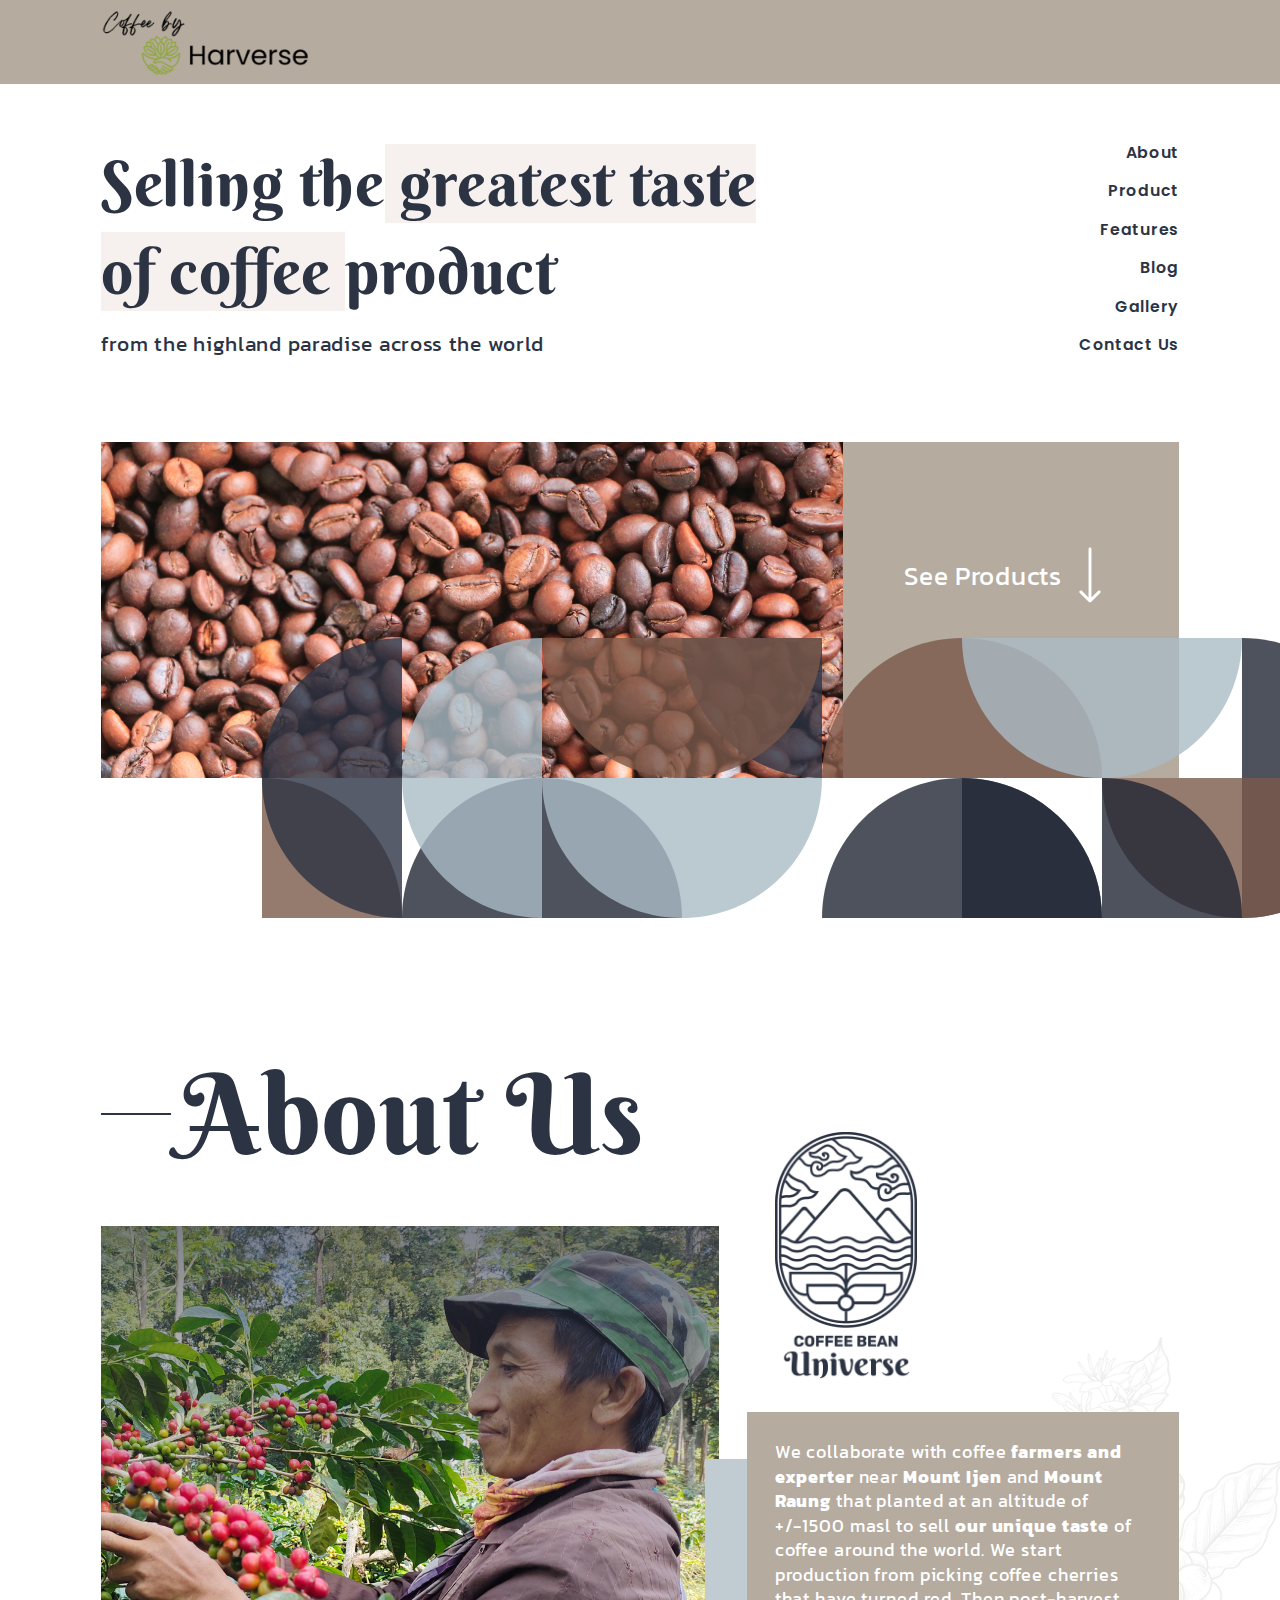
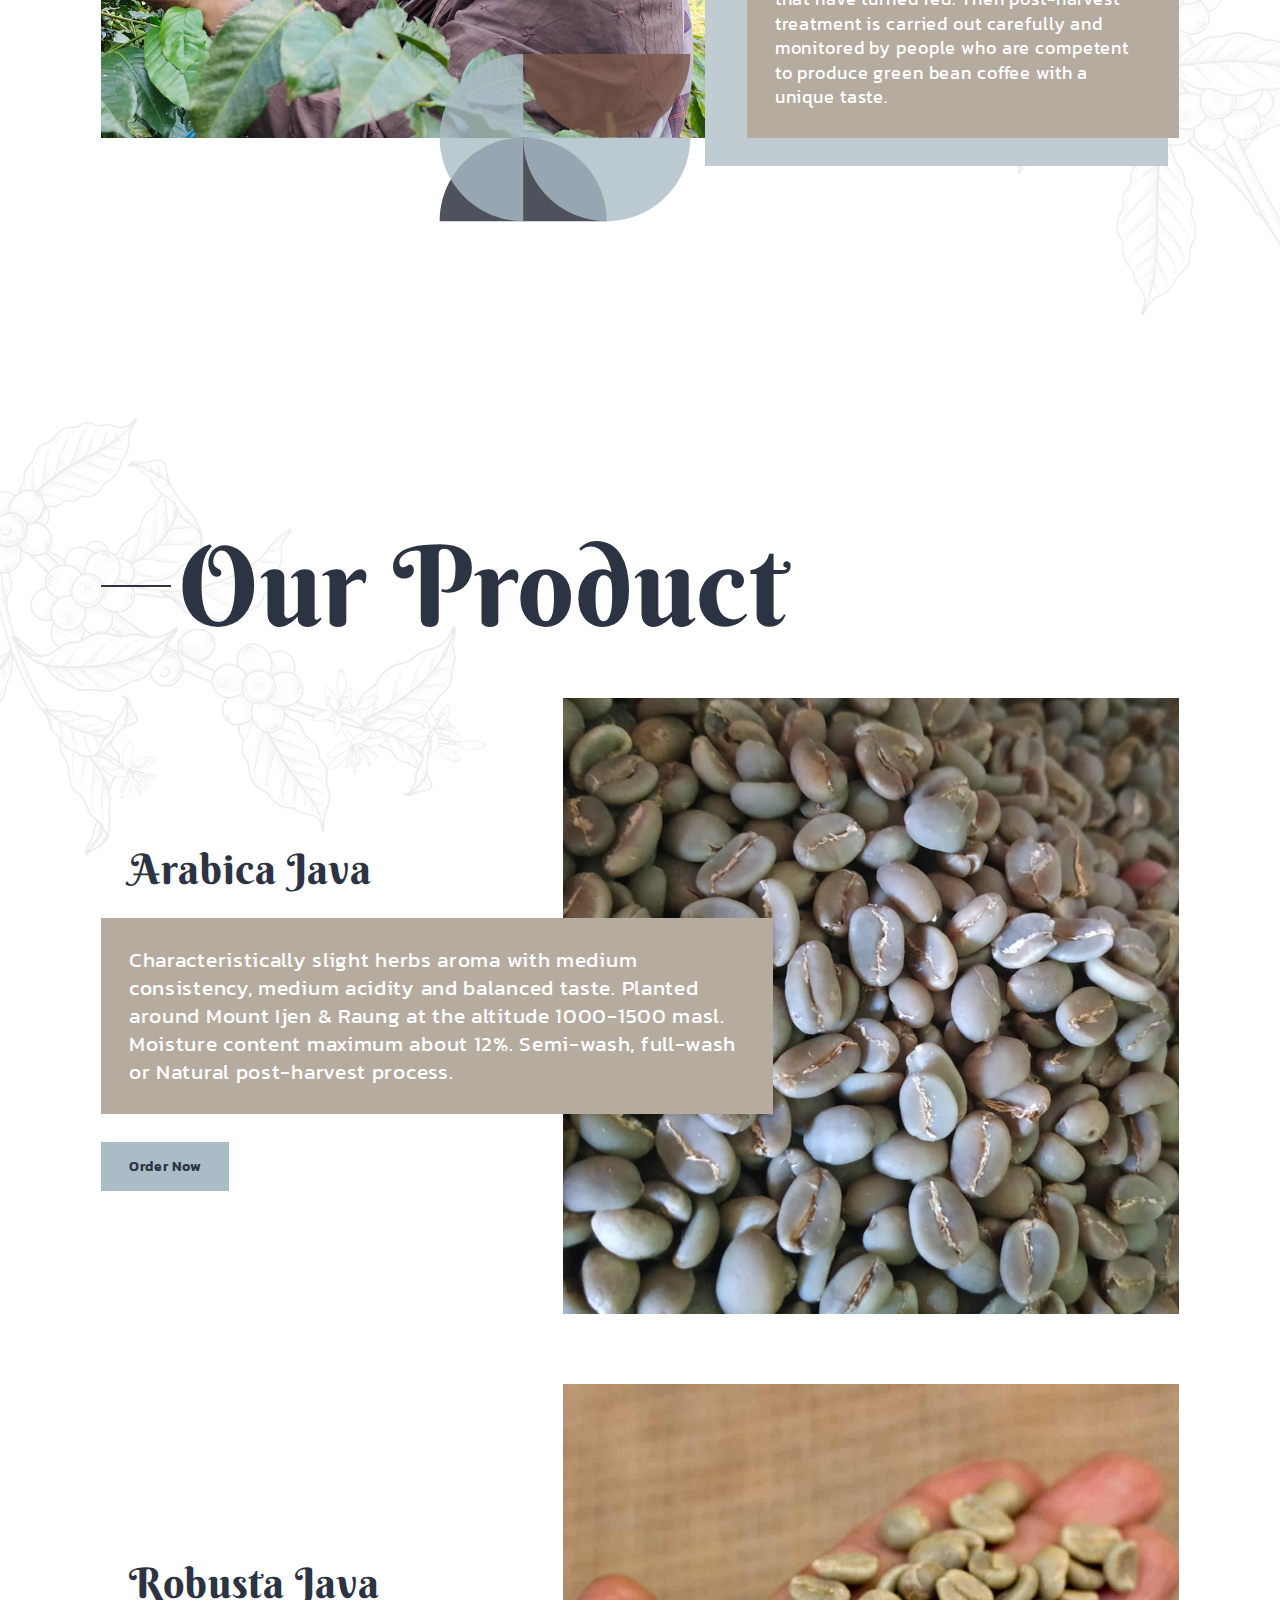
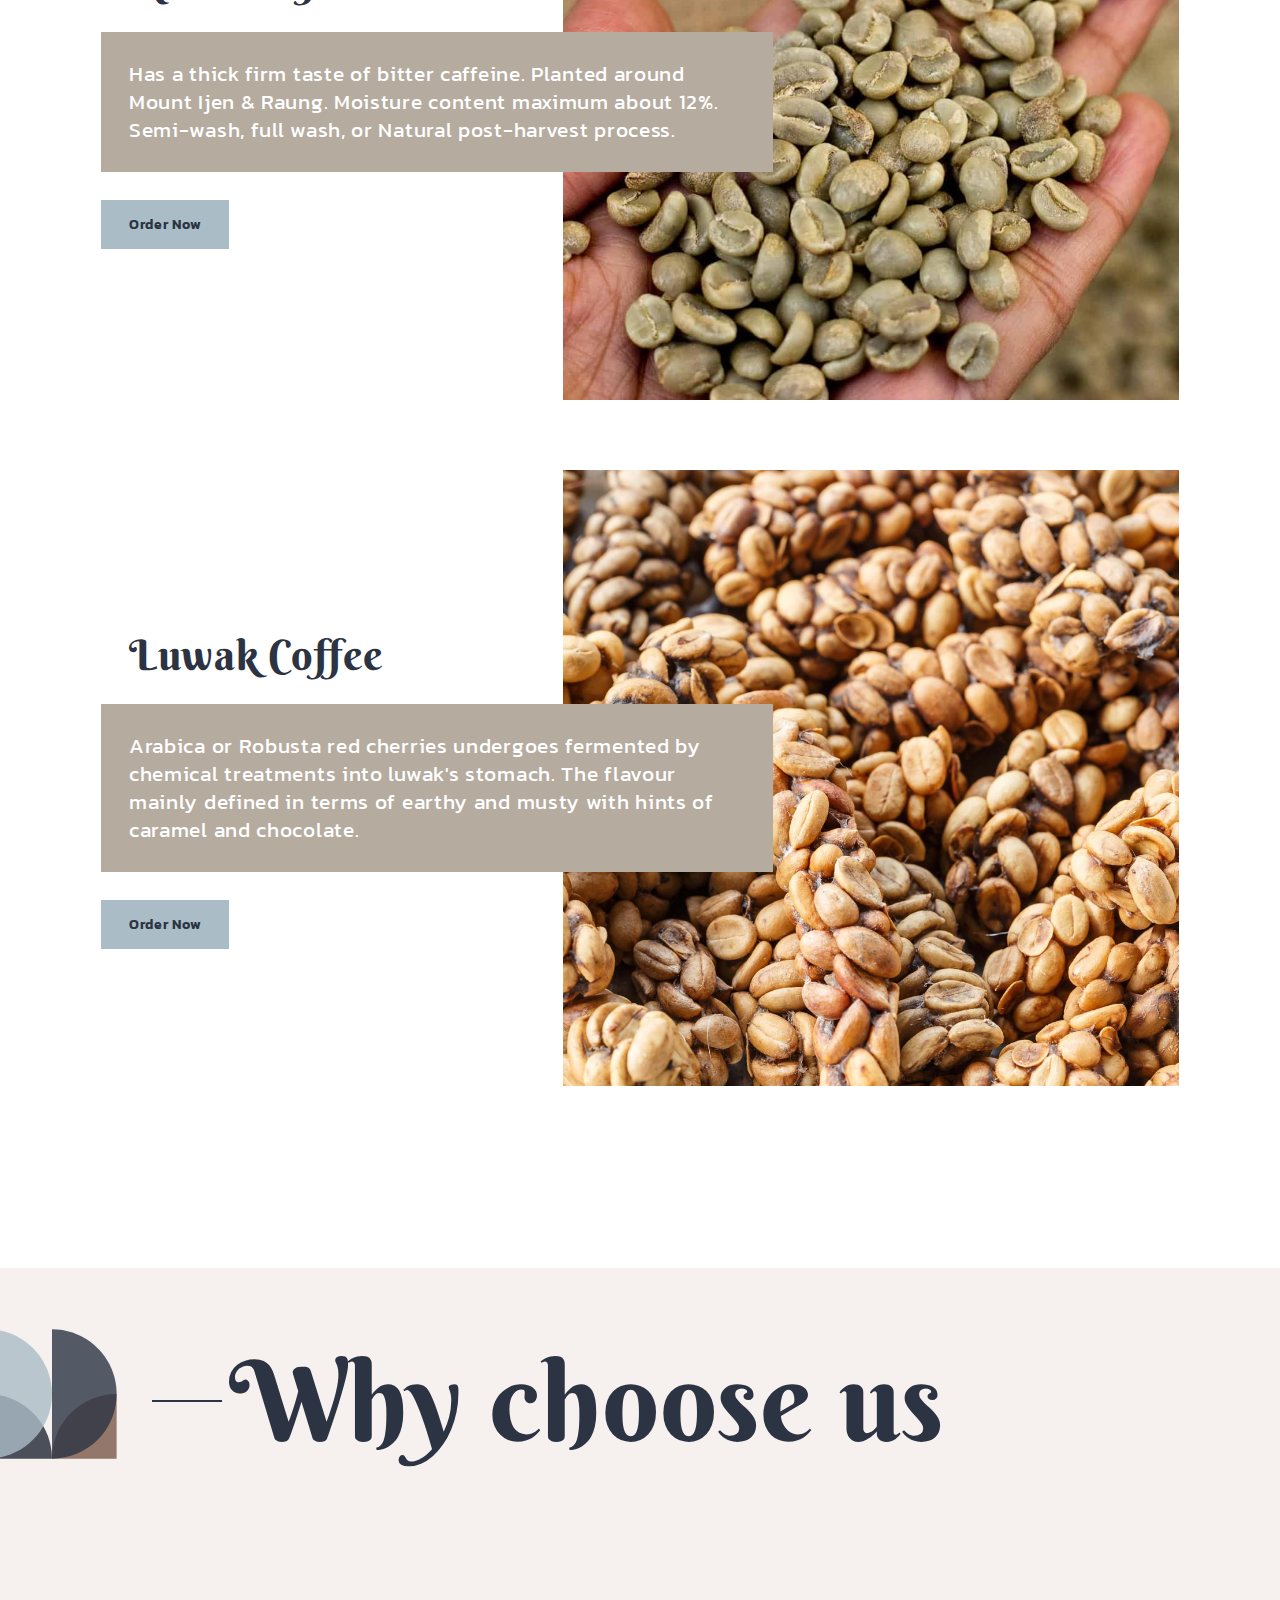
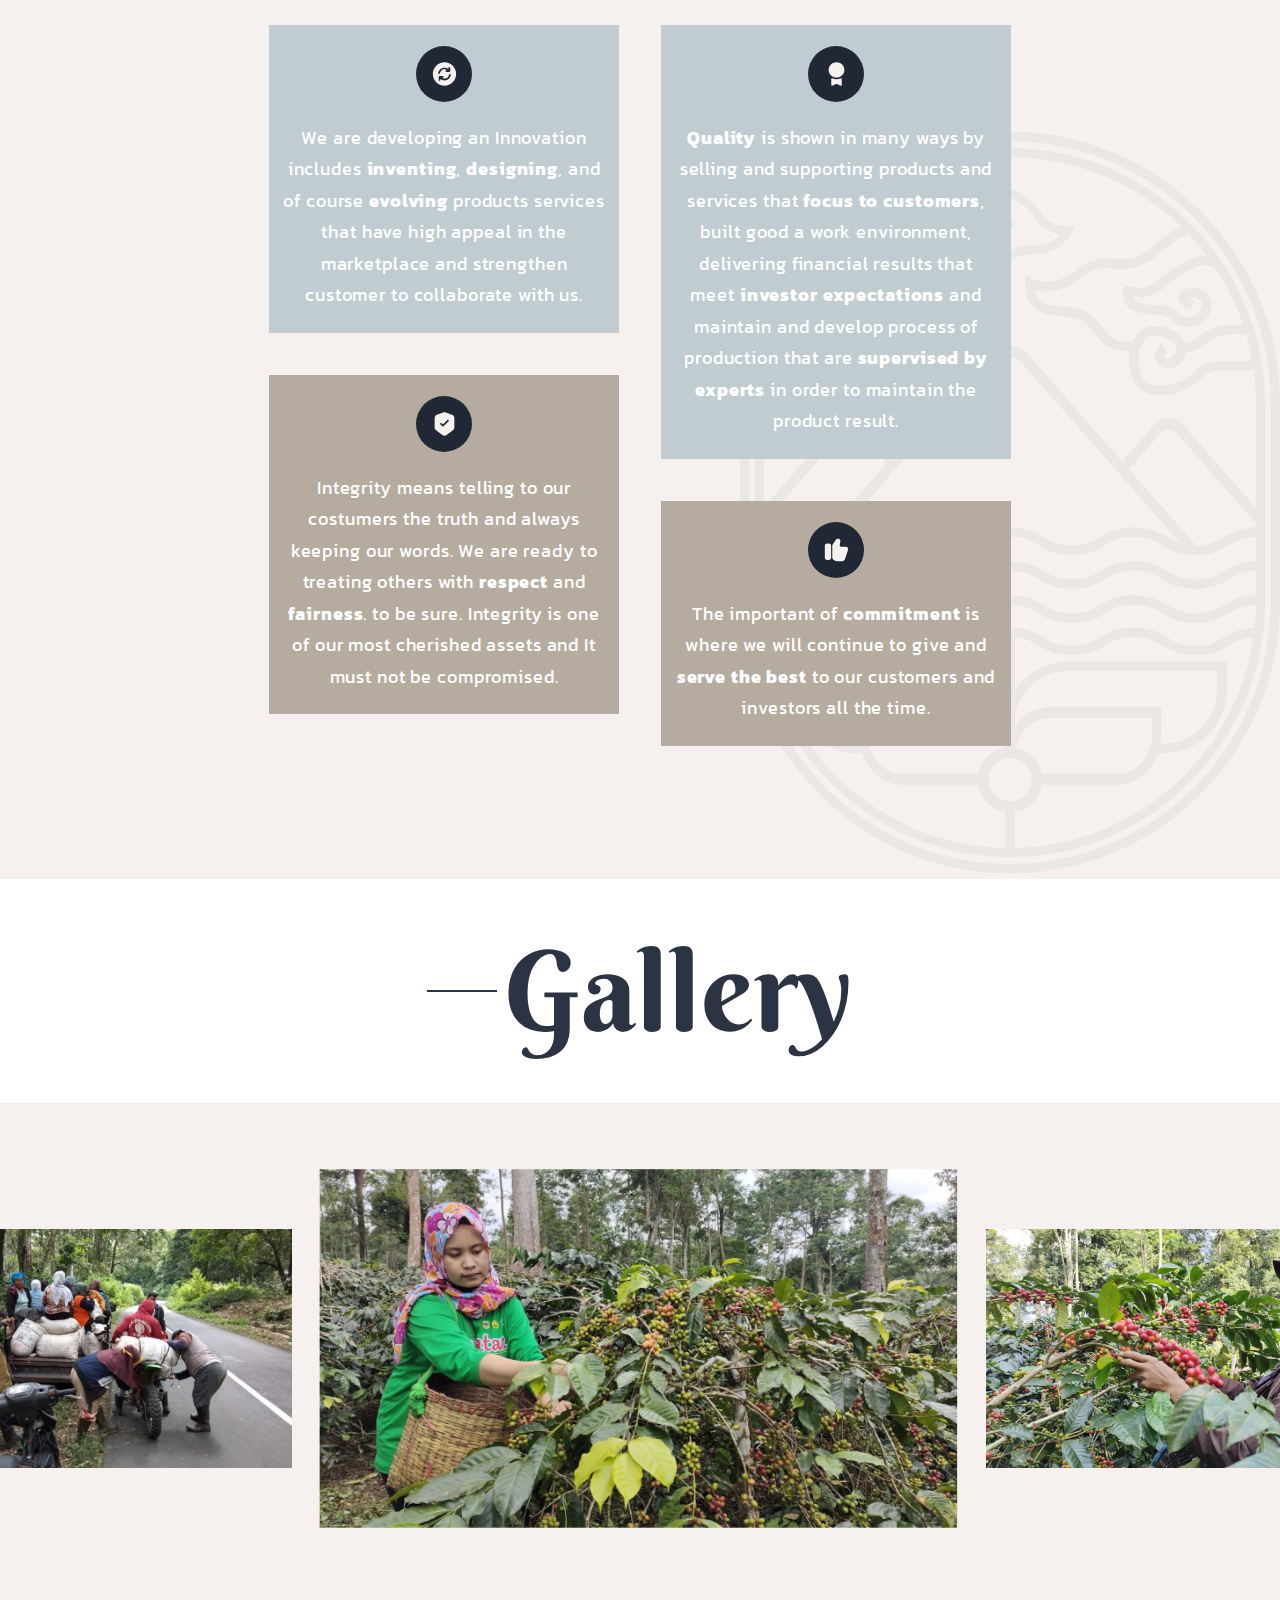
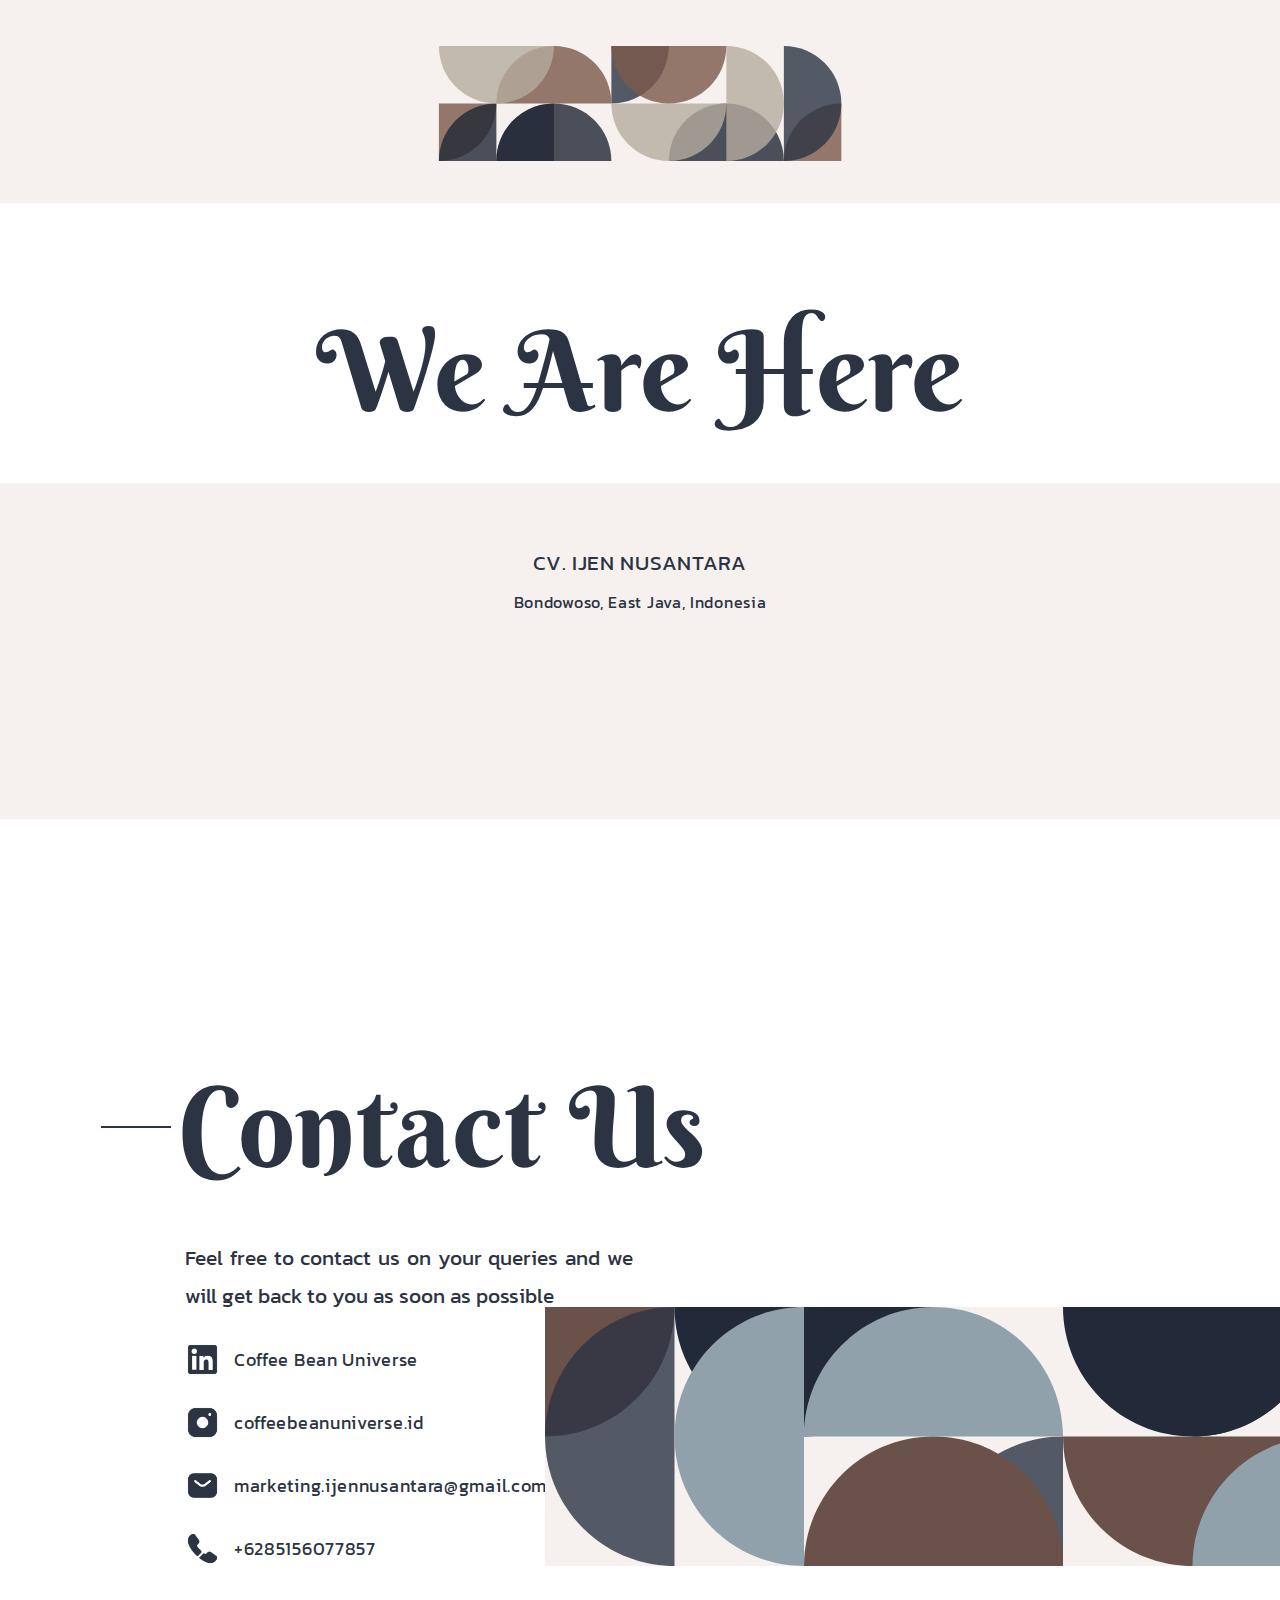
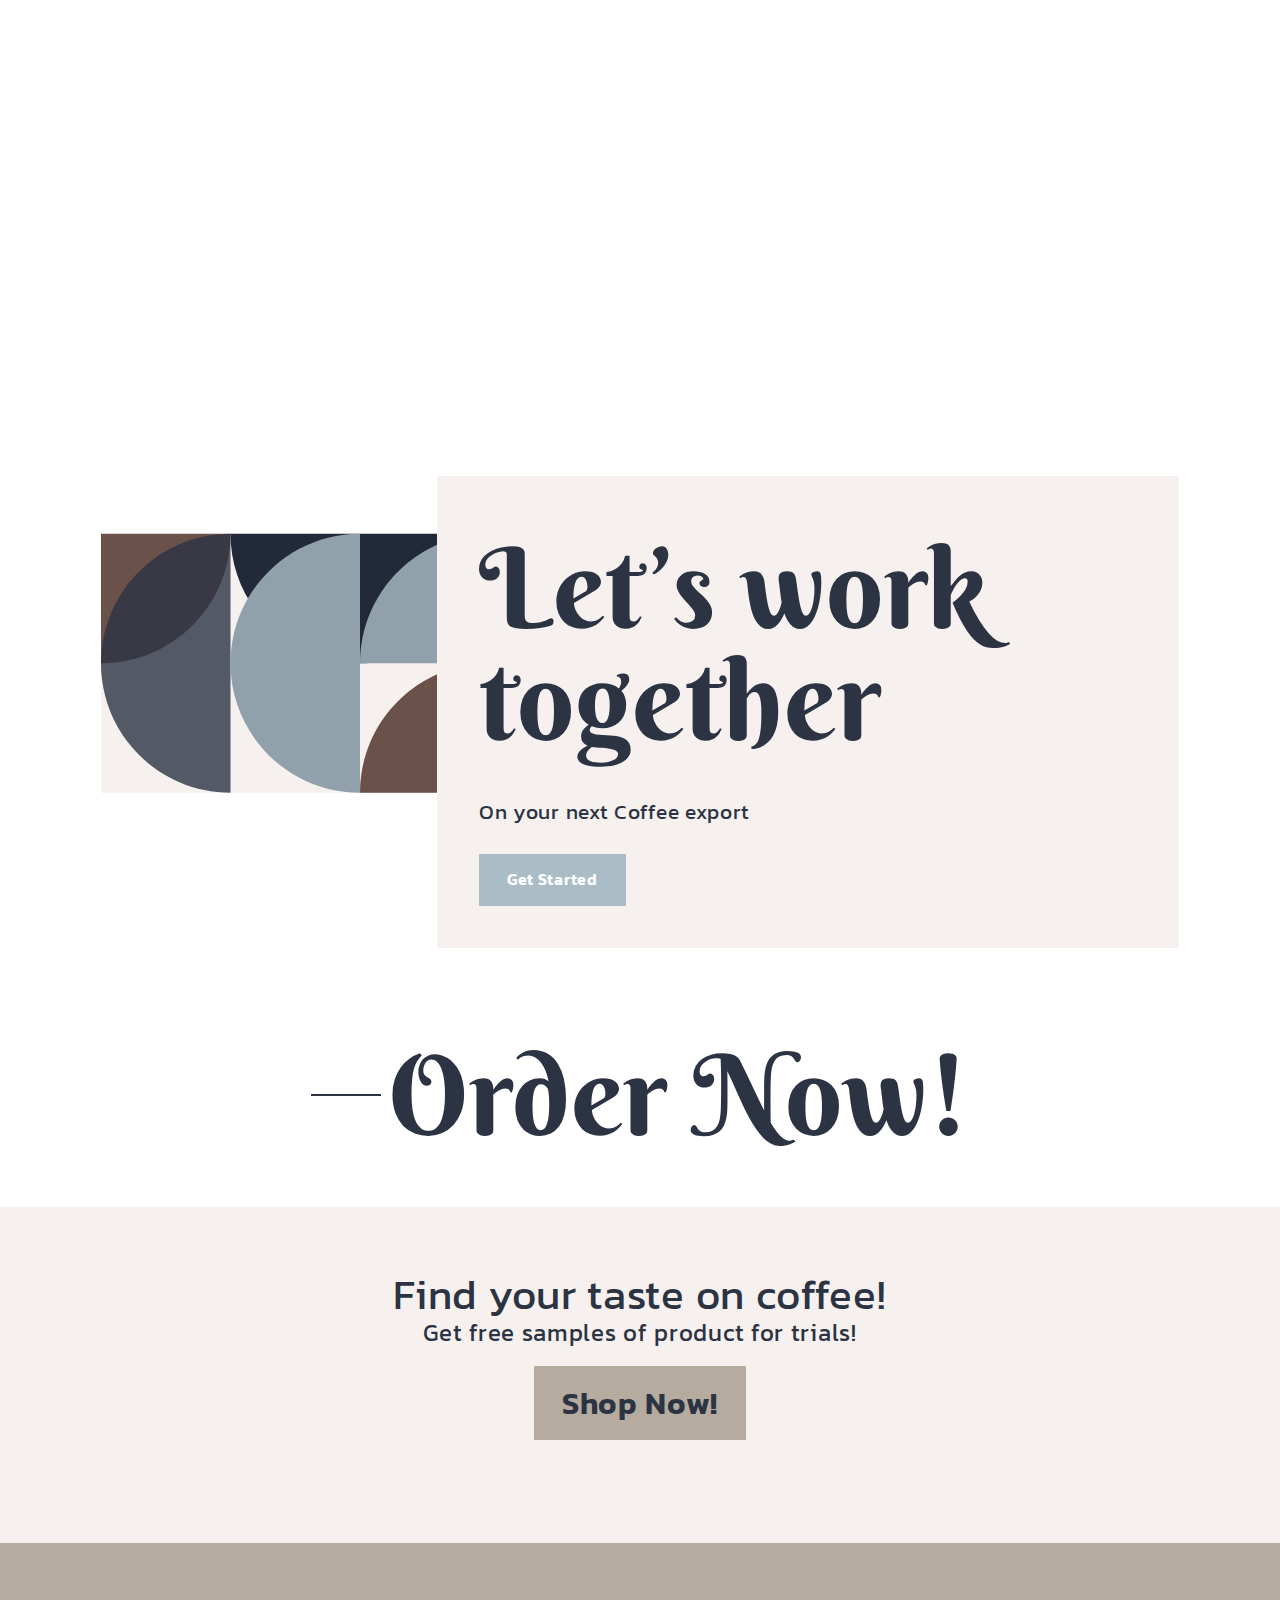
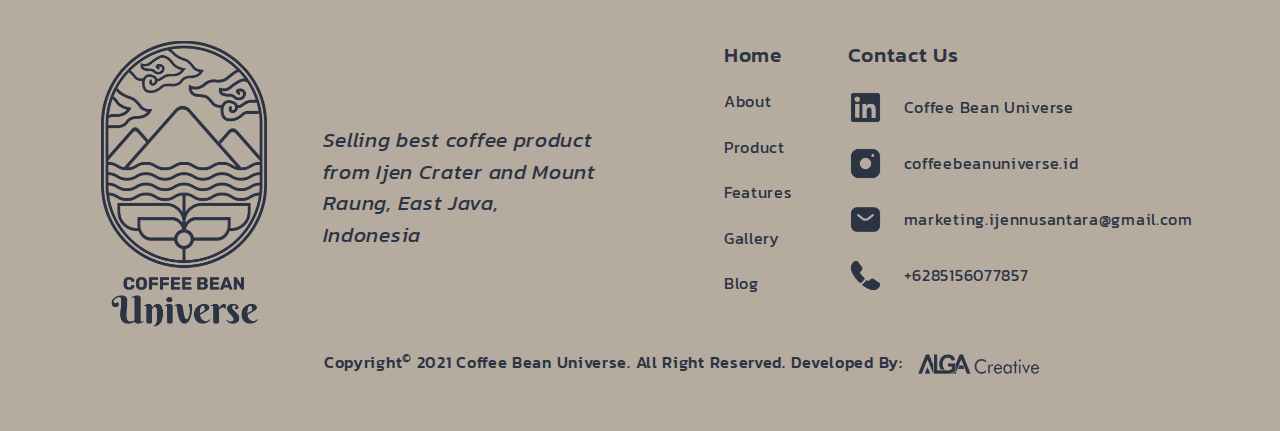
<file: index.html>
<!DOCTYPE html>
<html lang="en">

<head>
    <meta charset="UTF-8" />
    <link rel="icon" href="/favicon.ico" />
    <meta name="viewport" content="width=device-width, initial-scale=1.0" />

    <title>Coffee Bean Universe</title>
    <link rel="preconnect" href="https://fonts.googleapis.com">
    <link rel="preconnect" href="https://fonts.gstatic.com" crossorigin>
    <link href="https://fonts.googleapis.com/css2?family=Kanit:ital,wght@0,100;0,200;0,300;0,400;0,500;0,600;0,700;0,800;0,900;1,100;1,200;1,300;1,400;1,500;1,600;1,700;1,800;1,900&display=swap" rel="stylesheet">
    <link href="https://fonts.googleapis.com/css2?family=Poppins:ital,wght@0,100;0,200;0,300;0,400;0,500;0,600;0,700;0,800;0,900;1,100;1,200;1,300;1,400;1,500;1,600;1,700;1,800;1,900&display=swap" rel="stylesheet">
    <link href="https://fonts.googleapis.com/css2?family=Berkshire+Swash&display=swap" rel="stylesheet">
    <meta name="title" content="Coffee Bean Universe">
    <meta name="description" content="Selling the greatest taste of coffee product from the highland paradise across the world">
    <meta property="og:title" content="Coffee Bean Universe">
    <meta property="og:description" content="Selling the greatest taste of coffee product from the highland paradise across the world">
    <link rel="apple-touch-icon" sizes="180x180" href="/apple-touch-icon.png">
    <link rel="icon" type="image/png" sizes="32x32" href="/favicon-32x32.png">
    <link rel="icon" type="image/png" sizes="16x16" href="/favicon-16x16.png">
    <link rel="manifest" href="/site.webmanifest">
    <script type="module" crossorigin src="/assets/index.20ad5113.js"></script>
    <link rel="modulepreload" href="/assets/vendor.5ba80965.js">
    <link rel="stylesheet" href="/assets/index.96f9d2dd.css">
</head>

<body>

    <div class="relative navbar" data-v-0e71c01a="">
        <div class="navb" data-v-0e71c01a="">
            <a href="/" class="router-link-active router-link-exact-active nav-brand" data-v-0e71c01a="" aria-current="page"><img class="w-full h-full" src="/assets/logo-coffee-by-harverse-nav.png" data-v-0e71c01a=""></a><span class="nav-divider anim-nav-open" data-v-0e71c01a=""></span>
            <div class="nav-menu anim-nav-menu-close" data-v-0e71c01a="">
                <p class="nav-mobile-item" data-v-0e71c01a="">About</p>
                <p class="nav-mobile-item" data-v-0e71c01a="">Product</p>
                <p class="nav-mobile-item" data-v-0e71c01a="">Features</p>
                <p class="nav-mobile-item" data-v-0e71c01a="">Blog</p>
                <p class="nav-mobile-item" data-v-0e71c01a="">Gallery</p>
                <p class="nav-mobile-item" data-v-0e71c01a="">Contact Us</p>
            </div>
            <div class="nav-mobile block" data-v-0e71c01a="">
                <div class="nav-caret" data-v-0e71c01a=""><span class="caret" data-v-0e71c01a=""></span></div>
                <div class="nav-mobile-menu hidden" data-v-0e71c01a="">
                    <p class="nav-mobile-item" data-v-0e71c01a="">About</p>
                    <p class="nav-mobile-item" data-v-0e71c01a="">Product</p>
                    <p class="nav-mobile-item" data-v-0e71c01a="">Features</p>
                    <p class="nav-mobile-item" data-v-0e71c01a="">Blog</p>
                    <p class="nav-mobile-item" data-v-0e71c01a="">Gallery</p>
                    <p class="nav-mobile-item" data-v-0e71c01a="">Contact Us</p>
                </div>
            </div>
        </div>
    </div>
    <div class="q-container relative mt-40 mb-0 md:mb-40" data-v-2c2bd422="">
        <div class="q-row" data-v-2c2bd422="">
            <div class="brand-y" data-v-2c2bd422="">
                <p class="text-brand" data-v-2c2bd422=""> Selling the<span class="n" data-v-2c2bd422=""> greatest taste of coffee </span>product<br data-v-2c2bd422=""></p>
                <p class="text-sub-brand" data-v-2c2bd422=""> from the highland paradise across the world </p>
            </div>
            <div class="q-col right-brand" data-v-2c2bd422=""><a class="cursor-pointer" data-v-2c2bd422="">About</a><a class="cursor-pointer" data-v-2c2bd422="">Product</a><a class="cursor-pointer" data-v-2c2bd422="">Features</a><a class="cursor-pointer" data-v-2c2bd422="">Blog</a><a class="cursor-pointer"
                    data-v-2c2bd422="">Gallery</a><a class="cursor-pointer" data-v-2c2bd422="">Contact Us</a></div>
        </div>
        <div class="q-row w-full mt-12 md:mt-24 h-96 relative md:flex-row flex-col items-center" data-v-2c2bd422=""><img src="/assets/banner.f043cc6a.png" class="h-full w-full object-cover" data-v-2c2bd422="">
            <div class="sm:flex hidden md:gap-4 w-full md:w-96 h-96 md:absolute bg-secondary-2 top-0 right-0" data-v-2c2bd422="">
                <div class="flex w-full justify-center items-center relative md:-top-10 text-white-1" data-v-2c2bd422="">
                    <p class="product-nav" data-v-2c2bd422=""> See Products </p><svg class="w-16 h-16" width="58" height="58" viewBox="0 0 58 58" fill="none" xmlns="http://www.w3.org/2000/svg" data-v-2c2bd422=""><path d="M30.5 2C30.5 1.17157 29.8284 0.5 29 0.5C28.1716 0.5 27.5 1.17157 27.5 2L30.5 2ZM27.9393 57.0607C28.5251 57.6464 29.4749 57.6464 30.0607 57.0607L39.6066 47.5147C40.1924 46.9289 40.1924 45.9792 39.6066 45.3934C39.0208 44.8076 38.0711 44.8076 37.4853 45.3934L29 53.8787L20.5147 45.3934C19.9289 44.8076 18.9792 44.8076 18.3934 45.3934C17.8076 45.9792 17.8076 46.9289 18.3934 47.5147L27.9393 57.0607ZM27.5 2L27.5 56L30.5 56L30.5 2L27.5 2Z" fill="white" data-v-2c2bd422=""></path></svg></div>
            </div><a class="md:hidden block btn mt-4 bg-secondary-1 text-white hover:bg-secondary-2" data-v-2c2bd422=""> See Products </a></div><svg class="md:absolute md:mx-0 mx-auto w-full max-w-full h-40 md:h-80 md:-bottom-40 md:-right-52" width="1036" height="259"
            viewBox="0 0 1036 259" fill="none" xmlns="http://www.w3.org/2000/svg" data-v-2c2bd422=""><path opacity="0.8" d="M6.10352e-05 129.5C71.5209 129.5 129.5 187.479 129.5 259L6.66958e-05 259L6.10352e-05 129.5Z" fill="#7A594A" data-v-2c2bd422=""></path><path opacity="0.8" d="M1036 129.5C1036 57.9791 978.021 3.55863e-05 906.5 4.18388e-05L906.5 259C978.021 259 1036 201.021 1036 129.5Z" fill="#202735" data-v-2c2bd422=""></path><path opacity="0.8" d="M518 129.5C446.479 129.5 388.5 71.5209 388.5 2.09194e-05L518 1.52588e-05L518 129.5Z" fill="#2C3343" data-v-2c2bd422=""></path><path opacity="0.8" d="M906.5 259C978.021 259 1036 201.021 1036 129.5L777 129.5C777 201.021 834.979 259 906.5 259Z" fill="#7A594A" data-v-2c2bd422=""></path><path opacity="0.8" d="M647.5 129.5C719.021 129.5 777 187.479 777 259L647.5 259L647.5 129.5Z" fill="#202735" data-v-2c2bd422=""></path><path opacity="0.8" d="M777 129.5C848.521 129.5 906.5 187.479 906.5 259L777 259L777 129.5Z" fill="#202735" data-v-2c2bd422=""></path><path opacity="0.8" d="M0 129.5C0 201.021 57.9791 259 129.5 259V0C57.9791 0 0 57.9791 0 129.5Z" fill="#2C3343" data-v-2c2bd422=""></path><path opacity="0.8" d="M259 129.5C187.479 129.5 129.5 187.479 129.5 259L388.5 259C388.5 187.479 330.521 129.5 259 129.5Z" fill="#202735" data-v-2c2bd422=""></path><path opacity="0.8" d="M129.5 129.5C129.5 201.021 187.479 259 259 259V1.52588e-05C187.479 1.52588e-05 129.5 57.9791 129.5 129.5Z" fill="#AABCC6" data-v-2c2bd422=""></path><path opacity="0.8" d="M388.5 259C460.021 259 518 201.021 518 129.5L259 129.5C259 201.021 316.979 259 388.5 259Z" fill="#AABCC6" data-v-2c2bd422=""></path><path opacity="0.8" d="M388.5 129.5C460.021 129.5 518 71.5209 518 3.93754e-06L259 1.52588e-05C259 71.5209 316.979 129.5 388.5 129.5Z" fill="#7A594A" data-v-2c2bd422=""></path><path opacity="0.8" d="M647.5 2.09194e-05C719.021 2.40457e-05 777 57.9791 777 129.5L518 129.5C518 57.9791 575.979 1.77931e-05 647.5 2.09194e-05Z" fill="#7A594A" data-v-2c2bd422=""></path><path opacity="0.8" d="M647.5 129.5C719.021 129.5 777 187.479 777 259L518 259C518 187.479 575.979 129.5 647.5 129.5Z" fill="#202735" data-v-2c2bd422=""></path><path opacity="0.8" d="M777 129.5C848.521 129.5 906.5 71.5209 906.5 3.93754e-06L647.5 1.52588e-05C647.5 71.5209 705.479 129.5 777 129.5Z" fill="#AABCC6" data-v-2c2bd422=""></path></svg></div>
    <div class="about-bg" data-v-83c74e1e="">
        <div class="q-container pt-0 md:pt-24 md:pb-64" data-v-83c74e1e="">
            <div class="section-title" id="about" data-v-18e7f9c7="" data-v-83c74e1e=""><span class="" data-v-18e7f9c7=""></span>
                <p class="is-big" data-v-18e7f9c7="">About Us</p>
            </div>
            <div class="about-container" data-v-83c74e1e="">
                <div class="relative max-w-3xl" data-v-83c74e1e=""><span class="about-description-shadow" data-v-83c74e1e=""></span><img src="/assets/about.dd9017da.png" class="about-image w-full" data-v-83c74e1e=""><svg class="about-svg" width="194" height="130" viewBox="0 0 194 130" fill="none" xmlns="http://www.w3.org/2000/svg"
                        data-v-83c74e1e=""><path opacity="0.8" d="M64.6667 64.6666C28.9523 64.6666 -1.26554e-06 93.6189 -2.82667e-06 129.333L129.333 129.333C129.333 93.6189 100.381 64.6666 64.6667 64.6666Z" fill="#202735" data-v-83c74e1e=""></path><path opacity="0.8" d="M0 64.6667C0 100.381 28.9523 129.333 64.6667 129.333V0C28.9523 0 0 28.9523 0 64.6667Z" fill="#AABCC6" data-v-83c74e1e=""></path><path opacity="0.8" d="M129.333 129.333C165.048 129.333 194 100.381 194 64.6667L64.6667 64.6667C64.6667 100.381 93.6189 129.333 129.333 129.333Z" fill="#AABCC6" data-v-83c74e1e=""></path><path opacity="0.8" d="M129.333 64.6666C165.048 64.6666 194 35.7144 194 -5.14297e-05L64.6667 -4.57764e-05C64.6667 35.7144 93.6189 64.6666 129.333 64.6666Z" fill="#7A594A" data-v-83c74e1e=""></path></svg></div>
                <div class="about-sub-container" data-v-83c74e1e="">
                    <div class="relative" data-v-83c74e1e="">
                        <div class="h-72 m-8 absolute bb" data-v-83c74e1e=""><img src="/assets/logo-primary-full.8f0a3d01.png" class="about-brand" data-v-83c74e1e=""></div>
                    </div>
                    <div class="about-box" data-v-83c74e1e="">
                        <p class="about-description" data-v-83c74e1e=""> We collaborate with coffee <b data-v-83c74e1e="">farmers and experter</b> near <b data-v-83c74e1e="">Mount Ijen</b> and <b data-v-83c74e1e="">Mount Raung</b> that planted at an altitude of +/-1500 masl to sell <b data-v-83c74e1e="">our unique taste</b>                            of coffee around the world. We start production from picking coffee cherries that have turned red. Then post-harvest treatment is carried out carefully and monitored by people who are competent to produce green bean coffee
                            with a unique taste. </p>
                    </div>
                </div>
            </div>
        </div>
    </div>
    <div class="bg-img-rose" id="products" data-v-142cad0b="">
        <div class="q-container py-0 md:py-16" data-v-142cad0b="">
            <div class="section-title" data-v-18e7f9c7="" data-v-142cad0b=""><span class="" data-v-18e7f9c7=""></span>
                <p class="is-big" data-v-18e7f9c7="">Our Product</p>
            </div>
            <div class="product-container" data-v-142cad0b="">
                <div class="product-subcontainer" data-v-142cad0b="">
                    <p class="product-title" data-v-142cad0b="">Arabica Java</p>
                    <div class="product-description" data-v-142cad0b="">
                        <p class="product-sm-title" data-v-142cad0b="">Arabica Java</p>
                        <p data-v-142cad0b="">Characteristically slight herbs aroma with medium consistency, medium acidity and balanced taste. Planted around Mount Ijen &amp; Raung at the altitude 1000-1500 masl. Moisture content maximum about 12%. Semi-wash, full-wash or
                            Natural post-harvest process.</p><a target="_blank" rel="noreferrer noopener" href="https://wa.me/6285156077857" class="btn-sm" data-v-142cad0b="">Order Now</a></div><a target="_blank" rel="noreferrer noopener" href="https://wa.me/6285156077857"
                        class="btn" data-v-142cad0b="">Order Now</a></div><img src="/assets/ArabicaJava.jpg" class="product-image" data-v-142cad0b=""></div>
            <div class="product-container" data-v-142cad0b="">
                <div class="product-subcontainer" data-v-142cad0b="">
                    <p class="product-title" data-v-142cad0b="">Robusta Java</p>
                    <div class="product-description" data-v-142cad0b="">
                        <p class="product-sm-title" data-v-142cad0b="">Robusta Java</p>
                        <p data-v-142cad0b="">Has a thick firm taste of bitter caffeine. Planted around Mount Ijen &amp; Raung. Moisture content maximum about 12%. Semi-wash, full wash, or Natural post-harvest process.</p><a target="_blank" rel="noreferrer noopener" href="https://wa.me/6285156077857"
                            class="btn-sm" data-v-142cad0b="">Order Now</a></div><a target="_blank" rel="noreferrer noopener" href="https://wa.me/6285156077857" class="btn" data-v-142cad0b="">Order Now</a></div><img src="/assets/Robusta Java.5a705ef7.jpg"
                    class="product-image" data-v-142cad0b=""></div>
            <div class="product-container" data-v-142cad0b="">
                <div class="product-subcontainer" data-v-142cad0b="">
                    <p class="product-title" data-v-142cad0b="">Luwak Coffee</p>
                    <div class="product-description" data-v-142cad0b="">
                        <p class="product-sm-title" data-v-142cad0b="">Luwak Coffee</p>
                        <p data-v-142cad0b="">Arabica or Robusta red cherries undergoes fermented by chemical treatments into luwak's stomach. The flavour mainly defined in terms of earthy and musty with hints of caramel and chocolate.</p><a target="_blank" rel="noreferrer noopener"
                            href="https://wa.me/6285156077857" class="btn-sm" data-v-142cad0b="">Order Now</a></div><a target="_blank" rel="noreferrer noopener" href="https://wa.me/6285156077857" class="btn" data-v-142cad0b="">Order Now</a></div>
                <img src="/assets/Luwak Coffee.25c10328.jpg" class="product-image" data-v-142cad0b=""></div>
        </div>
    </div>
    <div class="w-full min-h-screen bg-secondary-3 relative" id="features" data-v-28a336b6="">
        <div class="text-primary-1 relative md:pt-96 pb-32 z-30" data-v-28a336b6="">
            <div class="why-container" data-v-28a336b6=""><svg class="h-80 w-full -mt-4 md:block hidden" width="907" height="259" viewBox="0 0 907 259" fill="none" xmlns="http://www.w3.org/2000/svg" data-v-28a336b6=""><path opacity="0.8" d="M906.5 129.5C834.979 129.5 777 187.479 777 259L906.5 259L906.5 129.5Z" fill="#7A594A" data-v-28a336b6=""></path><path opacity="0.8" d="M388.5 129.5C460.021 129.5 518 71.5209 518 2.09194e-05L388.5 1.52588e-05L388.5 129.5Z" fill="#2C3343" data-v-28a336b6=""></path><path opacity="0.8" fill-rule="evenodd" clip-rule="evenodd" d="M2.09194e-05 129.5L129.5 129.5C129.5 201.021 71.5209 259 1.52588e-05 259L2.09194e-05 129.5Z" fill="#7A594A" data-v-28a336b6=""></path><path opacity="0.8" d="M259 129.5C187.479 129.5 129.5 187.479 129.5 259L259 259L259 129.5Z" fill="#202735" data-v-28a336b6=""></path><path opacity="0.8" d="M129.5 129.5C57.9791 129.5 1.27244e-05 187.479 9.59816e-06 259L129.5 259L129.5 129.5Z" fill="#202735" data-v-28a336b6=""></path><path opacity="0.8" d="M906.5 129.5C906.5 201.021 848.521 259 777 259V0C848.521 0 906.5 57.9791 906.5 129.5Z" fill="#2C3343" data-v-28a336b6=""></path><path opacity="0.8" d="M647.5 129.5C719.021 129.5 777 187.479 777 259L518 259C518 187.479 575.979 129.5 647.5 129.5Z" fill="#202735" data-v-28a336b6=""></path><path opacity="0.8" d="M777 129.5C777 201.021 719.021 259 647.5 259V0C719.021 0 777 57.9791 777 129.5Z" fill="#AABCC6" data-v-28a336b6=""></path><path opacity="0.8" d="M518 259C446.479 259 388.5 201.021 388.5 129.5L647.5 129.5C647.5 201.021 589.521 259 518 259Z" fill="#AABCC6" data-v-28a336b6=""></path><path opacity="0.8" d="M518 129.5C446.479 129.5 388.5 71.5209 388.5 3.93754e-06L647.5 1.52588e-05C647.5 71.5209 589.521 129.5 518 129.5Z" fill="#7A594A" data-v-28a336b6=""></path><path opacity="0.8" d="M259 5.66062e-06C187.479 8.7869e-06 129.5 57.9791 129.5 129.5L388.5 129.5C388.5 57.9791 330.521 2.53435e-06 259 5.66062e-06Z" fill="#7A594A" data-v-28a336b6=""></path><path opacity="0.8" d="M259 129.5C187.479 129.5 129.5 187.479 129.5 259L388.5 259C388.5 187.479 330.521 129.5 259 129.5Z" fill="#202735" data-v-28a336b6=""></path><path opacity="0.8" d="M129.5 129.5C57.9791 129.5 3.30519e-05 71.5209 3.61782e-05 3.93754e-06L259 1.52588e-05C259 71.5209 201.021 129.5 129.5 129.5Z" fill="#AABCC6" data-v-28a336b6=""></path></svg>
                <div class="section-title relative pl-6 md:max-w-max max-w-full md:whitespace-nowrap" data-v-18e7f9c7="" data-v-28a336b6=""><span class="is-primary" data-v-18e7f9c7=""></span>
                    <p class="is-big" data-v-18e7f9c7="">Why choose us</p>
                </div>
            </div>
            <div class="mx-auto max-w-4xl flex md:flex-row flex-col" data-v-28a336b6="">
                <div class="card-col" data-v-28a336b6="">
                    <div class="card bg-primary-3" data-v-28a336b6="">
                        <div class="w-16 h-16 rounded-full bg-primary-0 p-3 flex items-center justify-center" data-v-28a336b6=""><svg class="w-full" width="29" height="28" viewBox="0 0 29 28" fill="none" xmlns="http://www.w3.org/2000/svg" data-v-28a336b6=""><path d="M14.5 2.33337C8.06004 2.33337 2.83337 7.56004 2.83337 14C2.83337 20.44 8.06004 25.6667 14.5 25.6667C20.94 25.6667 26.1667 20.44 26.1667 14C26.1667 7.56004 20.94 2.33337 14.5 2.33337ZM8.20004 13.1017C8.39837 11.7134 9.01671 10.465 9.98504 9.48504C12.3184 7.16337 15.9934 7.03504 18.49 9.06504V7.95671C18.49 7.47837 18.8867 7.08171 19.365 7.08171C19.8434 7.08171 20.24 7.47837 20.24 7.95671V11.0717C20.24 11.55 19.8434 11.9467 19.365 11.9467H16.25C15.7717 11.9467 15.375 11.55 15.375 11.0717C15.375 10.5934 15.7717 10.1967 16.25 10.1967H17.125C15.3167 8.93671 12.82 9.11171 11.21 10.7217C10.51 11.4217 10.0667 12.3317 9.91504 13.3467C9.85671 13.7784 9.48337 14.0934 9.05171 14.0934C9.00504 14.0934 8.97004 14.0934 8.92337 14.0817C8.46837 14.0234 8.13004 13.58 8.20004 13.1017ZM19.015 18.515C17.7667 19.7634 16.1334 20.3817 14.5 20.3817C13.0767 20.3817 11.665 19.88 10.4984 18.935V20.0317C10.4984 20.51 10.1017 20.9067 9.62337 20.9067C9.14504 20.9067 8.74837 20.51 8.74837 20.0317V16.9167C8.74837 16.4384 9.14504 16.0417 9.62337 16.0417H12.7384C13.2167 16.0417 13.6134 16.4384 13.6134 16.9167C13.6134 17.395 13.2167 17.7917 12.7384 17.7917H11.8634C13.6717 19.0517 16.1684 18.8767 17.7784 17.2667C18.4784 16.5667 18.9217 15.6567 19.0734 14.6417C19.1434 14.1634 19.575 13.825 20.065 13.895C20.5434 13.965 20.87 14.4084 20.8117 14.8867C20.6017 16.2984 19.9834 17.5467 19.015 18.515Z" fill="#F6F1EE" data-v-28a336b6=""></path></svg></div>
                        <p class="item" data-v-28a336b6=""> We are developing an Innovation includes <b data-v-28a336b6="">inventing</b>, <b data-v-28a336b6="">designing</b>, and of course <b data-v-28a336b6="">evolving</b> products services that have high appeal in the marketplace and
                            strengthen customer to collaborate with us. </p>
                    </div>
                    <div class="card bg-secondary-2" data-v-28a336b6="">
                        <div class="w-16 h-16 rounded-full bg-primary-0 p-3 flex items-center justify-center" data-v-28a336b6=""><svg class="w-full" width="28" height="28" viewBox="0 0 28 28" fill="none" xmlns="http://www.w3.org/2000/svg" data-v-28a336b6=""><path d="M21.6299 4.80669L15.2133 2.40335C14.5483 2.15835 13.4633 2.15835 12.7983 2.40335L6.3816 4.80669C5.14493 5.27335 4.1416 6.72002 4.1416 8.03835V17.4884C4.1416 18.4334 4.75993 19.6817 5.51827 20.2417L11.9349 25.0367C13.0666 25.8884 14.9216 25.8884 16.0533 25.0367L22.4699 20.2417C23.2283 19.67 23.8466 18.4334 23.8466 17.4884V8.03835C23.8583 6.72002 22.8549 5.27335 21.6299 4.80669ZM18.0599 11.34L13.0433 16.3567C12.8683 16.5317 12.6466 16.6134 12.4249 16.6134C12.2033 16.6134 11.9816 16.5317 11.8066 16.3567L9.93994 14.4667C9.6016 14.1284 9.6016 13.5684 9.93994 13.23C10.2783 12.8917 10.8383 12.8917 11.1766 13.23L12.4366 14.49L16.8349 10.0917C17.1733 9.75335 17.7333 9.75335 18.0716 10.0917C18.4099 10.43 18.4099 11.0017 18.0599 11.34Z" fill="#F6F1EE" data-v-28a336b6=""></path></svg></div>
                        <p class="item" data-v-28a336b6=""> Integrity means telling to our costumers the truth and always keeping our words. We are ready to treating others with <b data-v-28a336b6="">respect</b> and <b data-v-28a336b6="">fairness</b>. to be sure. Integrity is one of our
                            most cherished assets and It must not be compromised. </p>
                    </div>
                </div>
                <div class="card-col f2" data-v-28a336b6="">
                    <div class="card bg-secondary-2" data-v-28a336b6="">
                        <div class="w-16 h-16 rounded-full bg-primary-0 p-3 flex items-center justify-center" data-v-28a336b6=""><svg class="w-full" width="28" height="28" viewBox="0 0 28 28" fill="none" xmlns="http://www.w3.org/2000/svg" data-v-28a336b6=""><path d="M9.78833 21.5717V9.71839C9.78833 9.25172 9.92833 8.79672 10.185 8.41172L13.37 3.67505C13.8717 2.91672 15.12 2.38005 16.1817 2.77672C17.325 3.16172 18.0833 4.44505 17.8383 5.58839L17.2317 9.40339C17.185 9.75339 17.2783 10.0684 17.4767 10.3134C17.675 10.5351 17.9667 10.6751 18.2817 10.6751H23.0767C23.9983 10.6751 24.7917 11.0484 25.2583 11.7017C25.7017 12.3317 25.7833 13.1484 25.4917 13.9767L22.6217 22.7151C22.26 24.1617 20.685 25.3401 19.1217 25.3401H14.5717C13.79 25.3401 12.6933 25.0717 12.1917 24.5701L10.6983 23.4151C10.1267 22.9834 9.78833 22.2951 9.78833 21.5717Z" fill="#F6F1EE" data-v-28a336b6=""></path><path d="M6.07831 7.44336H4.87665C3.06831 7.44336 2.33331 8.14336 2.33331 9.87003V21.6067C2.33331 23.3334 3.06831 24.0334 4.87665 24.0334H6.07831C7.88665 24.0334 8.62165 23.3334 8.62165 21.6067V9.87003C8.62165 8.14336 7.88665 7.44336 6.07831 7.44336Z" fill="#F6F1EE" data-v-28a336b6=""></path></svg></div>
                        <p class="item" data-v-28a336b6=""> The important of <b data-v-28a336b6="">commitment</b> is where we will continue to give and <b data-v-28a336b6="">serve the best</b> to our customers and investors all the time. </p>
                    </div>
                    <div class="card bg-primary-3" data-v-28a336b6="">
                        <div class="w-16 h-16 rounded-full bg-primary-0 p-3 flex items-center justify-center" data-v-28a336b6=""><svg class="w-full" width="29" height="28" viewBox="0 0 29 28" fill="none" xmlns="http://www.w3.org/2000/svg" data-v-28a336b6=""><path d="M14.5 17.5C18.8492 17.5 22.375 14.1049 22.375 9.91671C22.375 5.72855 18.8492 2.33337 14.5 2.33337C10.1508 2.33337 6.625 5.72855 6.625 9.91671C6.625 14.1049 10.1508 17.5 14.5 17.5Z" fill="#F6F1EE" data-v-28a336b6=""></path><path d="M18.9217 18.2117C19.3067 18.0133 19.75 18.305 19.75 18.7367V24.395C19.75 25.445 19.015 25.9583 18.105 25.5267L14.9783 24.045C14.71 23.9283 14.29 23.9283 14.0217 24.045L10.895 25.5267C9.985 25.9467 9.25 25.4333 9.25 24.3833L9.27333 18.7367C9.27333 18.305 9.72833 18.025 10.1017 18.2117C11.42 18.8767 12.9133 19.25 14.5 19.25C16.0867 19.25 17.5917 18.8767 18.9217 18.2117Z" fill="#F6F1EE" data-v-28a336b6=""></path></svg></div>
                        <p class="item" data-v-28a336b6=""><b data-v-28a336b6="">Quality</b> is shown in many ways by selling and supporting products and services that <b data-v-28a336b6="">focus to customers</b>, built good a work environment, delivering financial results that meet
                            <b data-v-28a336b6="">investor expectations</b> and maintain and develop process of production that are <b data-v-28a336b6="">supervised by experts</b> in order to maintain the product result.</p>
                    </div>
                </div>
            </div>
        </div><img src="/assets/logo-overlay.70c1f9c2.png" class="absolute right-0 bottom-0" data-v-28a336b6=""></div>
    <div class="section-title q-container md:justify-center" id="gallery" data-v-18e7f9c7="" data-v-62246d49=""><span class="" data-v-18e7f9c7=""></span>
        <p class="is-big" data-v-18e7f9c7="">Gallery</p>
    </div>
    <div class="p-container relative" data-v-62246d49="">
        <div class="icon" data-v-62246d49=""><svg class="max-w-3xl mx-auto h-full w-full" width="907" height="259" viewBox="0 0 907 259" fill="none" xmlns="http://www.w3.org/2000/svg" data-v-62246d49=""><path opacity="0.8" d="M907 129.5C835.479 129.5 777.5 187.479 777.5 259L907 259L907 129.5Z" fill="#7A594A" data-v-62246d49=""></path><path opacity="0.8" d="M389 129.5C460.521 129.5 518.5 71.5209 518.5 2.09194e-05L389 1.52588e-05L389 129.5Z" fill="#2C3343" data-v-62246d49=""></path><path opacity="0.8" fill-rule="evenodd" clip-rule="evenodd" d="M0.500021 129.5L130 129.5C130 201.021 72.0209 259 0.500015 259L0.500021 129.5Z" fill="#7A594A" data-v-62246d49=""></path><path opacity="0.8" d="M259.5 129.5C187.979 129.5 130 187.479 130 259L259.5 259L259.5 129.5Z" fill="#202735" data-v-62246d49=""></path><path opacity="0.8" d="M130 129.5C58.4791 129.5 0.500013 187.479 0.50001 259L130 259L130 129.5Z" fill="#202735" data-v-62246d49=""></path><path opacity="0.8" d="M907 129.5C907 201.021 849.021 259 777.5 259V0C849.021 0 907 57.9791 907 129.5Z" fill="#2C3343" data-v-62246d49=""></path><path opacity="0.8" d="M648 129.5C719.521 129.5 777.5 187.479 777.5 259L518.5 259C518.5 187.479 576.479 129.5 648 129.5Z" fill="#202735" data-v-62246d49=""></path><path opacity="0.8" d="M777.5 129.5C777.5 201.021 719.521 259 648 259V0C719.521 0 777.5 57.9791 777.5 129.5Z" fill="#B5AB9F" data-v-62246d49=""></path><path opacity="0.8" d="M518.5 259C446.979 259 389 201.021 389 129.5L648 129.5C648 201.021 590.021 259 518.5 259Z" fill="#B5AB9F" data-v-62246d49=""></path><path opacity="0.8" d="M518.5 129.5C446.979 129.5 389 71.5209 389 3.93754e-06L648 1.52588e-05C648 71.5209 590.021 129.5 518.5 129.5Z" fill="#7A594A" data-v-62246d49=""></path><path opacity="0.8" d="M259.5 5.66062e-06C187.979 8.7869e-06 130 57.9791 130 129.5L389 129.5C389 57.9791 331.021 2.53435e-06 259.5 5.66062e-06Z" fill="#7A594A" data-v-62246d49=""></path><path opacity="0.8" d="M259.5 129.5C187.979 129.5 130 187.479 130 259L389 259C389 187.479 331.021 129.5 259.5 129.5Z" fill="#202735" data-v-62246d49=""></path><path opacity="0.8" d="M130 129.5C58.4791 129.5 0.500033 71.5209 0.500036 3.93754e-06L259.5 1.52588e-05C259.5 71.5209 201.521 129.5 130 129.5Z" fill="#B5AB9F" data-v-62246d49=""></path></svg></div>
        <div class="q-container w-full relative overflow-y-visible" data-v-62246d49="">
            <div class="gallery-container md:py-20" data-v-62246d49="">
                <div class="duration-200 gallery-image" data-v-62246d49="" style="transform: translateX(0%);">
                    <div class="w-full px-3p flex flex-col h-full transform duration-300 transition scale-100" data-v-62246d49="">
                        <div class="pt-3p relative w-full" data-v-62246d49=""><img src="/assets/Gallery-1.37c62b27.png" class="absolute left-0 top-0 w-full h-full object-cover" data-v-62246d49=""></div>
                    </div>
                </div>
                <div class="duration-200 gallery-image" data-v-62246d49="" style="transform: translateX(0%);">
                    <div class="w-full px-3p flex flex-col h-full transform duration-300 transition scale-150 pt-parent" data-v-62246d49="">
                        <div class="pt-3p relative w-full" data-v-62246d49=""><img src="/assets/Gallery-2.b0d5622d.png" class="absolute left-0 top-0 w-full h-full object-cover" data-v-62246d49=""></div>
                    </div>
                </div>
                <div class="duration-200 gallery-image" data-v-62246d49="" style="transform: translateX(0%);">
                    <div class="w-full px-3p flex flex-col h-full transform duration-300 transition scale-100" data-v-62246d49="">
                        <div class="pt-3p relative w-full" data-v-62246d49=""><img src="/assets/Gallery-3.6d858735.png" class="absolute left-0 top-0 w-full h-full object-cover" data-v-62246d49=""></div>
                    </div>
                </div>
                <div class="duration-200 gallery-image" data-v-62246d49="" style="transform: translateX(0%);">
                    <div class="w-full px-3p flex flex-col h-full transform duration-300 transition scale-100" data-v-62246d49="">
                        <div class="pt-3p relative w-full" data-v-62246d49=""><img src="/assets/Gallery-1.37c62b27.png" class="absolute left-0 top-0 w-full h-full object-cover" data-v-62246d49=""></div>
                    </div>
                </div>
                <div class="duration-200 gallery-image" data-v-62246d49="" style="transform: translateX(0%);">
                    <div class="w-full px-3p flex flex-col h-full transform duration-300 transition scale-100" data-v-62246d49="">
                        <div class="pt-3p relative w-full" data-v-62246d49=""><img src="/assets/Gallery-2.b0d5622d.png" class="absolute left-0 top-0 w-full h-full object-cover" data-v-62246d49=""></div>
                    </div>
                </div>
                <div class="duration-200 gallery-image" data-v-62246d49="" style="transform: translateX(0%);">
                    <div class="w-full px-3p flex flex-col h-full transform duration-300 transition scale-100" data-v-62246d49="">
                        <div class="pt-3p relative w-full" data-v-62246d49=""><img src="/assets/Gallery-3.6d858735.png" class="absolute left-0 top-0 w-full h-full object-cover" data-v-62246d49=""></div>
                    </div>
                </div>
                <div class="duration-200 gallery-image" data-v-62246d49="" style="transform: translateX(0%);">
                    <div class="w-full px-3p flex flex-col h-full transform duration-300 transition scale-100" data-v-62246d49="">
                        <div class="pt-3p relative w-full" data-v-62246d49=""><img src="/assets/Gallery-1.37c62b27.png" class="absolute left-0 top-0 w-full h-full object-cover" data-v-62246d49=""></div>
                    </div>
                </div>
                <div class="duration-200 gallery-image" data-v-62246d49="" style="transform: translateX(0%);">
                    <div class="w-full px-3p flex flex-col h-full transform duration-300 transition scale-100" data-v-62246d49="">
                        <div class="pt-3p relative w-full" data-v-62246d49=""><img src="/assets/Gallery-2.b0d5622d.png" class="absolute left-0 top-0 w-full h-full object-cover" data-v-62246d49=""></div>
                    </div>
                </div>
                <div class="duration-200 gallery-image" data-v-62246d49="" style="transform: translateX(0%);">
                    <div class="w-full px-3p flex flex-col h-full transform duration-300 transition scale-100" data-v-62246d49="">
                        <div class="pt-3p relative w-full" data-v-62246d49=""><img src="/assets/Gallery-3.6d858735.png" class="absolute left-0 top-0 w-full h-full object-cover" data-v-62246d49=""></div>
                    </div>
                </div>
            </div>
        </div>
    </div>
    <div class="section-title justify-center" data-v-18e7f9c7="" data-v-15cb4c32="">
        <!---->
        <p class="is-big" data-v-18e7f9c7="">We Are Here</p>
    </div>
    <div class="p-container mb-20 md:mb-72" data-v-15cb4c32="">
        <div class="q-container" data-v-15cb4c32="">
            <p class="location-title" data-v-15cb4c32=""> CV. IJEN NUSANTARA </p>
            <p class="location-subtitle mb-4" data-v-15cb4c32=""> Bondowoso, East Java, Indonesia </p><iframe class="mx-auto md:w-2/3 md:h-96 h-64 w-full" src="https://www.google.com/maps/embed?pb=!1m18!1m12!1m3!1d3951.510470399943!2d113.96389001477911!3d-7.946082294276517!2m3!1f0!2f0!3f0!3m2!1i1024!2i768!4f13.1!3m3!1m2!1s0x2dd6cf927d8137a3%3A0xde8d0000ab540ecf!2sPasar%20SUKOSARI%20Ijen!5e0!3m2!1sen!2sid!4v1638807588386!5m2!1sen!2sid"
                width="600" height="450" allowfullscreen="" loading="lazy" data-v-15cb4c32="" style="border: 0px;"></iframe></div>
    </div>
    <div class="f-container" id="contact-us" data-v-a6caba98="">
        <div class="q-container relative" data-v-a6caba98="">
            <div class="section-title" data-v-18e7f9c7="" data-v-a6caba98=""><span class="" data-v-18e7f9c7=""></span>
                <p class="is-big" data-v-18e7f9c7="">Contact Us</p>
            </div>
            <div class="contact-container" data-v-a6caba98="">
                <p data-v-a6caba98="">Feel free to contact us on your queries and we will get back to you as soon as possible</p>
                <div class="contact-items" data-v-a6caba98="">
                    <div class="contact-item" data-v-a6caba98=""><img class="contact-icon" src="[data-uri]"
                            data-v-a6caba98="">
                        <p data-v-a6caba98="">Coffee Bean Universe</p>
                    </div>
                    <div class="contact-item" data-v-a6caba98=""><img class="contact-icon" src="[data-uri]"
                            data-v-a6caba98="">
                        <p data-v-a6caba98="">coffeebeanuniverse.id</p>
                    </div>
                    <div class="contact-item" data-v-a6caba98=""><img class="contact-icon" src="[data-uri]"
                            data-v-a6caba98="">
                        <p data-v-a6caba98="">marketing.ijennusantara@gmail.com</p>
                    </div>
                    <div class="contact-item" data-v-a6caba98=""><img class="contact-icon" src="[data-uri]"
                            data-v-a6caba98="">
                        <p data-v-a6caba98="">+6285156077857</p>
                    </div>
                </div>
            </div><svg class="md:absolute bottom-0 md:h-auto h-48 md:-right-72 w-full md:w-auto" width="907" height="259" viewBox="0 0 907 259" fill="none" xmlns="http://www.w3.org/2000/svg" data-v-a6caba98=""><rect y="259" width="259" height="907" transform="rotate(-90 0 259)" fill="#F6F1EE" data-v-a6caba98=""></rect><path d="M0 129.5C71.5209 129.5 129.5 71.5209 129.5 2.09194e-05L5.66062e-06 1.52588e-05L0 129.5Z" fill="#6A5149" data-v-a6caba98=""></path><path opacity="0.8" d="M518 129.5C446.479 129.5 388.5 187.479 388.5 259L518 259L518 129.5Z" fill="#2C3343" data-v-a6caba98=""></path><path fill-rule="evenodd" clip-rule="evenodd" d="M906.5 129.5L777 129.5C777 57.9791 834.979 2.53435e-06 906.5 5.66062e-06L906.5 129.5Z" fill="#6A5149" data-v-a6caba98=""></path><path opacity="0.8" d="M647.5 129.5C719.021 129.5 777 71.5209 777 2.09194e-05L647.5 1.52588e-05L647.5 129.5Z" fill="#222938" data-v-a6caba98=""></path><path d="M777 129.5C848.521 129.5 906.5 71.5209 906.5 2.09194e-05L777 1.52588e-05L777 129.5Z" fill="#222938" data-v-a6caba98=""></path><path opacity="0.8" d="M0 129.5C0 57.9791 57.9791 3.05176e-05 129.5 3.05176e-05L129.5 259C57.9791 259 0 201.021 0 129.5Z" fill="#2C3343" data-v-a6caba98=""></path><path d="M259 129.5C187.479 129.5 129.5 71.5209 129.5 2.658e-05L388.5 1.52588e-05C388.5 71.5209 330.521 129.5 259 129.5Z" fill="#222938" data-v-a6caba98=""></path><path d="M129.5 129.5C129.5 57.9791 187.479 3.05176e-05 259 3.05176e-05V259C187.479 259 129.5 201.021 129.5 129.5Z" fill="#91A1AC" data-v-a6caba98=""></path><path d="M388.5 5.66062e-06C460.021 8.7869e-06 518 57.9791 518 129.5L259 129.5C259 57.9791 316.979 2.53435e-06 388.5 5.66062e-06Z" fill="#91A1AC" data-v-a6caba98=""></path><path d="M388.5 129.5C460.021 129.5 518 187.479 518 259L259 259C259 187.479 316.979 129.5 388.5 129.5Z" fill="#6A5149" data-v-a6caba98=""></path><path d="M647.5 259C719.021 259 777 201.021 777 129.5L518 129.5C518 201.021 575.979 259 647.5 259Z" fill="#6A5149" data-v-a6caba98=""></path><path d="M647.5 129.5C719.021 129.5 777 71.5209 777 3.93754e-06L518 1.52588e-05C518 71.5209 575.979 129.5 647.5 129.5Z" fill="#222938" data-v-a6caba98=""></path><path d="M777 129.5C848.521 129.5 906.5 187.479 906.5 259L647.5 259C647.5 187.479 705.479 129.5 777 129.5Z" fill="#91A1AC" data-v-a6caba98=""></path></svg></div>
    </div>
    <div class="q-container relative mb-40" data-v-a6caba98=""><svg class="absolute top-0 h-full" width="907" height="259" viewBox="0 0 907 259" fill="none" xmlns="http://www.w3.org/2000/svg" data-v-a6caba98=""><rect y="259" width="259" height="907" transform="rotate(-90 0 259)" fill="#F6F1EE" data-v-a6caba98=""></rect><path d="M0 129.5C71.5209 129.5 129.5 71.5209 129.5 2.09194e-05L5.66062e-06 1.52588e-05L0 129.5Z" fill="#6A5149" data-v-a6caba98=""></path><path opacity="0.8" d="M518 129.5C446.479 129.5 388.5 187.479 388.5 259L518 259L518 129.5Z" fill="#2C3343" data-v-a6caba98=""></path><path fill-rule="evenodd" clip-rule="evenodd" d="M906.5 129.5L777 129.5C777 57.9791 834.979 2.53435e-06 906.5 5.66062e-06L906.5 129.5Z" fill="#6A5149" data-v-a6caba98=""></path><path opacity="0.8" d="M647.5 129.5C719.021 129.5 777 71.5209 777 2.09194e-05L647.5 1.52588e-05L647.5 129.5Z" fill="#222938" data-v-a6caba98=""></path><path d="M777 129.5C848.521 129.5 906.5 71.5209 906.5 2.09194e-05L777 1.52588e-05L777 129.5Z" fill="#222938" data-v-a6caba98=""></path><path opacity="0.8" d="M0 129.5C0 57.9791 57.9791 3.05176e-05 129.5 3.05176e-05L129.5 259C57.9791 259 0 201.021 0 129.5Z" fill="#2C3343" data-v-a6caba98=""></path><path d="M259 129.5C187.479 129.5 129.5 71.5209 129.5 2.658e-05L388.5 1.52588e-05C388.5 71.5209 330.521 129.5 259 129.5Z" fill="#222938" data-v-a6caba98=""></path><path d="M129.5 129.5C129.5 57.9791 187.479 3.05176e-05 259 3.05176e-05V259C187.479 259 129.5 201.021 129.5 129.5Z" fill="#91A1AC" data-v-a6caba98=""></path><path d="M388.5 5.66062e-06C460.021 8.7869e-06 518 57.9791 518 129.5L259 129.5C259 57.9791 316.979 2.53435e-06 388.5 5.66062e-06Z" fill="#91A1AC" data-v-a6caba98=""></path><path d="M388.5 129.5C460.021 129.5 518 187.479 518 259L259 259C259 187.479 316.979 129.5 388.5 129.5Z" fill="#6A5149" data-v-a6caba98=""></path><path d="M647.5 259C719.021 259 777 201.021 777 129.5L518 129.5C518 201.021 575.979 259 647.5 259Z" fill="#6A5149" data-v-a6caba98=""></path><path d="M647.5 129.5C719.021 129.5 777 71.5209 777 3.93754e-06L518 1.52588e-05C518 71.5209 575.979 129.5 647.5 129.5Z" fill="#222938" data-v-a6caba98=""></path><path d="M777 129.5C848.521 129.5 906.5 187.479 906.5 259L647.5 259C647.5 187.479 705.479 129.5 777 129.5Z" fill="#91A1AC" data-v-a6caba98=""></path></svg>
        <div class="work-container" data-v-a6caba98="">
            <div class="section-title ld" data-v-18e7f9c7="" data-v-a6caba98="">
                <!---->
                <p class="is-big" data-v-18e7f9c7="">Let’s work together</p>
            </div>
            <p data-v-a6caba98=""> On your next Coffee export </p><a href="https://wa.me/6285156077857" target="_blank" rel="noopener noreferrer" class="btn text-lg text-white" data-v-a6caba98=""> Get Started </a></div>
    </div>
    <div class="section-title q-container md:justify-center" data-v-18e7f9c7=""><span class="" data-v-18e7f9c7=""></span>
        <p class="is-big" data-v-18e7f9c7="">Order Now!</p>
    </div>
    <div class="p-container" data-v-15cb4c32="">
        <div class="q-container " data-v-15cb4c32="">
            <p class="shop-title" data-v-15cb4c32=""> Find your taste on coffee! </p>
            <p class="shop-subtitle mb-4" data-v-15cb4c32=""> Get free samples of product for trials! </p><a href="https://desty.store/coffeebeanuniverse" target="_blank" rel="noopener noreferrer" class="btn-sn text-sn text-black"> Shop Now! </a></div>
    </div>
    <div class="footer" data-v-7c9795d3="">
        <div class="q-container flex flex-col md:flex-row" data-v-7c9795d3="">
            <div class="w-full md:w-1/2 md:pr-12 md:pb-0 pb-12" data-v-7c9795d3="">
                <div class="footer-brand" data-v-7c9795d3=""><img src="/assets/footer-logo.e0b5da9a.png" class="footer-logo" data-v-7c9795d3="">
                    <p data-v-7c9795d3=""> Selling best coffee product from Ijen Crater and Mount Raung, East Java,<br data-v-7c9795d3="">Indonesia </p>
                </div>
            </div>
            <div class="w-full md:w-1/2 md:pl-24" data-v-7c9795d3="">
                <div class="footer-nav" data-v-7c9795d3="">
                    <div class="footer-menu" data-v-7c9795d3="">
                        <p class="cursor-pointer footer-title" data-v-7c9795d3=""> Home </p>
                        <p class="cursor-pointer" data-v-7c9795d3="">About</p>
                        <p class="cursor-pointer" data-v-7c9795d3="">Product</p>
                        <p class="cursor-pointer" data-v-7c9795d3="">Features</p>
                        <p class="cursor-pointer" data-v-7c9795d3="">Gallery</p>
                        <p class="cursor-pointer" data-v-7c9795d3="">Blog</p>
                    </div>
                    <div class="footer-menu" data-v-7c9795d3="">
                        <p class="footer-title" data-v-7c9795d3=""> Contact Us </p>
                        <div href="https://www.linkedin.com/in/coffee-bean-universe/" class="cursor-pointer flex flex-row gap-3 md:gap-6 items-center" data-v-7c9795d3=""><img src="[data-uri]"
                                class="footer-icon" data-v-7c9795d3="">
                            <p data-v-7c9795d3="">Coffee Bean Universe</p>
                        </div>
                        <div href="https://www.instagram.com/coffeebeanuniverse.id/" class="cursor-pointer flex flex-row gap-3 md:gap-6 items-center" data-v-7c9795d3=""><img src="[data-uri]"
                                class="footer-icon" data-v-7c9795d3="">
                            <p data-v-7c9795d3="">coffeebeanuniverse.id</p>
                        </div>
                        <div href="mailto:marketing.ijennusantara@gmail.com" class="cursor-pointer flex flex-row gap-3 md:gap-6 items-center" data-v-7c9795d3=""><img src="[data-uri]"
                                class="footer-icon" data-v-7c9795d3="">
                            <p data-v-7c9795d3="">marketing.ijennusantara@gmail.com</p>
                        </div>
                        <div href="https://wa.me/6285156077857" class="cursor-pointer flex flex-row gap-3 md:gap-6 items-center" data-v-7c9795d3=""><img src="[data-uri]"
                                class="footer-icon" data-v-7c9795d3="">
                            <p data-v-7c9795d3="">+6285156077857</p>
                        </div>
                    </div>
                </div>
            </div>
        </div>
        <div class="footer-copyright" data-v-7c9795d3="">
            <p data-v-7c9795d3="">Copyright<sup data-v-7c9795d3="">©</sup> 2021 Coffee Bean Universe. All Right Reserved. Developed By:</p><img src="/assets/alga-creative.b49770a3.png" class="h-6" data-v-7c9795d3=""></div>
    </div>
    </div>
    <script>
        // <![CDATA[  <-- For SVG support
        if ('WebSocket' in window) {
            (function() {
                function refreshCSS() {
                    var sheets = [].slice.call(document.getElementsByTagName("link"));
                    var head = document.getElementsByTagName("head")[0];
                    for (var i = 0; i < sheets.length; ++i) {
                        var elem = sheets[i];
                        var parent = elem.parentElement || head;
                        parent.removeChild(elem);
                        var rel = elem.rel;
                        if (elem.href && typeof rel != "string" || rel.length == 0 || rel.toLowerCase() == "stylesheet") {
                            var url = elem.href.replace(/(&|\?)_cacheOverride=\d+/, '');
                            elem.href = url + (url.indexOf('?') >= 0 ? '&' : '?') + '_cacheOverride=' + (new Date().valueOf());
                        }
                        parent.appendChild(elem);
                    }
                }
                var protocol = window.location.protocol === 'http:' ? 'ws://' : 'wss://';
                var address = protocol + window.location.host + window.location.pathname + '/ws';
                var socket = new WebSocket(address);
                socket.onmessage = function(msg) {
                    if (msg.data == 'reload') window.location.reload();
                    else if (msg.data == 'refreshcss') refreshCSS();
                };
                if (sessionStorage && !sessionStorage.getItem('IsThisFirstTime_Log_From_LiveServer')) {
                    console.log('Live reload enabled.');
                    sessionStorage.setItem('IsThisFirstTime_Log_From_LiveServer', true);
                }
            })();
        } else {
            console.error('Upgrade your browser. This Browser is NOT supported WebSocket for Live-Reloading.');
        }
        // ]]>
    </script>
</body>

</html>
</file>
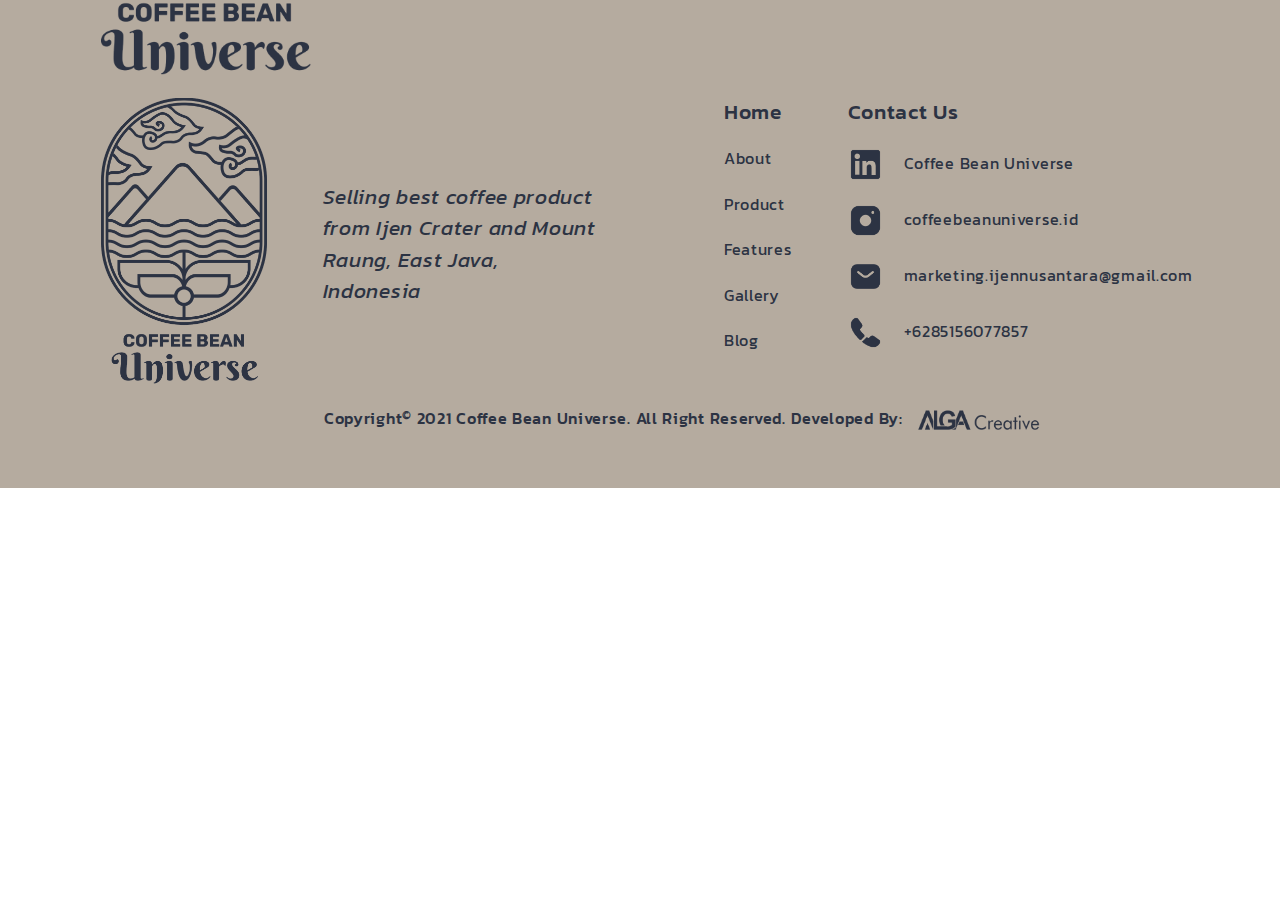
<file: dist/index.html>
<!DOCTYPE html>
<html lang="en">
  <head>
    <meta charset="UTF-8" />
    <link rel="icon" href="/favicon.ico" />
    <meta name="viewport" content="width=device-width, initial-scale=1.0" />
    <title>Coffee Bean Universe</title>
      <link rel="preconnect" href="https://fonts.googleapis.com">
      <link rel="preconnect" href="https://fonts.gstatic.com" crossorigin>
      <link href="https://fonts.googleapis.com/css2?family=Kanit:ital,wght@0,100;0,200;0,300;0,400;0,500;0,600;0,700;0,800;0,900;1,100;1,200;1,300;1,400;1,500;1,600;1,700;1,800;1,900&display=swap" rel="stylesheet">
      <link href="https://fonts.googleapis.com/css2?family=Poppins:ital,wght@0,100;0,200;0,300;0,400;0,500;0,600;0,700;0,800;0,900;1,100;1,200;1,300;1,400;1,500;1,600;1,700;1,800;1,900&display=swap" rel="stylesheet">
      <link href="https://fonts.googleapis.com/css2?family=Berkshire+Swash&display=swap" rel="stylesheet">
      <meta name="title" content="Coffee Bean Universe">
      <meta name="description" content="Selling the greatest taste of coffee product from the highland paradise across the world">
      <meta property="og:title" content="Coffee Bean Universe">
      <meta property="og:description" content="Selling the greatest taste of coffee product from the highland paradise across the world">
      <link rel="apple-touch-icon" sizes="180x180" href="/apple-touch-icon.png">
      <link rel="icon" type="image/png" sizes="32x32" href="/favicon-32x32.png">
      <link rel="icon" type="image/png" sizes="16x16" href="/favicon-16x16.png">
      <link rel="manifest" href="/site.webmanifest">
    <script type="module" crossorigin src="/assets/index.20ad5113.js"></script>
    <link rel="modulepreload" href="/assets/vendor.5ba80965.js">
    <link rel="stylesheet" href="/assets/index.96f9d2dd.css">
  </head>
  <body>
    <div id="app"></div>
    
  </body>
</html>
</file>
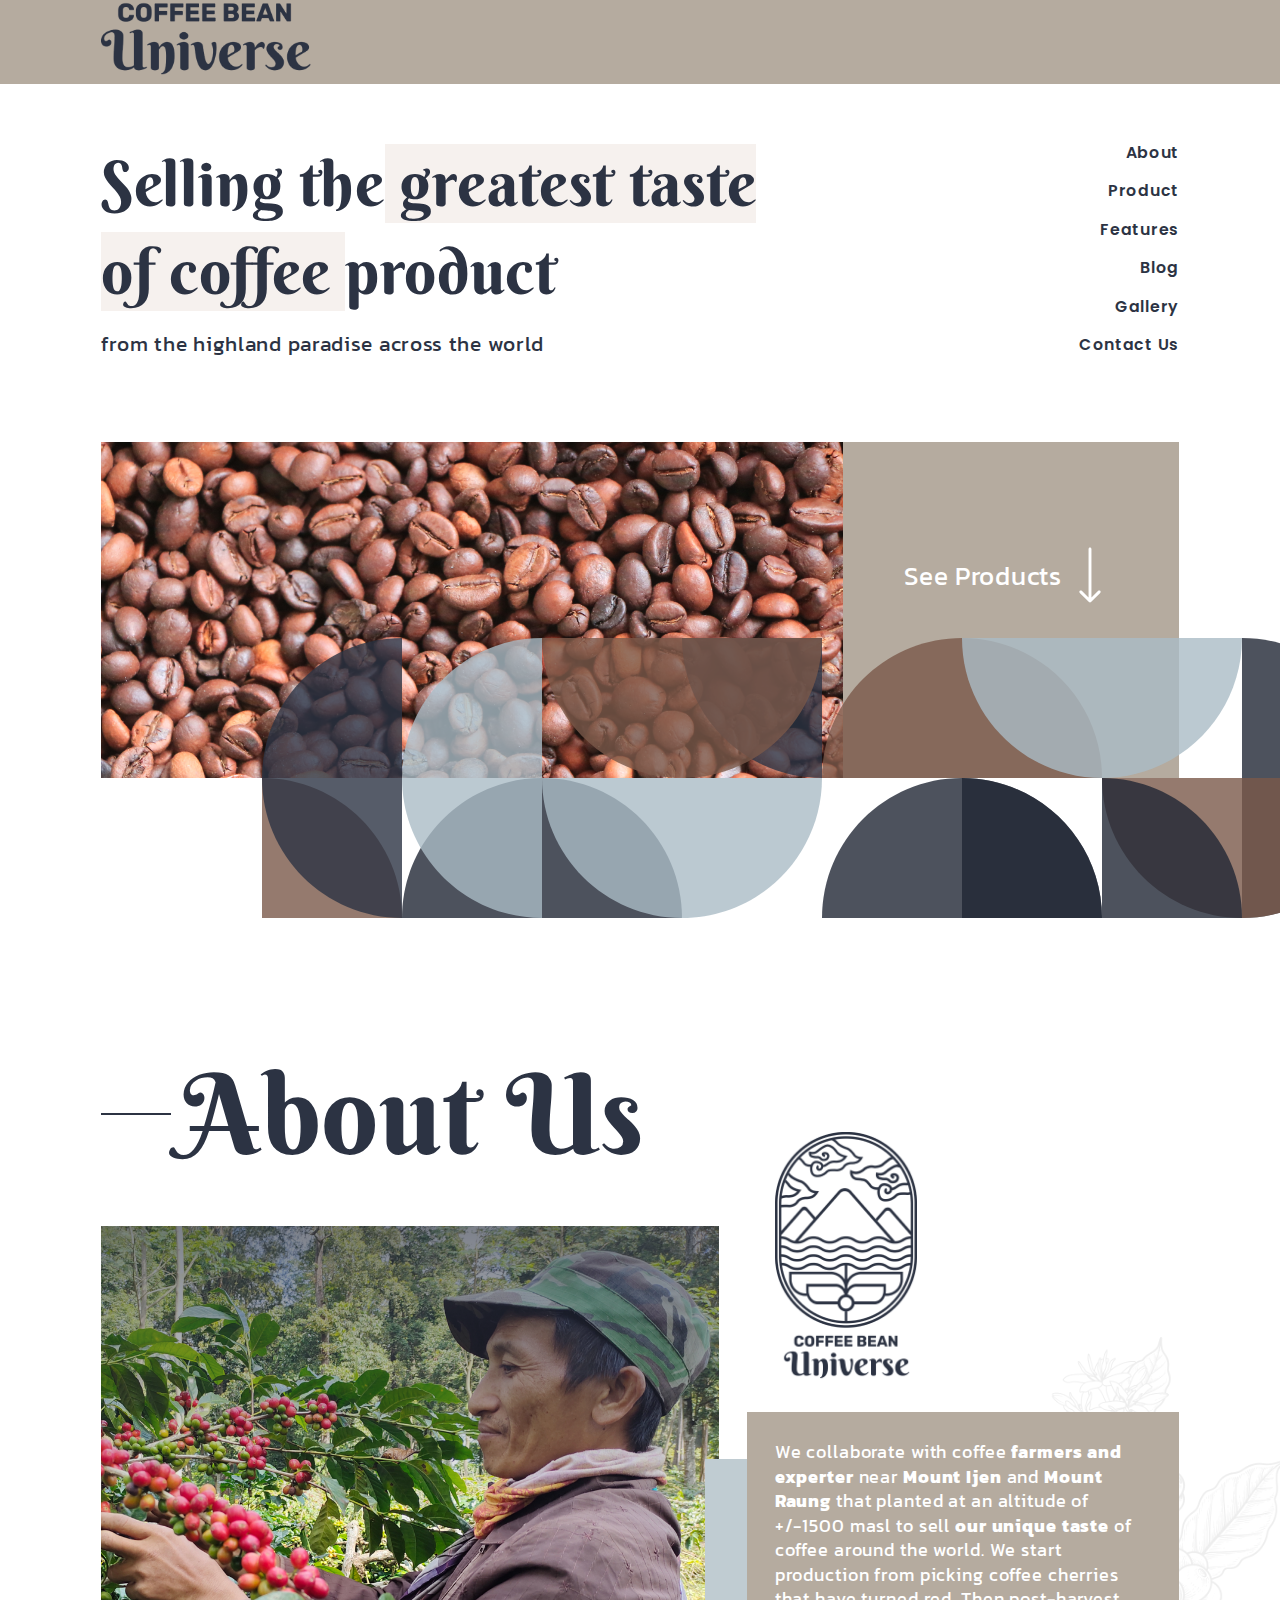
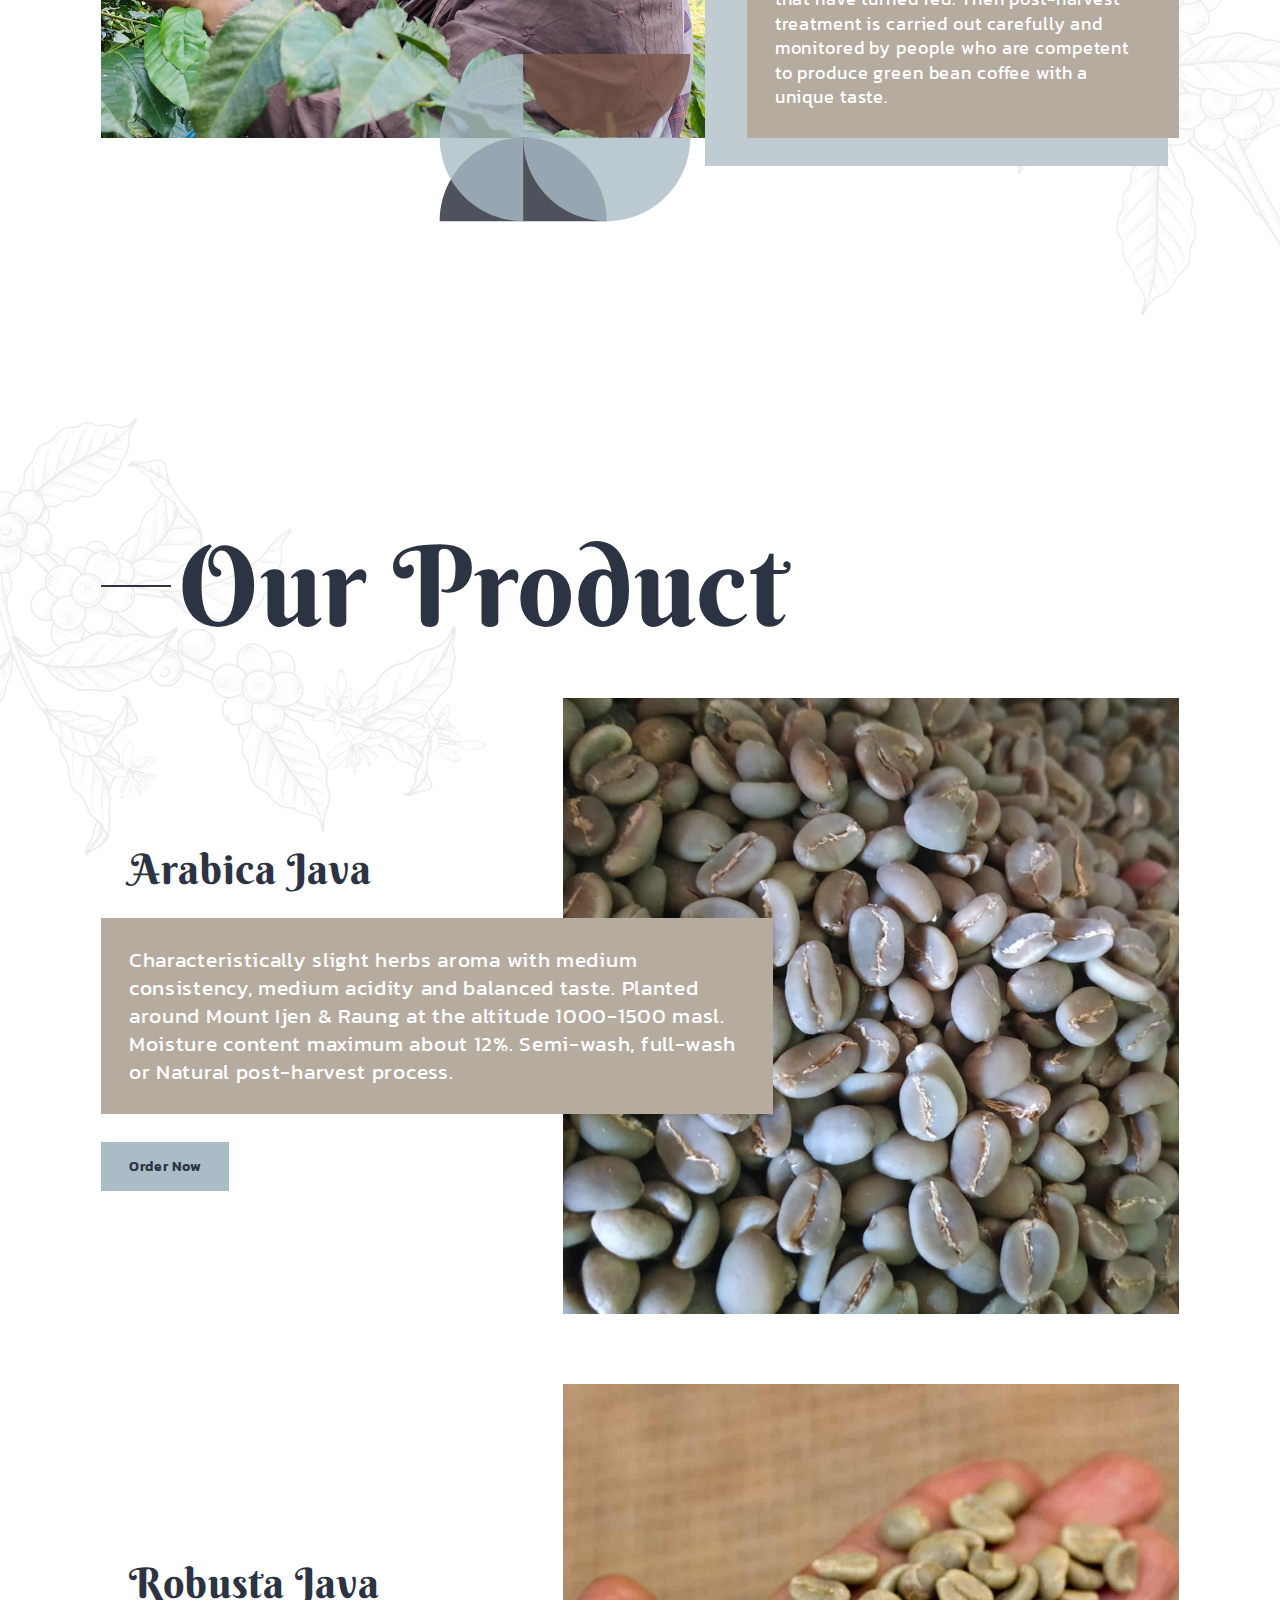
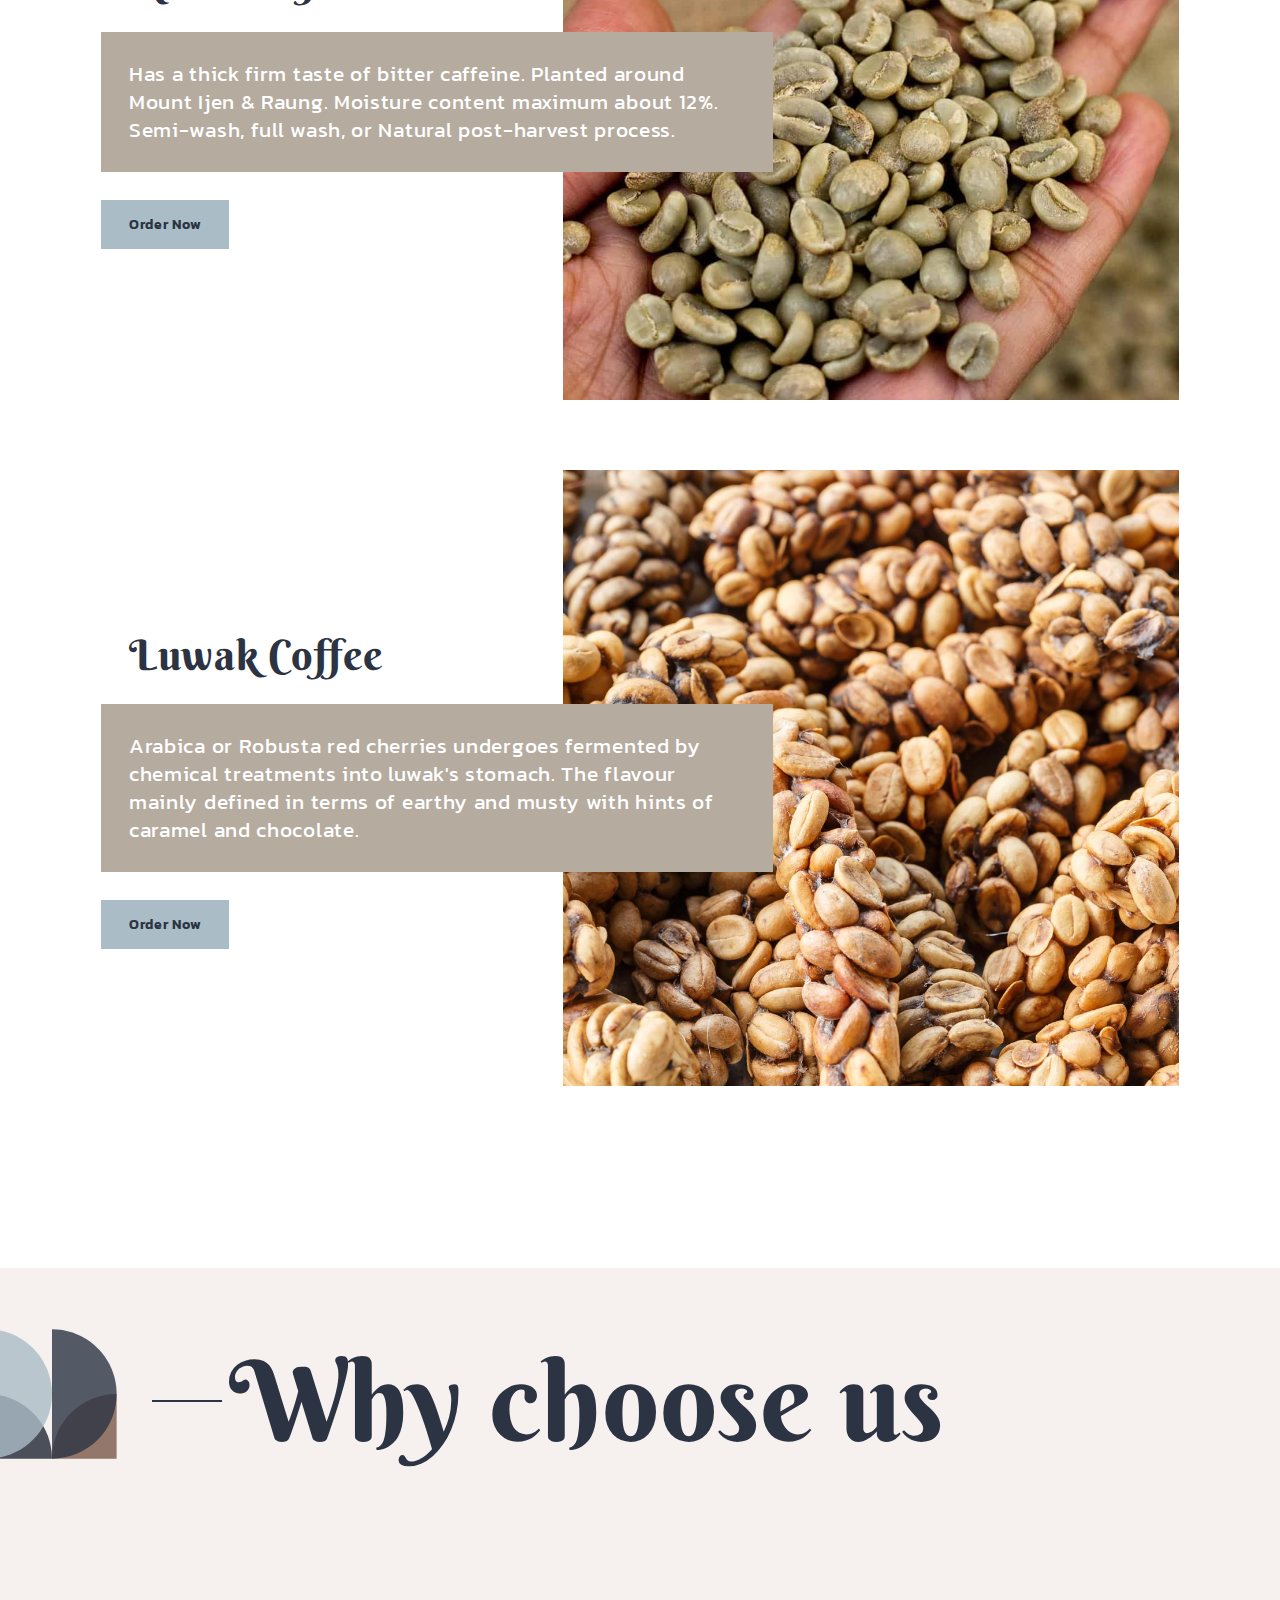
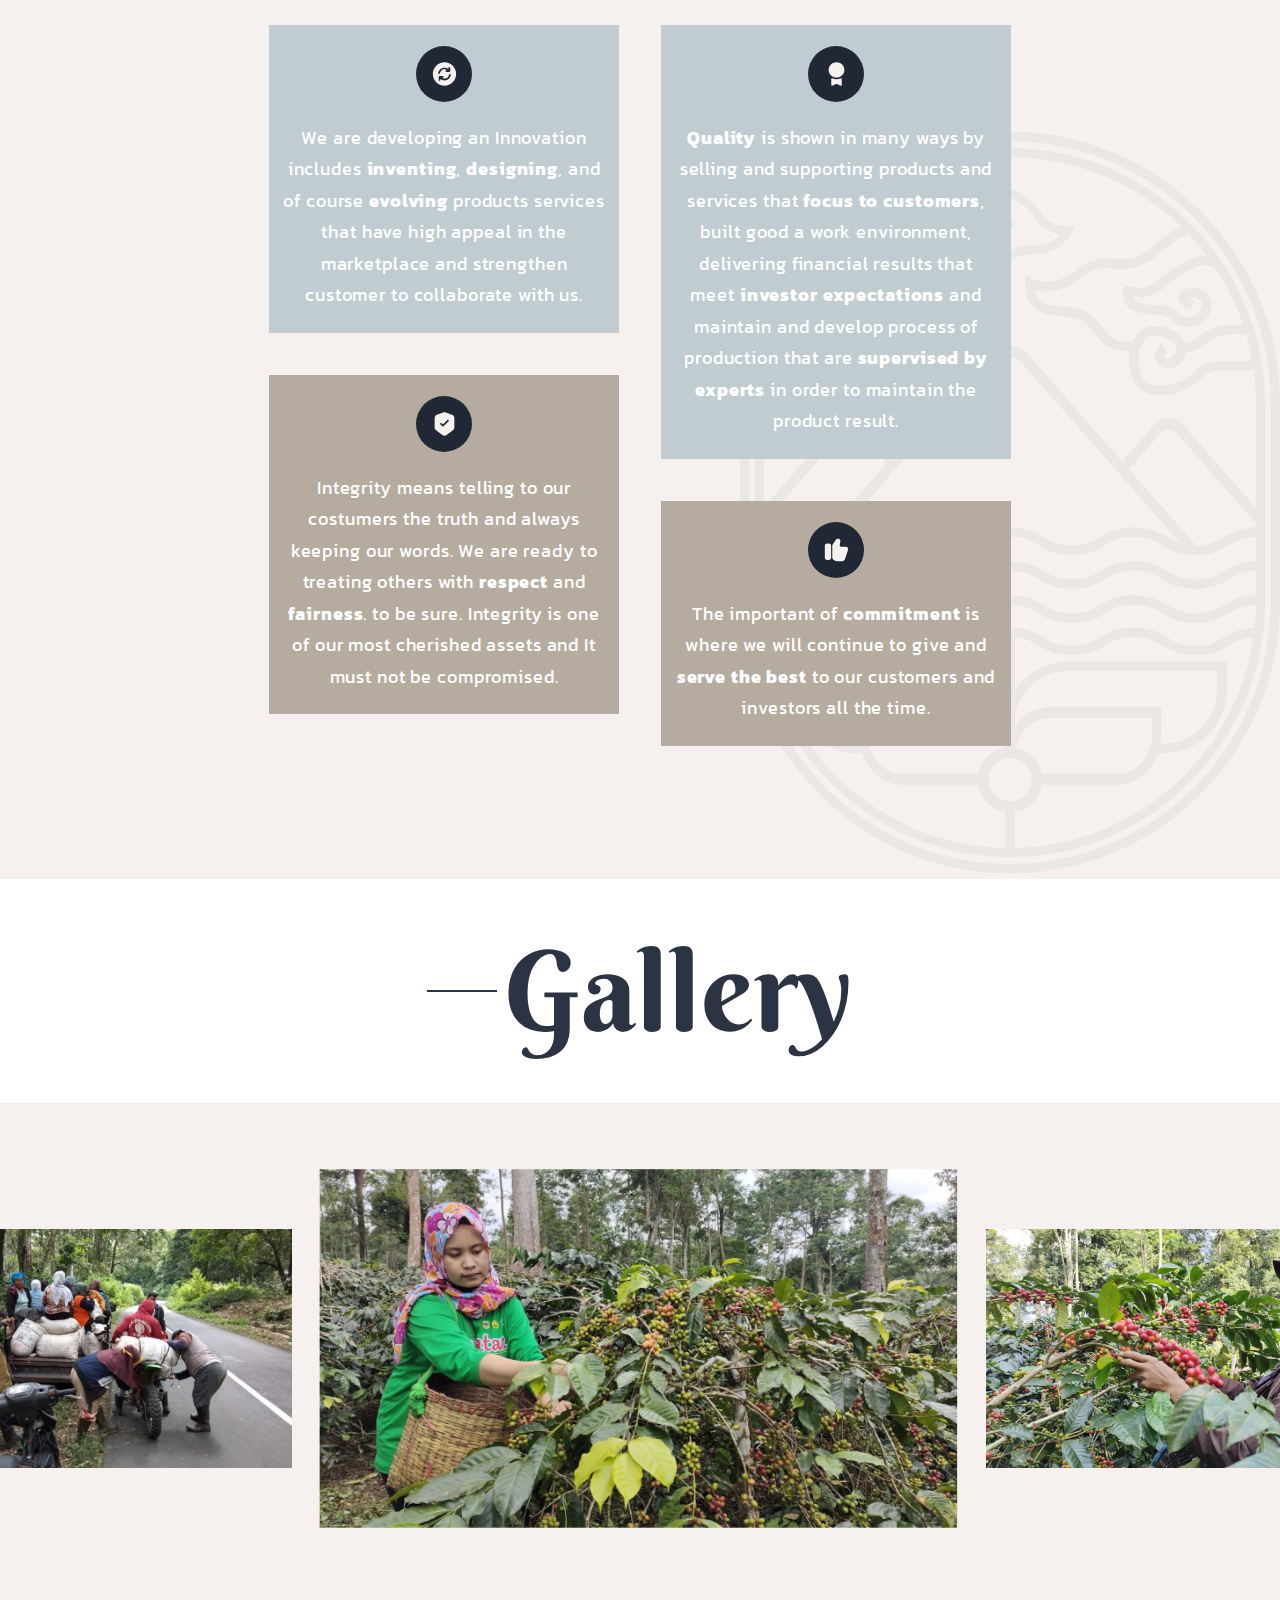
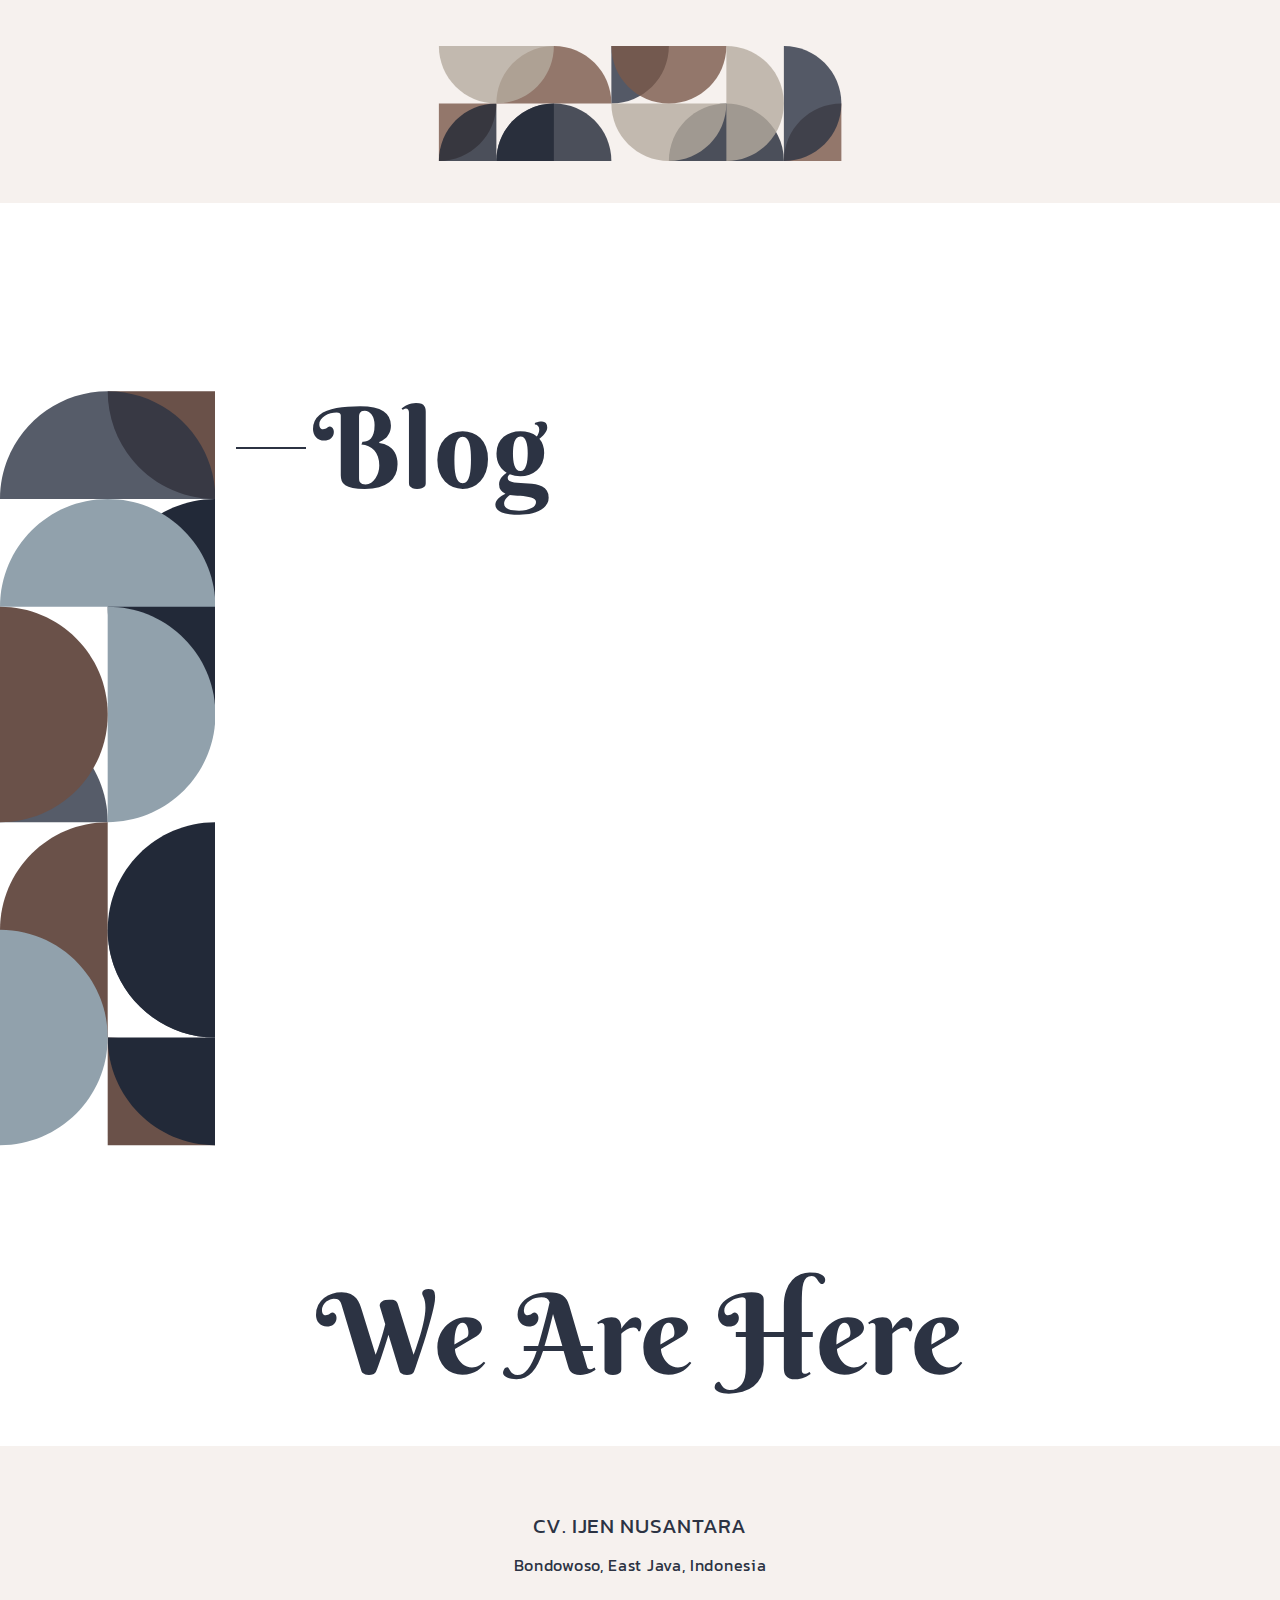
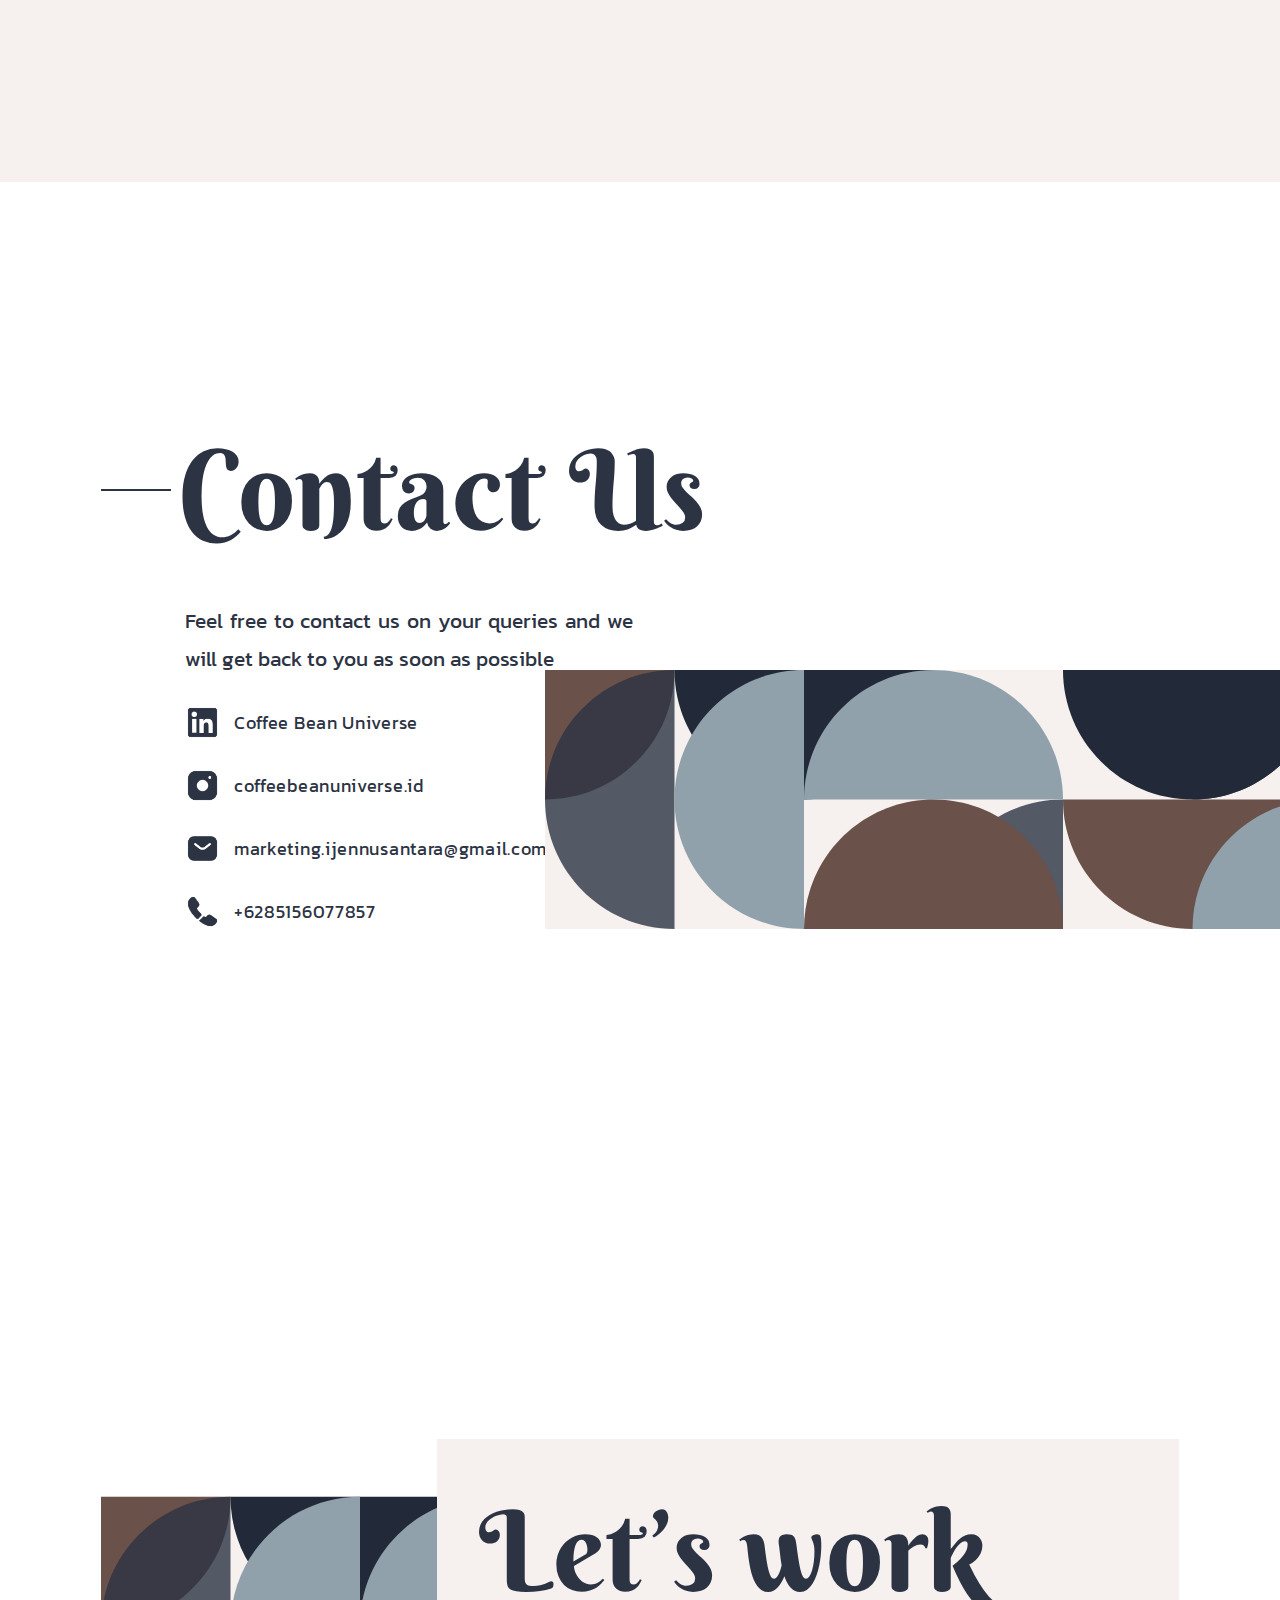
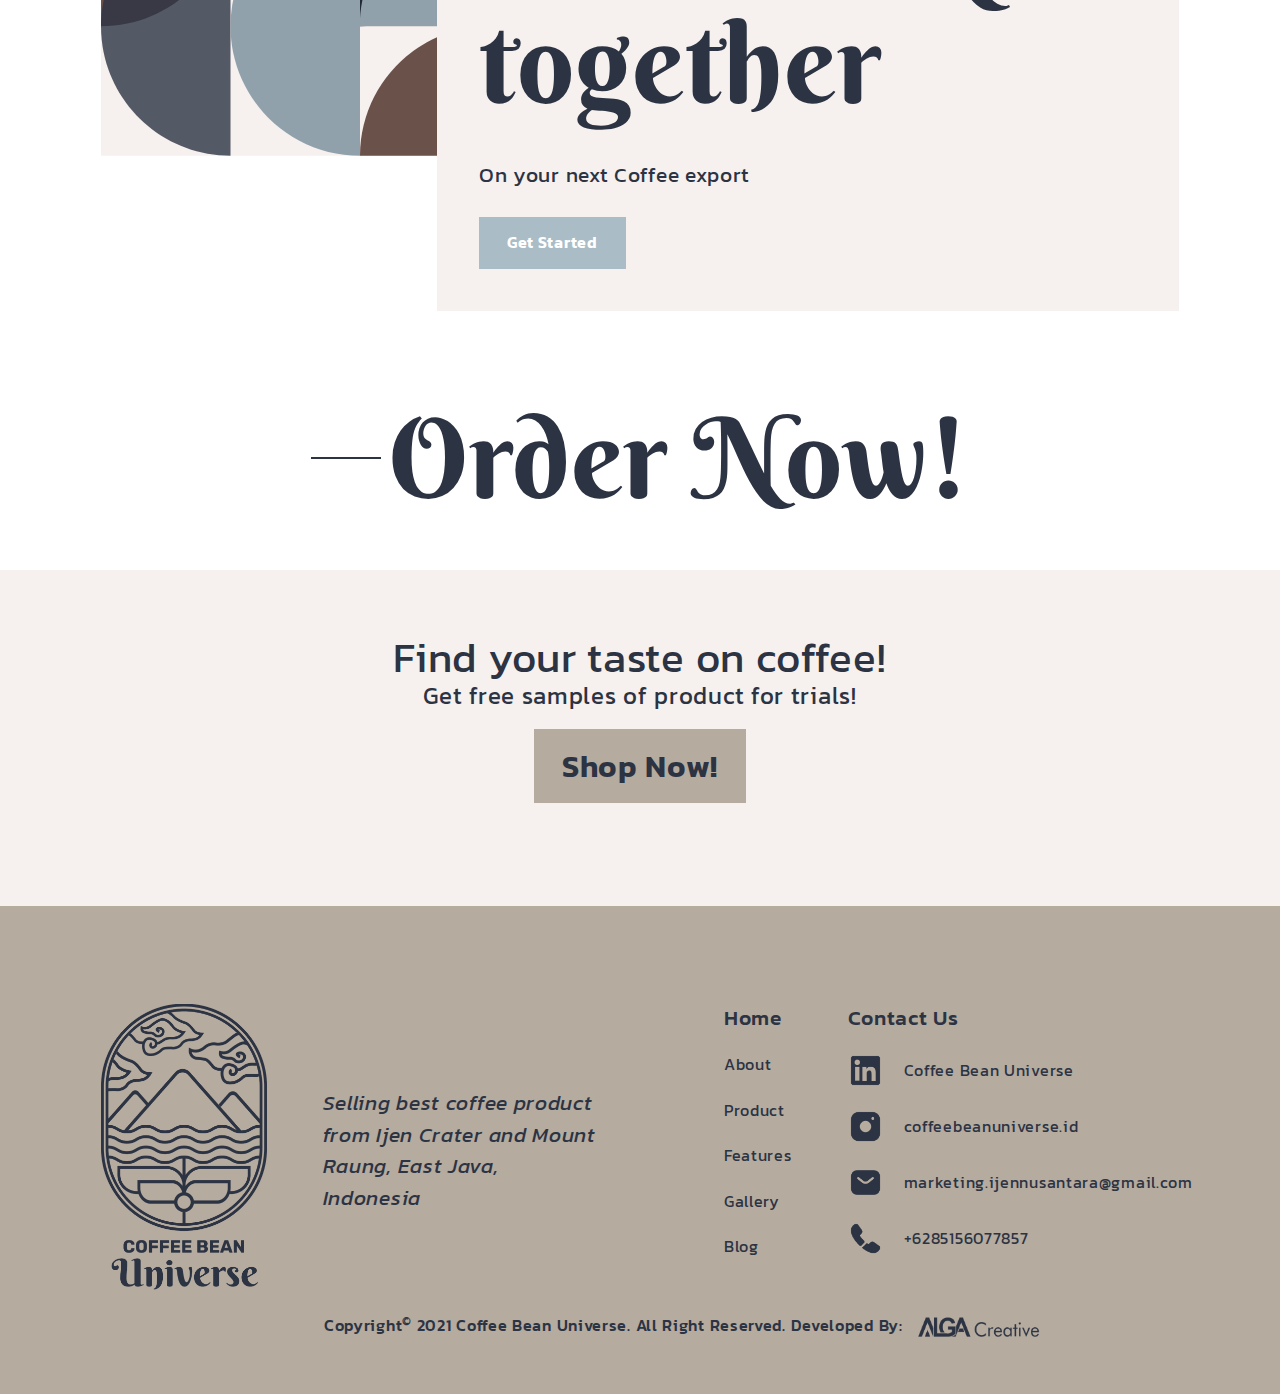
<file: index2_disable.html>
<!DOCTYPE html>
<html lang="en">

<head>
    <meta charset="UTF-8" />
    <link rel="icon" href="/favicon.ico" />
    <meta name="viewport" content="width=device-width, initial-scale=1.0" />

    <title>Coffee Bean Universe</title>
    <link rel="preconnect" href="https://fonts.googleapis.com">
    <link rel="preconnect" href="https://fonts.gstatic.com" crossorigin>
    <link href="https://fonts.googleapis.com/css2?family=Kanit:ital,wght@0,100;0,200;0,300;0,400;0,500;0,600;0,700;0,800;0,900;1,100;1,200;1,300;1,400;1,500;1,600;1,700;1,800;1,900&display=swap" rel="stylesheet">
    <link href="https://fonts.googleapis.com/css2?family=Poppins:ital,wght@0,100;0,200;0,300;0,400;0,500;0,600;0,700;0,800;0,900;1,100;1,200;1,300;1,400;1,500;1,600;1,700;1,800;1,900&display=swap" rel="stylesheet">
    <link href="https://fonts.googleapis.com/css2?family=Berkshire+Swash&display=swap" rel="stylesheet">
    <meta name="title" content="Coffee Bean Universe">
    <meta name="description" content="Selling the greatest taste of coffee product from the highland paradise across the world">
    <meta property="og:title" content="Coffee Bean Universe">
    <meta property="og:description" content="Selling the greatest taste of coffee product from the highland paradise across the world">
    <link rel="apple-touch-icon" sizes="180x180" href="/apple-touch-icon.png">
    <link rel="icon" type="image/png" sizes="32x32" href="/favicon-32x32.png">
    <link rel="icon" type="image/png" sizes="16x16" href="/favicon-16x16.png">
    <link rel="manifest" href="/site.webmanifest">
    <script type="module" crossorigin src="/assets/index.20ad5113.js"></script>
    <link rel="modulepreload" href="/assets/vendor.5ba80965.js">
    <link rel="stylesheet" href="/assets/index.96f9d2dd.css">
</head>

<body>

    <div class="relative navbar" data-v-0e71c01a="">
        <div class="navb" data-v-0e71c01a="">
            <a href="/" class="router-link-active router-link-exact-active nav-brand" data-v-0e71c01a="" aria-current="page"><img class="w-full h-full" src="/assets/logo-primary-nav.330e905e.png" data-v-0e71c01a=""></a><span class="nav-divider anim-nav-open" data-v-0e71c01a=""></span>
            <div class="nav-menu anim-nav-menu-close" data-v-0e71c01a="">
                <p class="nav-mobile-item" data-v-0e71c01a="">About</p>
                <p class="nav-mobile-item" data-v-0e71c01a="">Product</p>
                <p class="nav-mobile-item" data-v-0e71c01a="">Features</p>
                <p class="nav-mobile-item" data-v-0e71c01a="">Blog</p>
                <p class="nav-mobile-item" data-v-0e71c01a="">Gallery</p>
                <p class="nav-mobile-item" data-v-0e71c01a="">Contact Us</p>
            </div>
            <div class="nav-mobile block" data-v-0e71c01a="">
                <div class="nav-caret" data-v-0e71c01a=""><span class="caret" data-v-0e71c01a=""></span></div>
                <div class="nav-mobile-menu hidden" data-v-0e71c01a="">
                    <p class="nav-mobile-item" data-v-0e71c01a="">About</p>
                    <p class="nav-mobile-item" data-v-0e71c01a="">Product</p>
                    <p class="nav-mobile-item" data-v-0e71c01a="">Features</p>
                    <p class="nav-mobile-item" data-v-0e71c01a="">Blog</p>
                    <p class="nav-mobile-item" data-v-0e71c01a="">Gallery</p>
                    <p class="nav-mobile-item" data-v-0e71c01a="">Contact Us</p>
                </div>
            </div>
        </div>
    </div>
    <div class="q-container relative mt-40 mb-0 md:mb-40" data-v-2c2bd422="">
        <div class="q-row" data-v-2c2bd422="">
            <div class="brand-y" data-v-2c2bd422="">
                <p class="text-brand" data-v-2c2bd422=""> Selling the<span class="n" data-v-2c2bd422=""> greatest taste of coffee </span>product<br data-v-2c2bd422=""></p>
                <p class="text-sub-brand" data-v-2c2bd422=""> from the highland paradise across the world </p>
            </div>
            <div class="q-col right-brand" data-v-2c2bd422=""><a class="cursor-pointer" data-v-2c2bd422="">About</a><a class="cursor-pointer" data-v-2c2bd422="">Product</a><a class="cursor-pointer" data-v-2c2bd422="">Features</a><a class="cursor-pointer" data-v-2c2bd422="">Blog</a><a class="cursor-pointer"
                    data-v-2c2bd422="">Gallery</a><a class="cursor-pointer" data-v-2c2bd422="">Contact Us</a></div>
        </div>
        <div class="q-row w-full mt-12 md:mt-24 h-96 relative md:flex-row flex-col items-center" data-v-2c2bd422=""><img src="/assets/banner.f043cc6a.png" class="h-full w-full object-cover" data-v-2c2bd422="">
            <div class="sm:flex hidden md:gap-4 w-full md:w-96 h-96 md:absolute bg-secondary-2 top-0 right-0" data-v-2c2bd422="">
                <div class="flex w-full justify-center items-center relative md:-top-10 text-white-1" data-v-2c2bd422="">
                    <p class="product-nav" data-v-2c2bd422=""> See Products </p><svg class="w-16 h-16" width="58" height="58" viewBox="0 0 58 58" fill="none" xmlns="http://www.w3.org/2000/svg" data-v-2c2bd422=""><path d="M30.5 2C30.5 1.17157 29.8284 0.5 29 0.5C28.1716 0.5 27.5 1.17157 27.5 2L30.5 2ZM27.9393 57.0607C28.5251 57.6464 29.4749 57.6464 30.0607 57.0607L39.6066 47.5147C40.1924 46.9289 40.1924 45.9792 39.6066 45.3934C39.0208 44.8076 38.0711 44.8076 37.4853 45.3934L29 53.8787L20.5147 45.3934C19.9289 44.8076 18.9792 44.8076 18.3934 45.3934C17.8076 45.9792 17.8076 46.9289 18.3934 47.5147L27.9393 57.0607ZM27.5 2L27.5 56L30.5 56L30.5 2L27.5 2Z" fill="white" data-v-2c2bd422=""></path></svg></div>
            </div><a class="md:hidden block btn mt-4 bg-secondary-1 text-white hover:bg-secondary-2" data-v-2c2bd422=""> See Products </a></div><svg class="md:absolute md:mx-0 mx-auto w-full max-w-full h-40 md:h-80 md:-bottom-40 md:-right-52" width="1036" height="259"
            viewBox="0 0 1036 259" fill="none" xmlns="http://www.w3.org/2000/svg" data-v-2c2bd422=""><path opacity="0.8" d="M6.10352e-05 129.5C71.5209 129.5 129.5 187.479 129.5 259L6.66958e-05 259L6.10352e-05 129.5Z" fill="#7A594A" data-v-2c2bd422=""></path><path opacity="0.8" d="M1036 129.5C1036 57.9791 978.021 3.55863e-05 906.5 4.18388e-05L906.5 259C978.021 259 1036 201.021 1036 129.5Z" fill="#202735" data-v-2c2bd422=""></path><path opacity="0.8" d="M518 129.5C446.479 129.5 388.5 71.5209 388.5 2.09194e-05L518 1.52588e-05L518 129.5Z" fill="#2C3343" data-v-2c2bd422=""></path><path opacity="0.8" d="M906.5 259C978.021 259 1036 201.021 1036 129.5L777 129.5C777 201.021 834.979 259 906.5 259Z" fill="#7A594A" data-v-2c2bd422=""></path><path opacity="0.8" d="M647.5 129.5C719.021 129.5 777 187.479 777 259L647.5 259L647.5 129.5Z" fill="#202735" data-v-2c2bd422=""></path><path opacity="0.8" d="M777 129.5C848.521 129.5 906.5 187.479 906.5 259L777 259L777 129.5Z" fill="#202735" data-v-2c2bd422=""></path><path opacity="0.8" d="M0 129.5C0 201.021 57.9791 259 129.5 259V0C57.9791 0 0 57.9791 0 129.5Z" fill="#2C3343" data-v-2c2bd422=""></path><path opacity="0.8" d="M259 129.5C187.479 129.5 129.5 187.479 129.5 259L388.5 259C388.5 187.479 330.521 129.5 259 129.5Z" fill="#202735" data-v-2c2bd422=""></path><path opacity="0.8" d="M129.5 129.5C129.5 201.021 187.479 259 259 259V1.52588e-05C187.479 1.52588e-05 129.5 57.9791 129.5 129.5Z" fill="#AABCC6" data-v-2c2bd422=""></path><path opacity="0.8" d="M388.5 259C460.021 259 518 201.021 518 129.5L259 129.5C259 201.021 316.979 259 388.5 259Z" fill="#AABCC6" data-v-2c2bd422=""></path><path opacity="0.8" d="M388.5 129.5C460.021 129.5 518 71.5209 518 3.93754e-06L259 1.52588e-05C259 71.5209 316.979 129.5 388.5 129.5Z" fill="#7A594A" data-v-2c2bd422=""></path><path opacity="0.8" d="M647.5 2.09194e-05C719.021 2.40457e-05 777 57.9791 777 129.5L518 129.5C518 57.9791 575.979 1.77931e-05 647.5 2.09194e-05Z" fill="#7A594A" data-v-2c2bd422=""></path><path opacity="0.8" d="M647.5 129.5C719.021 129.5 777 187.479 777 259L518 259C518 187.479 575.979 129.5 647.5 129.5Z" fill="#202735" data-v-2c2bd422=""></path><path opacity="0.8" d="M777 129.5C848.521 129.5 906.5 71.5209 906.5 3.93754e-06L647.5 1.52588e-05C647.5 71.5209 705.479 129.5 777 129.5Z" fill="#AABCC6" data-v-2c2bd422=""></path></svg></div>
    <div class="about-bg" data-v-83c74e1e="">
        <div class="q-container pt-0 md:pt-24 md:pb-64" data-v-83c74e1e="">
            <div class="section-title" id="about" data-v-18e7f9c7="" data-v-83c74e1e=""><span class="" data-v-18e7f9c7=""></span>
                <p class="is-big" data-v-18e7f9c7="">About Us</p>
            </div>
            <div class="about-container" data-v-83c74e1e="">
                <div class="relative max-w-3xl" data-v-83c74e1e=""><span class="about-description-shadow" data-v-83c74e1e=""></span><img src="/assets/about.dd9017da.png" class="about-image w-full" data-v-83c74e1e=""><svg class="about-svg" width="194" height="130" viewBox="0 0 194 130" fill="none" xmlns="http://www.w3.org/2000/svg"
                        data-v-83c74e1e=""><path opacity="0.8" d="M64.6667 64.6666C28.9523 64.6666 -1.26554e-06 93.6189 -2.82667e-06 129.333L129.333 129.333C129.333 93.6189 100.381 64.6666 64.6667 64.6666Z" fill="#202735" data-v-83c74e1e=""></path><path opacity="0.8" d="M0 64.6667C0 100.381 28.9523 129.333 64.6667 129.333V0C28.9523 0 0 28.9523 0 64.6667Z" fill="#AABCC6" data-v-83c74e1e=""></path><path opacity="0.8" d="M129.333 129.333C165.048 129.333 194 100.381 194 64.6667L64.6667 64.6667C64.6667 100.381 93.6189 129.333 129.333 129.333Z" fill="#AABCC6" data-v-83c74e1e=""></path><path opacity="0.8" d="M129.333 64.6666C165.048 64.6666 194 35.7144 194 -5.14297e-05L64.6667 -4.57764e-05C64.6667 35.7144 93.6189 64.6666 129.333 64.6666Z" fill="#7A594A" data-v-83c74e1e=""></path></svg></div>
                <div class="about-sub-container" data-v-83c74e1e="">
                    <div class="relative" data-v-83c74e1e="">
                        <div class="h-72 m-8 absolute bb" data-v-83c74e1e=""><img src="/assets/logo-primary-full.8f0a3d01.png" class="about-brand" data-v-83c74e1e=""></div>
                    </div>
                    <div class="about-box" data-v-83c74e1e="">
                        <p class="about-description" data-v-83c74e1e=""> We collaborate with coffee <b data-v-83c74e1e="">farmers and experter</b> near <b data-v-83c74e1e="">Mount Ijen</b> and <b data-v-83c74e1e="">Mount Raung</b> that planted at an altitude of +/-1500 masl to sell <b data-v-83c74e1e="">our unique taste</b>                            of coffee around the world. We start production from picking coffee cherries that have turned red. Then post-harvest treatment is carried out carefully and monitored by people who are competent to produce green bean coffee
                            with a unique taste. </p>
                    </div>
                </div>
            </div>
        </div>
    </div>
    <div class="bg-img-rose" id="products" data-v-142cad0b="">
        <div class="q-container py-0 md:py-16" data-v-142cad0b="">
            <div class="section-title" data-v-18e7f9c7="" data-v-142cad0b=""><span class="" data-v-18e7f9c7=""></span>
                <p class="is-big" data-v-18e7f9c7="">Our Product</p>
            </div>
            <div class="product-container" data-v-142cad0b="">
                <div class="product-subcontainer" data-v-142cad0b="">
                    <p class="product-title" data-v-142cad0b="">Arabica Java</p>
                    <div class="product-description" data-v-142cad0b="">
                        <p class="product-sm-title" data-v-142cad0b="">Arabica Java</p>
                        <p data-v-142cad0b="">Characteristically slight herbs aroma with medium consistency, medium acidity and balanced taste. Planted around Mount Ijen &amp; Raung at the altitude 1000-1500 masl. Moisture content maximum about 12%. Semi-wash, full-wash or
                            Natural post-harvest process.</p><a target="_blank" rel="noreferrer noopener" href="https://wa.me/6285156077857" class="btn-sm" data-v-142cad0b="">Order Now</a></div><a target="_blank" rel="noreferrer noopener" href="https://wa.me/6285156077857"
                        class="btn" data-v-142cad0b="">Order Now</a></div><img src="/assets/ArabicaJava.jpg" class="product-image" data-v-142cad0b=""></div>
            <div class="product-container" data-v-142cad0b="">
                <div class="product-subcontainer" data-v-142cad0b="">
                    <p class="product-title" data-v-142cad0b="">Robusta Java</p>
                    <div class="product-description" data-v-142cad0b="">
                        <p class="product-sm-title" data-v-142cad0b="">Robusta Java</p>
                        <p data-v-142cad0b="">Has a thick firm taste of bitter caffeine. Planted around Mount Ijen &amp; Raung. Moisture content maximum about 12%. Semi-wash, full wash, or Natural post-harvest process.</p><a target="_blank" rel="noreferrer noopener" href="https://wa.me/6285156077857"
                            class="btn-sm" data-v-142cad0b="">Order Now</a></div><a target="_blank" rel="noreferrer noopener" href="https://wa.me/6285156077857" class="btn" data-v-142cad0b="">Order Now</a></div><img src="/assets/Robusta Java.5a705ef7.jpg"
                    class="product-image" data-v-142cad0b=""></div>
            <div class="product-container" data-v-142cad0b="">
                <div class="product-subcontainer" data-v-142cad0b="">
                    <p class="product-title" data-v-142cad0b="">Luwak Coffee</p>
                    <div class="product-description" data-v-142cad0b="">
                        <p class="product-sm-title" data-v-142cad0b="">Luwak Coffee</p>
                        <p data-v-142cad0b="">Arabica or Robusta red cherries undergoes fermented by chemical treatments into luwak's stomach. The flavour mainly defined in terms of earthy and musty with hints of caramel and chocolate.</p><a target="_blank" rel="noreferrer noopener"
                            href="https://wa.me/6285156077857" class="btn-sm" data-v-142cad0b="">Order Now</a></div><a target="_blank" rel="noreferrer noopener" href="https://wa.me/6285156077857" class="btn" data-v-142cad0b="">Order Now</a></div>
                <img src="/assets/Luwak Coffee.25c10328.jpg" class="product-image" data-v-142cad0b=""></div>
        </div>
    </div>
    <div class="w-full min-h-screen bg-secondary-3 relative" id="features" data-v-28a336b6="">
        <div class="text-primary-1 relative md:pt-96 pb-32 z-30" data-v-28a336b6="">
            <div class="why-container" data-v-28a336b6=""><svg class="h-80 w-full -mt-4 md:block hidden" width="907" height="259" viewBox="0 0 907 259" fill="none" xmlns="http://www.w3.org/2000/svg" data-v-28a336b6=""><path opacity="0.8" d="M906.5 129.5C834.979 129.5 777 187.479 777 259L906.5 259L906.5 129.5Z" fill="#7A594A" data-v-28a336b6=""></path><path opacity="0.8" d="M388.5 129.5C460.021 129.5 518 71.5209 518 2.09194e-05L388.5 1.52588e-05L388.5 129.5Z" fill="#2C3343" data-v-28a336b6=""></path><path opacity="0.8" fill-rule="evenodd" clip-rule="evenodd" d="M2.09194e-05 129.5L129.5 129.5C129.5 201.021 71.5209 259 1.52588e-05 259L2.09194e-05 129.5Z" fill="#7A594A" data-v-28a336b6=""></path><path opacity="0.8" d="M259 129.5C187.479 129.5 129.5 187.479 129.5 259L259 259L259 129.5Z" fill="#202735" data-v-28a336b6=""></path><path opacity="0.8" d="M129.5 129.5C57.9791 129.5 1.27244e-05 187.479 9.59816e-06 259L129.5 259L129.5 129.5Z" fill="#202735" data-v-28a336b6=""></path><path opacity="0.8" d="M906.5 129.5C906.5 201.021 848.521 259 777 259V0C848.521 0 906.5 57.9791 906.5 129.5Z" fill="#2C3343" data-v-28a336b6=""></path><path opacity="0.8" d="M647.5 129.5C719.021 129.5 777 187.479 777 259L518 259C518 187.479 575.979 129.5 647.5 129.5Z" fill="#202735" data-v-28a336b6=""></path><path opacity="0.8" d="M777 129.5C777 201.021 719.021 259 647.5 259V0C719.021 0 777 57.9791 777 129.5Z" fill="#AABCC6" data-v-28a336b6=""></path><path opacity="0.8" d="M518 259C446.479 259 388.5 201.021 388.5 129.5L647.5 129.5C647.5 201.021 589.521 259 518 259Z" fill="#AABCC6" data-v-28a336b6=""></path><path opacity="0.8" d="M518 129.5C446.479 129.5 388.5 71.5209 388.5 3.93754e-06L647.5 1.52588e-05C647.5 71.5209 589.521 129.5 518 129.5Z" fill="#7A594A" data-v-28a336b6=""></path><path opacity="0.8" d="M259 5.66062e-06C187.479 8.7869e-06 129.5 57.9791 129.5 129.5L388.5 129.5C388.5 57.9791 330.521 2.53435e-06 259 5.66062e-06Z" fill="#7A594A" data-v-28a336b6=""></path><path opacity="0.8" d="M259 129.5C187.479 129.5 129.5 187.479 129.5 259L388.5 259C388.5 187.479 330.521 129.5 259 129.5Z" fill="#202735" data-v-28a336b6=""></path><path opacity="0.8" d="M129.5 129.5C57.9791 129.5 3.30519e-05 71.5209 3.61782e-05 3.93754e-06L259 1.52588e-05C259 71.5209 201.021 129.5 129.5 129.5Z" fill="#AABCC6" data-v-28a336b6=""></path></svg>
                <div class="section-title relative pl-6 md:max-w-max max-w-full md:whitespace-nowrap" data-v-18e7f9c7="" data-v-28a336b6=""><span class="is-primary" data-v-18e7f9c7=""></span>
                    <p class="is-big" data-v-18e7f9c7="">Why choose us</p>
                </div>
            </div>
            <div class="mx-auto max-w-4xl flex md:flex-row flex-col" data-v-28a336b6="">
                <div class="card-col" data-v-28a336b6="">
                    <div class="card bg-primary-3" data-v-28a336b6="">
                        <div class="w-16 h-16 rounded-full bg-primary-0 p-3 flex items-center justify-center" data-v-28a336b6=""><svg class="w-full" width="29" height="28" viewBox="0 0 29 28" fill="none" xmlns="http://www.w3.org/2000/svg" data-v-28a336b6=""><path d="M14.5 2.33337C8.06004 2.33337 2.83337 7.56004 2.83337 14C2.83337 20.44 8.06004 25.6667 14.5 25.6667C20.94 25.6667 26.1667 20.44 26.1667 14C26.1667 7.56004 20.94 2.33337 14.5 2.33337ZM8.20004 13.1017C8.39837 11.7134 9.01671 10.465 9.98504 9.48504C12.3184 7.16337 15.9934 7.03504 18.49 9.06504V7.95671C18.49 7.47837 18.8867 7.08171 19.365 7.08171C19.8434 7.08171 20.24 7.47837 20.24 7.95671V11.0717C20.24 11.55 19.8434 11.9467 19.365 11.9467H16.25C15.7717 11.9467 15.375 11.55 15.375 11.0717C15.375 10.5934 15.7717 10.1967 16.25 10.1967H17.125C15.3167 8.93671 12.82 9.11171 11.21 10.7217C10.51 11.4217 10.0667 12.3317 9.91504 13.3467C9.85671 13.7784 9.48337 14.0934 9.05171 14.0934C9.00504 14.0934 8.97004 14.0934 8.92337 14.0817C8.46837 14.0234 8.13004 13.58 8.20004 13.1017ZM19.015 18.515C17.7667 19.7634 16.1334 20.3817 14.5 20.3817C13.0767 20.3817 11.665 19.88 10.4984 18.935V20.0317C10.4984 20.51 10.1017 20.9067 9.62337 20.9067C9.14504 20.9067 8.74837 20.51 8.74837 20.0317V16.9167C8.74837 16.4384 9.14504 16.0417 9.62337 16.0417H12.7384C13.2167 16.0417 13.6134 16.4384 13.6134 16.9167C13.6134 17.395 13.2167 17.7917 12.7384 17.7917H11.8634C13.6717 19.0517 16.1684 18.8767 17.7784 17.2667C18.4784 16.5667 18.9217 15.6567 19.0734 14.6417C19.1434 14.1634 19.575 13.825 20.065 13.895C20.5434 13.965 20.87 14.4084 20.8117 14.8867C20.6017 16.2984 19.9834 17.5467 19.015 18.515Z" fill="#F6F1EE" data-v-28a336b6=""></path></svg></div>
                        <p class="item" data-v-28a336b6=""> We are developing an Innovation includes <b data-v-28a336b6="">inventing</b>, <b data-v-28a336b6="">designing</b>, and of course <b data-v-28a336b6="">evolving</b> products services that have high appeal in the marketplace and
                            strengthen customer to collaborate with us. </p>
                    </div>
                    <div class="card bg-secondary-2" data-v-28a336b6="">
                        <div class="w-16 h-16 rounded-full bg-primary-0 p-3 flex items-center justify-center" data-v-28a336b6=""><svg class="w-full" width="28" height="28" viewBox="0 0 28 28" fill="none" xmlns="http://www.w3.org/2000/svg" data-v-28a336b6=""><path d="M21.6299 4.80669L15.2133 2.40335C14.5483 2.15835 13.4633 2.15835 12.7983 2.40335L6.3816 4.80669C5.14493 5.27335 4.1416 6.72002 4.1416 8.03835V17.4884C4.1416 18.4334 4.75993 19.6817 5.51827 20.2417L11.9349 25.0367C13.0666 25.8884 14.9216 25.8884 16.0533 25.0367L22.4699 20.2417C23.2283 19.67 23.8466 18.4334 23.8466 17.4884V8.03835C23.8583 6.72002 22.8549 5.27335 21.6299 4.80669ZM18.0599 11.34L13.0433 16.3567C12.8683 16.5317 12.6466 16.6134 12.4249 16.6134C12.2033 16.6134 11.9816 16.5317 11.8066 16.3567L9.93994 14.4667C9.6016 14.1284 9.6016 13.5684 9.93994 13.23C10.2783 12.8917 10.8383 12.8917 11.1766 13.23L12.4366 14.49L16.8349 10.0917C17.1733 9.75335 17.7333 9.75335 18.0716 10.0917C18.4099 10.43 18.4099 11.0017 18.0599 11.34Z" fill="#F6F1EE" data-v-28a336b6=""></path></svg></div>
                        <p class="item" data-v-28a336b6=""> Integrity means telling to our costumers the truth and always keeping our words. We are ready to treating others with <b data-v-28a336b6="">respect</b> and <b data-v-28a336b6="">fairness</b>. to be sure. Integrity is one of our
                            most cherished assets and It must not be compromised. </p>
                    </div>
                </div>
                <div class="card-col f2" data-v-28a336b6="">
                    <div class="card bg-secondary-2" data-v-28a336b6="">
                        <div class="w-16 h-16 rounded-full bg-primary-0 p-3 flex items-center justify-center" data-v-28a336b6=""><svg class="w-full" width="28" height="28" viewBox="0 0 28 28" fill="none" xmlns="http://www.w3.org/2000/svg" data-v-28a336b6=""><path d="M9.78833 21.5717V9.71839C9.78833 9.25172 9.92833 8.79672 10.185 8.41172L13.37 3.67505C13.8717 2.91672 15.12 2.38005 16.1817 2.77672C17.325 3.16172 18.0833 4.44505 17.8383 5.58839L17.2317 9.40339C17.185 9.75339 17.2783 10.0684 17.4767 10.3134C17.675 10.5351 17.9667 10.6751 18.2817 10.6751H23.0767C23.9983 10.6751 24.7917 11.0484 25.2583 11.7017C25.7017 12.3317 25.7833 13.1484 25.4917 13.9767L22.6217 22.7151C22.26 24.1617 20.685 25.3401 19.1217 25.3401H14.5717C13.79 25.3401 12.6933 25.0717 12.1917 24.5701L10.6983 23.4151C10.1267 22.9834 9.78833 22.2951 9.78833 21.5717Z" fill="#F6F1EE" data-v-28a336b6=""></path><path d="M6.07831 7.44336H4.87665C3.06831 7.44336 2.33331 8.14336 2.33331 9.87003V21.6067C2.33331 23.3334 3.06831 24.0334 4.87665 24.0334H6.07831C7.88665 24.0334 8.62165 23.3334 8.62165 21.6067V9.87003C8.62165 8.14336 7.88665 7.44336 6.07831 7.44336Z" fill="#F6F1EE" data-v-28a336b6=""></path></svg></div>
                        <p class="item" data-v-28a336b6=""> The important of <b data-v-28a336b6="">commitment</b> is where we will continue to give and <b data-v-28a336b6="">serve the best</b> to our customers and investors all the time. </p>
                    </div>
                    <div class="card bg-primary-3" data-v-28a336b6="">
                        <div class="w-16 h-16 rounded-full bg-primary-0 p-3 flex items-center justify-center" data-v-28a336b6=""><svg class="w-full" width="29" height="28" viewBox="0 0 29 28" fill="none" xmlns="http://www.w3.org/2000/svg" data-v-28a336b6=""><path d="M14.5 17.5C18.8492 17.5 22.375 14.1049 22.375 9.91671C22.375 5.72855 18.8492 2.33337 14.5 2.33337C10.1508 2.33337 6.625 5.72855 6.625 9.91671C6.625 14.1049 10.1508 17.5 14.5 17.5Z" fill="#F6F1EE" data-v-28a336b6=""></path><path d="M18.9217 18.2117C19.3067 18.0133 19.75 18.305 19.75 18.7367V24.395C19.75 25.445 19.015 25.9583 18.105 25.5267L14.9783 24.045C14.71 23.9283 14.29 23.9283 14.0217 24.045L10.895 25.5267C9.985 25.9467 9.25 25.4333 9.25 24.3833L9.27333 18.7367C9.27333 18.305 9.72833 18.025 10.1017 18.2117C11.42 18.8767 12.9133 19.25 14.5 19.25C16.0867 19.25 17.5917 18.8767 18.9217 18.2117Z" fill="#F6F1EE" data-v-28a336b6=""></path></svg></div>
                        <p class="item" data-v-28a336b6=""><b data-v-28a336b6="">Quality</b> is shown in many ways by selling and supporting products and services that <b data-v-28a336b6="">focus to customers</b>, built good a work environment, delivering financial results that meet
                            <b data-v-28a336b6="">investor expectations</b> and maintain and develop process of production that are <b data-v-28a336b6="">supervised by experts</b> in order to maintain the product result.</p>
                    </div>
                </div>
            </div>
        </div><img src="/assets/logo-overlay.70c1f9c2.png" class="absolute right-0 bottom-0" data-v-28a336b6=""></div>
    <div class="section-title q-container md:justify-center" id="gallery" data-v-18e7f9c7="" data-v-62246d49=""><span class="" data-v-18e7f9c7=""></span>
        <p class="is-big" data-v-18e7f9c7="">Gallery</p>
    </div>
    <div class="p-container relative" data-v-62246d49="">
        <div class="icon" data-v-62246d49=""><svg class="max-w-3xl mx-auto h-full w-full" width="907" height="259" viewBox="0 0 907 259" fill="none" xmlns="http://www.w3.org/2000/svg" data-v-62246d49=""><path opacity="0.8" d="M907 129.5C835.479 129.5 777.5 187.479 777.5 259L907 259L907 129.5Z" fill="#7A594A" data-v-62246d49=""></path><path opacity="0.8" d="M389 129.5C460.521 129.5 518.5 71.5209 518.5 2.09194e-05L389 1.52588e-05L389 129.5Z" fill="#2C3343" data-v-62246d49=""></path><path opacity="0.8" fill-rule="evenodd" clip-rule="evenodd" d="M0.500021 129.5L130 129.5C130 201.021 72.0209 259 0.500015 259L0.500021 129.5Z" fill="#7A594A" data-v-62246d49=""></path><path opacity="0.8" d="M259.5 129.5C187.979 129.5 130 187.479 130 259L259.5 259L259.5 129.5Z" fill="#202735" data-v-62246d49=""></path><path opacity="0.8" d="M130 129.5C58.4791 129.5 0.500013 187.479 0.50001 259L130 259L130 129.5Z" fill="#202735" data-v-62246d49=""></path><path opacity="0.8" d="M907 129.5C907 201.021 849.021 259 777.5 259V0C849.021 0 907 57.9791 907 129.5Z" fill="#2C3343" data-v-62246d49=""></path><path opacity="0.8" d="M648 129.5C719.521 129.5 777.5 187.479 777.5 259L518.5 259C518.5 187.479 576.479 129.5 648 129.5Z" fill="#202735" data-v-62246d49=""></path><path opacity="0.8" d="M777.5 129.5C777.5 201.021 719.521 259 648 259V0C719.521 0 777.5 57.9791 777.5 129.5Z" fill="#B5AB9F" data-v-62246d49=""></path><path opacity="0.8" d="M518.5 259C446.979 259 389 201.021 389 129.5L648 129.5C648 201.021 590.021 259 518.5 259Z" fill="#B5AB9F" data-v-62246d49=""></path><path opacity="0.8" d="M518.5 129.5C446.979 129.5 389 71.5209 389 3.93754e-06L648 1.52588e-05C648 71.5209 590.021 129.5 518.5 129.5Z" fill="#7A594A" data-v-62246d49=""></path><path opacity="0.8" d="M259.5 5.66062e-06C187.979 8.7869e-06 130 57.9791 130 129.5L389 129.5C389 57.9791 331.021 2.53435e-06 259.5 5.66062e-06Z" fill="#7A594A" data-v-62246d49=""></path><path opacity="0.8" d="M259.5 129.5C187.979 129.5 130 187.479 130 259L389 259C389 187.479 331.021 129.5 259.5 129.5Z" fill="#202735" data-v-62246d49=""></path><path opacity="0.8" d="M130 129.5C58.4791 129.5 0.500033 71.5209 0.500036 3.93754e-06L259.5 1.52588e-05C259.5 71.5209 201.521 129.5 130 129.5Z" fill="#B5AB9F" data-v-62246d49=""></path></svg></div>
        <div class="q-container w-full relative overflow-y-visible" data-v-62246d49="">
            <div class="gallery-container md:py-20" data-v-62246d49="">
                <div class="duration-200 gallery-image" data-v-62246d49="" style="transform: translateX(0%);">
                    <div class="w-full px-3p flex flex-col h-full transform duration-300 transition scale-100" data-v-62246d49="">
                        <div class="pt-3p relative w-full" data-v-62246d49=""><img src="/assets/Gallery-1.37c62b27.png" class="absolute left-0 top-0 w-full h-full object-cover" data-v-62246d49=""></div>
                    </div>
                </div>
                <div class="duration-200 gallery-image" data-v-62246d49="" style="transform: translateX(0%);">
                    <div class="w-full px-3p flex flex-col h-full transform duration-300 transition scale-150 pt-parent" data-v-62246d49="">
                        <div class="pt-3p relative w-full" data-v-62246d49=""><img src="/assets/Gallery-2.b0d5622d.png" class="absolute left-0 top-0 w-full h-full object-cover" data-v-62246d49=""></div>
                    </div>
                </div>
                <div class="duration-200 gallery-image" data-v-62246d49="" style="transform: translateX(0%);">
                    <div class="w-full px-3p flex flex-col h-full transform duration-300 transition scale-100" data-v-62246d49="">
                        <div class="pt-3p relative w-full" data-v-62246d49=""><img src="/assets/Gallery-3.6d858735.png" class="absolute left-0 top-0 w-full h-full object-cover" data-v-62246d49=""></div>
                    </div>
                </div>
                <div class="duration-200 gallery-image" data-v-62246d49="" style="transform: translateX(0%);">
                    <div class="w-full px-3p flex flex-col h-full transform duration-300 transition scale-100" data-v-62246d49="">
                        <div class="pt-3p relative w-full" data-v-62246d49=""><img src="/assets/Gallery-1.37c62b27.png" class="absolute left-0 top-0 w-full h-full object-cover" data-v-62246d49=""></div>
                    </div>
                </div>
                <div class="duration-200 gallery-image" data-v-62246d49="" style="transform: translateX(0%);">
                    <div class="w-full px-3p flex flex-col h-full transform duration-300 transition scale-100" data-v-62246d49="">
                        <div class="pt-3p relative w-full" data-v-62246d49=""><img src="/assets/Gallery-2.b0d5622d.png" class="absolute left-0 top-0 w-full h-full object-cover" data-v-62246d49=""></div>
                    </div>
                </div>
                <div class="duration-200 gallery-image" data-v-62246d49="" style="transform: translateX(0%);">
                    <div class="w-full px-3p flex flex-col h-full transform duration-300 transition scale-100" data-v-62246d49="">
                        <div class="pt-3p relative w-full" data-v-62246d49=""><img src="/assets/Gallery-3.6d858735.png" class="absolute left-0 top-0 w-full h-full object-cover" data-v-62246d49=""></div>
                    </div>
                </div>
                <div class="duration-200 gallery-image" data-v-62246d49="" style="transform: translateX(0%);">
                    <div class="w-full px-3p flex flex-col h-full transform duration-300 transition scale-100" data-v-62246d49="">
                        <div class="pt-3p relative w-full" data-v-62246d49=""><img src="/assets/Gallery-1.37c62b27.png" class="absolute left-0 top-0 w-full h-full object-cover" data-v-62246d49=""></div>
                    </div>
                </div>
                <div class="duration-200 gallery-image" data-v-62246d49="" style="transform: translateX(0%);">
                    <div class="w-full px-3p flex flex-col h-full transform duration-300 transition scale-100" data-v-62246d49="">
                        <div class="pt-3p relative w-full" data-v-62246d49=""><img src="/assets/Gallery-2.b0d5622d.png" class="absolute left-0 top-0 w-full h-full object-cover" data-v-62246d49=""></div>
                    </div>
                </div>
                <div class="duration-200 gallery-image" data-v-62246d49="" style="transform: translateX(0%);">
                    <div class="w-full px-3p flex flex-col h-full transform duration-300 transition scale-100" data-v-62246d49="">
                        <div class="pt-3p relative w-full" data-v-62246d49=""><img src="/assets/Gallery-3.6d858735.png" class="absolute left-0 top-0 w-full h-full object-cover" data-v-62246d49=""></div>
                    </div>
                </div>
            </div>
        </div>
    </div>
    <div class="q-container-fluid f-row mx-auto" data-v-0cb9e712=""><svg class="lg:block hidden" width="259" height="907" viewBox="0 0 259 907" fill="none" xmlns="http://www.w3.org/2000/svg" data-v-0cb9e712=""><rect x="4.57764e-05" width="259" height="907" fill="white" data-v-0cb9e712=""></rect><path d="M129.5 0C129.5 71.5209 187.479 129.5 259 129.5L259 1.13212e-05L129.5 0Z" fill="#6A5149" data-v-0cb9e712=""></path><path opacity="0.8" d="M129.5 518C129.5 446.479 71.5209 388.5 4.94682e-05 388.5L3.8147e-05 518L129.5 518Z" fill="#2C3343" data-v-0cb9e712=""></path><path fill-rule="evenodd" clip-rule="evenodd" d="M129.5 906.5L129.5 777C201.021 777 259 834.979 259 906.5L129.5 906.5Z" fill="#6A5149" data-v-0cb9e712=""></path><path opacity="0.8" d="M129.5 647.5C129.5 719.021 187.479 777 259 777L259 647.5L129.5 647.5Z" fill="#222938" data-v-0cb9e712=""></path><path d="M129.5 777C129.5 848.521 187.479 906.5 259 906.5L259 777L129.5 777Z" fill="#222938" data-v-0cb9e712=""></path><path opacity="0.8" d="M129.5 5.66062e-06C201.021 8.7869e-06 259 57.9791 259 129.5L4.01157e-05 129.5C4.3242e-05 57.9791 57.9792 2.53435e-06 129.5 5.66062e-06Z" fill="#2C3343" data-v-0cb9e712=""></path><path d="M129.5 259C129.5 187.479 187.479 129.5 259 129.5L259 388.5C187.479 388.5 129.5 330.521 129.5 259Z" fill="#222938" data-v-0cb9e712=""></path><path d="M129.5 129.5C201.021 129.5 259 187.479 259 259L4.01157e-05 259C4.3242e-05 187.479 57.9792 129.5 129.5 129.5Z" fill="#91A1AC" data-v-0cb9e712=""></path><path d="M259 388.5C259 460.021 201.021 518 129.5 518L129.5 259C201.021 259 259 316.979 259 388.5Z" fill="#91A1AC" data-v-0cb9e712=""></path><path d="M129.5 388.5C129.5 460.021 71.5209 518 2.69486e-05 518L4.95911e-05 259C71.5209 259 129.5 316.979 129.5 388.5Z" fill="#6A5149" data-v-0cb9e712=""></path><path d="M3.05176e-05 647.5C3.05176e-05 719.021 57.9791 777 129.5 777L129.5 518C57.9791 518 3.05176e-05 575.979 3.05176e-05 647.5Z" fill="#6A5149" data-v-0cb9e712=""></path><path d="M129.5 647.5C129.5 719.021 187.479 777 259 777L259 518C187.479 518 129.5 575.979 129.5 647.5Z" fill="#222938" data-v-0cb9e712=""></path><path d="M129.5 777C129.5 848.521 71.5209 906.5 1.16898e-05 906.5L3.43323e-05 647.5C71.5209 647.5 129.5 705.479 129.5 777Z" fill="#91A1AC" data-v-0cb9e712=""></path></svg>
        <div class="w-full" data-v-0cb9e712="">
            <div class="section-title pt-6 px-6" data-v-18e7f9c7="" data-v-0cb9e712=""><span class="" data-v-18e7f9c7=""></span>
                <p class="is-big" data-v-18e7f9c7="">Blog</p>
            </div>
            <div class="f-row gap-6" data-v-0cb9e712=""></div>
        </div>
    </div>
    <div class="section-title justify-center" data-v-18e7f9c7="" data-v-15cb4c32="">
        <!---->
        <p class="is-big" data-v-18e7f9c7="">We Are Here</p>
    </div>
    <div class="p-container mb-20 md:mb-72" data-v-15cb4c32="">
        <div class="q-container" data-v-15cb4c32="">
            <p class="location-title" data-v-15cb4c32=""> CV. IJEN NUSANTARA </p>
            <p class="location-subtitle mb-4" data-v-15cb4c32=""> Bondowoso, East Java, Indonesia </p><iframe class="mx-auto md:w-2/3 md:h-96 h-64 w-full" src="https://www.google.com/maps/embed?pb=!1m18!1m12!1m3!1d3951.510470399943!2d113.96389001477911!3d-7.946082294276517!2m3!1f0!2f0!3f0!3m2!1i1024!2i768!4f13.1!3m3!1m2!1s0x2dd6cf927d8137a3%3A0xde8d0000ab540ecf!2sPasar%20SUKOSARI%20Ijen!5e0!3m2!1sen!2sid!4v1638807588386!5m2!1sen!2sid"
                width="600" height="450" allowfullscreen="" loading="lazy" data-v-15cb4c32="" style="border: 0px;"></iframe></div>
    </div>
    <div class="f-container" id="contact-us" data-v-a6caba98="">
        <div class="q-container relative" data-v-a6caba98="">
            <div class="section-title" data-v-18e7f9c7="" data-v-a6caba98=""><span class="" data-v-18e7f9c7=""></span>
                <p class="is-big" data-v-18e7f9c7="">Contact Us</p>
            </div>
            <div class="contact-container" data-v-a6caba98="">
                <p data-v-a6caba98="">Feel free to contact us on your queries and we will get back to you as soon as possible</p>
                <div class="contact-items" data-v-a6caba98="">
                    <div class="contact-item" data-v-a6caba98=""><img class="contact-icon" src="[data-uri]"
                            data-v-a6caba98="">
                        <p data-v-a6caba98="">Coffee Bean Universe</p>
                    </div>
                    <div class="contact-item" data-v-a6caba98=""><img class="contact-icon" src="[data-uri]"
                            data-v-a6caba98="">
                        <p data-v-a6caba98="">coffeebeanuniverse.id</p>
                    </div>
                    <div class="contact-item" data-v-a6caba98=""><img class="contact-icon" src="[data-uri]"
                            data-v-a6caba98="">
                        <p data-v-a6caba98="">marketing.ijennusantara@gmail.com</p>
                    </div>
                    <div class="contact-item" data-v-a6caba98=""><img class="contact-icon" src="[data-uri]"
                            data-v-a6caba98="">
                        <p data-v-a6caba98="">+6285156077857</p>
                    </div>
                </div>
            </div><svg class="md:absolute bottom-0 md:h-auto h-48 md:-right-72 w-full md:w-auto" width="907" height="259" viewBox="0 0 907 259" fill="none" xmlns="http://www.w3.org/2000/svg" data-v-a6caba98=""><rect y="259" width="259" height="907" transform="rotate(-90 0 259)" fill="#F6F1EE" data-v-a6caba98=""></rect><path d="M0 129.5C71.5209 129.5 129.5 71.5209 129.5 2.09194e-05L5.66062e-06 1.52588e-05L0 129.5Z" fill="#6A5149" data-v-a6caba98=""></path><path opacity="0.8" d="M518 129.5C446.479 129.5 388.5 187.479 388.5 259L518 259L518 129.5Z" fill="#2C3343" data-v-a6caba98=""></path><path fill-rule="evenodd" clip-rule="evenodd" d="M906.5 129.5L777 129.5C777 57.9791 834.979 2.53435e-06 906.5 5.66062e-06L906.5 129.5Z" fill="#6A5149" data-v-a6caba98=""></path><path opacity="0.8" d="M647.5 129.5C719.021 129.5 777 71.5209 777 2.09194e-05L647.5 1.52588e-05L647.5 129.5Z" fill="#222938" data-v-a6caba98=""></path><path d="M777 129.5C848.521 129.5 906.5 71.5209 906.5 2.09194e-05L777 1.52588e-05L777 129.5Z" fill="#222938" data-v-a6caba98=""></path><path opacity="0.8" d="M0 129.5C0 57.9791 57.9791 3.05176e-05 129.5 3.05176e-05L129.5 259C57.9791 259 0 201.021 0 129.5Z" fill="#2C3343" data-v-a6caba98=""></path><path d="M259 129.5C187.479 129.5 129.5 71.5209 129.5 2.658e-05L388.5 1.52588e-05C388.5 71.5209 330.521 129.5 259 129.5Z" fill="#222938" data-v-a6caba98=""></path><path d="M129.5 129.5C129.5 57.9791 187.479 3.05176e-05 259 3.05176e-05V259C187.479 259 129.5 201.021 129.5 129.5Z" fill="#91A1AC" data-v-a6caba98=""></path><path d="M388.5 5.66062e-06C460.021 8.7869e-06 518 57.9791 518 129.5L259 129.5C259 57.9791 316.979 2.53435e-06 388.5 5.66062e-06Z" fill="#91A1AC" data-v-a6caba98=""></path><path d="M388.5 129.5C460.021 129.5 518 187.479 518 259L259 259C259 187.479 316.979 129.5 388.5 129.5Z" fill="#6A5149" data-v-a6caba98=""></path><path d="M647.5 259C719.021 259 777 201.021 777 129.5L518 129.5C518 201.021 575.979 259 647.5 259Z" fill="#6A5149" data-v-a6caba98=""></path><path d="M647.5 129.5C719.021 129.5 777 71.5209 777 3.93754e-06L518 1.52588e-05C518 71.5209 575.979 129.5 647.5 129.5Z" fill="#222938" data-v-a6caba98=""></path><path d="M777 129.5C848.521 129.5 906.5 187.479 906.5 259L647.5 259C647.5 187.479 705.479 129.5 777 129.5Z" fill="#91A1AC" data-v-a6caba98=""></path></svg></div>
    </div>
    <div class="q-container relative mb-40" data-v-a6caba98=""><svg class="absolute top-0 h-full" width="907" height="259" viewBox="0 0 907 259" fill="none" xmlns="http://www.w3.org/2000/svg" data-v-a6caba98=""><rect y="259" width="259" height="907" transform="rotate(-90 0 259)" fill="#F6F1EE" data-v-a6caba98=""></rect><path d="M0 129.5C71.5209 129.5 129.5 71.5209 129.5 2.09194e-05L5.66062e-06 1.52588e-05L0 129.5Z" fill="#6A5149" data-v-a6caba98=""></path><path opacity="0.8" d="M518 129.5C446.479 129.5 388.5 187.479 388.5 259L518 259L518 129.5Z" fill="#2C3343" data-v-a6caba98=""></path><path fill-rule="evenodd" clip-rule="evenodd" d="M906.5 129.5L777 129.5C777 57.9791 834.979 2.53435e-06 906.5 5.66062e-06L906.5 129.5Z" fill="#6A5149" data-v-a6caba98=""></path><path opacity="0.8" d="M647.5 129.5C719.021 129.5 777 71.5209 777 2.09194e-05L647.5 1.52588e-05L647.5 129.5Z" fill="#222938" data-v-a6caba98=""></path><path d="M777 129.5C848.521 129.5 906.5 71.5209 906.5 2.09194e-05L777 1.52588e-05L777 129.5Z" fill="#222938" data-v-a6caba98=""></path><path opacity="0.8" d="M0 129.5C0 57.9791 57.9791 3.05176e-05 129.5 3.05176e-05L129.5 259C57.9791 259 0 201.021 0 129.5Z" fill="#2C3343" data-v-a6caba98=""></path><path d="M259 129.5C187.479 129.5 129.5 71.5209 129.5 2.658e-05L388.5 1.52588e-05C388.5 71.5209 330.521 129.5 259 129.5Z" fill="#222938" data-v-a6caba98=""></path><path d="M129.5 129.5C129.5 57.9791 187.479 3.05176e-05 259 3.05176e-05V259C187.479 259 129.5 201.021 129.5 129.5Z" fill="#91A1AC" data-v-a6caba98=""></path><path d="M388.5 5.66062e-06C460.021 8.7869e-06 518 57.9791 518 129.5L259 129.5C259 57.9791 316.979 2.53435e-06 388.5 5.66062e-06Z" fill="#91A1AC" data-v-a6caba98=""></path><path d="M388.5 129.5C460.021 129.5 518 187.479 518 259L259 259C259 187.479 316.979 129.5 388.5 129.5Z" fill="#6A5149" data-v-a6caba98=""></path><path d="M647.5 259C719.021 259 777 201.021 777 129.5L518 129.5C518 201.021 575.979 259 647.5 259Z" fill="#6A5149" data-v-a6caba98=""></path><path d="M647.5 129.5C719.021 129.5 777 71.5209 777 3.93754e-06L518 1.52588e-05C518 71.5209 575.979 129.5 647.5 129.5Z" fill="#222938" data-v-a6caba98=""></path><path d="M777 129.5C848.521 129.5 906.5 187.479 906.5 259L647.5 259C647.5 187.479 705.479 129.5 777 129.5Z" fill="#91A1AC" data-v-a6caba98=""></path></svg>
        <div class="work-container" data-v-a6caba98="">
            <div class="section-title ld" data-v-18e7f9c7="" data-v-a6caba98="">
                <!---->
                <p class="is-big" data-v-18e7f9c7="">Let’s work together</p>
            </div>
            <p data-v-a6caba98=""> On your next Coffee export </p><a href="https://wa.me/6285156077857" target="_blank" rel="noopener noreferrer" class="btn text-lg text-white" data-v-a6caba98=""> Get Started </a></div>
    </div>
    <div class="section-title q-container md:justify-center" data-v-18e7f9c7=""><span class="" data-v-18e7f9c7=""></span>
        <p class="is-big" data-v-18e7f9c7="">Order Now!</p>
    </div>
    <div class="p-container" data-v-15cb4c32="">
        <div class="q-container " data-v-15cb4c32="">
            <p class="shop-title" data-v-15cb4c32=""> Find your taste on coffee! </p>
            <p class="shop-subtitle mb-4" data-v-15cb4c32=""> Get free samples of product for trials! </p><a href="https://desty.store/coffeebeanuniverse" target="_blank" rel="noopener noreferrer" class="btn-sn text-sn text-black"> Shop Now! </a></div>
    </div>
    <div class="footer" data-v-7c9795d3="">
        <div class="q-container flex flex-col md:flex-row" data-v-7c9795d3="">
            <div class="w-full md:w-1/2 md:pr-12 md:pb-0 pb-12" data-v-7c9795d3="">
                <div class="footer-brand" data-v-7c9795d3=""><img src="/assets/footer-logo.e0b5da9a.png" class="footer-logo" data-v-7c9795d3="">
                    <p data-v-7c9795d3=""> Selling best coffee product from Ijen Crater and Mount Raung, East Java,<br data-v-7c9795d3="">Indonesia </p>
                </div>
            </div>
            <div class="w-full md:w-1/2 md:pl-24" data-v-7c9795d3="">
                <div class="footer-nav" data-v-7c9795d3="">
                    <div class="footer-menu" data-v-7c9795d3="">
                        <p class="cursor-pointer footer-title" data-v-7c9795d3=""> Home </p>
                        <p class="cursor-pointer" data-v-7c9795d3="">About</p>
                        <p class="cursor-pointer" data-v-7c9795d3="">Product</p>
                        <p class="cursor-pointer" data-v-7c9795d3="">Features</p>
                        <p class="cursor-pointer" data-v-7c9795d3="">Gallery</p>
                        <p class="cursor-pointer" data-v-7c9795d3="">Blog</p>
                    </div>
                    <div class="footer-menu" data-v-7c9795d3="">
                        <p class="footer-title" data-v-7c9795d3=""> Contact Us </p>
                        <div href="https://www.linkedin.com/in/coffee-bean-universe/" class="cursor-pointer flex flex-row gap-3 md:gap-6 items-center" data-v-7c9795d3=""><img src="[data-uri]"
                                class="footer-icon" data-v-7c9795d3="">
                            <p data-v-7c9795d3="">Coffee Bean Universe</p>
                        </div>
                        <div href="https://www.instagram.com/coffeebeanuniverse.id/
" class="cursor-pointer flex flex-row gap-3 md:gap-6 items-center" data-v-7c9795d3=""><img src="[data-uri]"
                                class="footer-icon" data-v-7c9795d3="">
                            <p data-v-7c9795d3="">coffeebeanuniverse.id</p>
                        </div>
                        <div href="mailto:marketing.ijennusantara@gmail.com" class="cursor-pointer flex flex-row gap-3 md:gap-6 items-center" data-v-7c9795d3=""><img src="[data-uri]"
                                class="footer-icon" data-v-7c9795d3="">
                            <p data-v-7c9795d3="">marketing.ijennusantara@gmail.com</p>
                        </div>
                        <div href="https://wa.me/6285156077857" class="cursor-pointer flex flex-row gap-3 md:gap-6 items-center" data-v-7c9795d3=""><img src="[data-uri]"
                                class="footer-icon" data-v-7c9795d3="">
                            <p data-v-7c9795d3="">+6285156077857</p>
                        </div>
                    </div>
                </div>
            </div>
        </div>
        <div class="footer-copyright" data-v-7c9795d3="">
            <p data-v-7c9795d3="">Copyright<sup data-v-7c9795d3="">©</sup> 2021 Coffee Bean Universe. All Right Reserved. Developed By:</p><img src="/assets/alga-creative.b49770a3.png" class="h-6" data-v-7c9795d3=""></div>
    </div>
    </div>
</body>

</html>
</file>
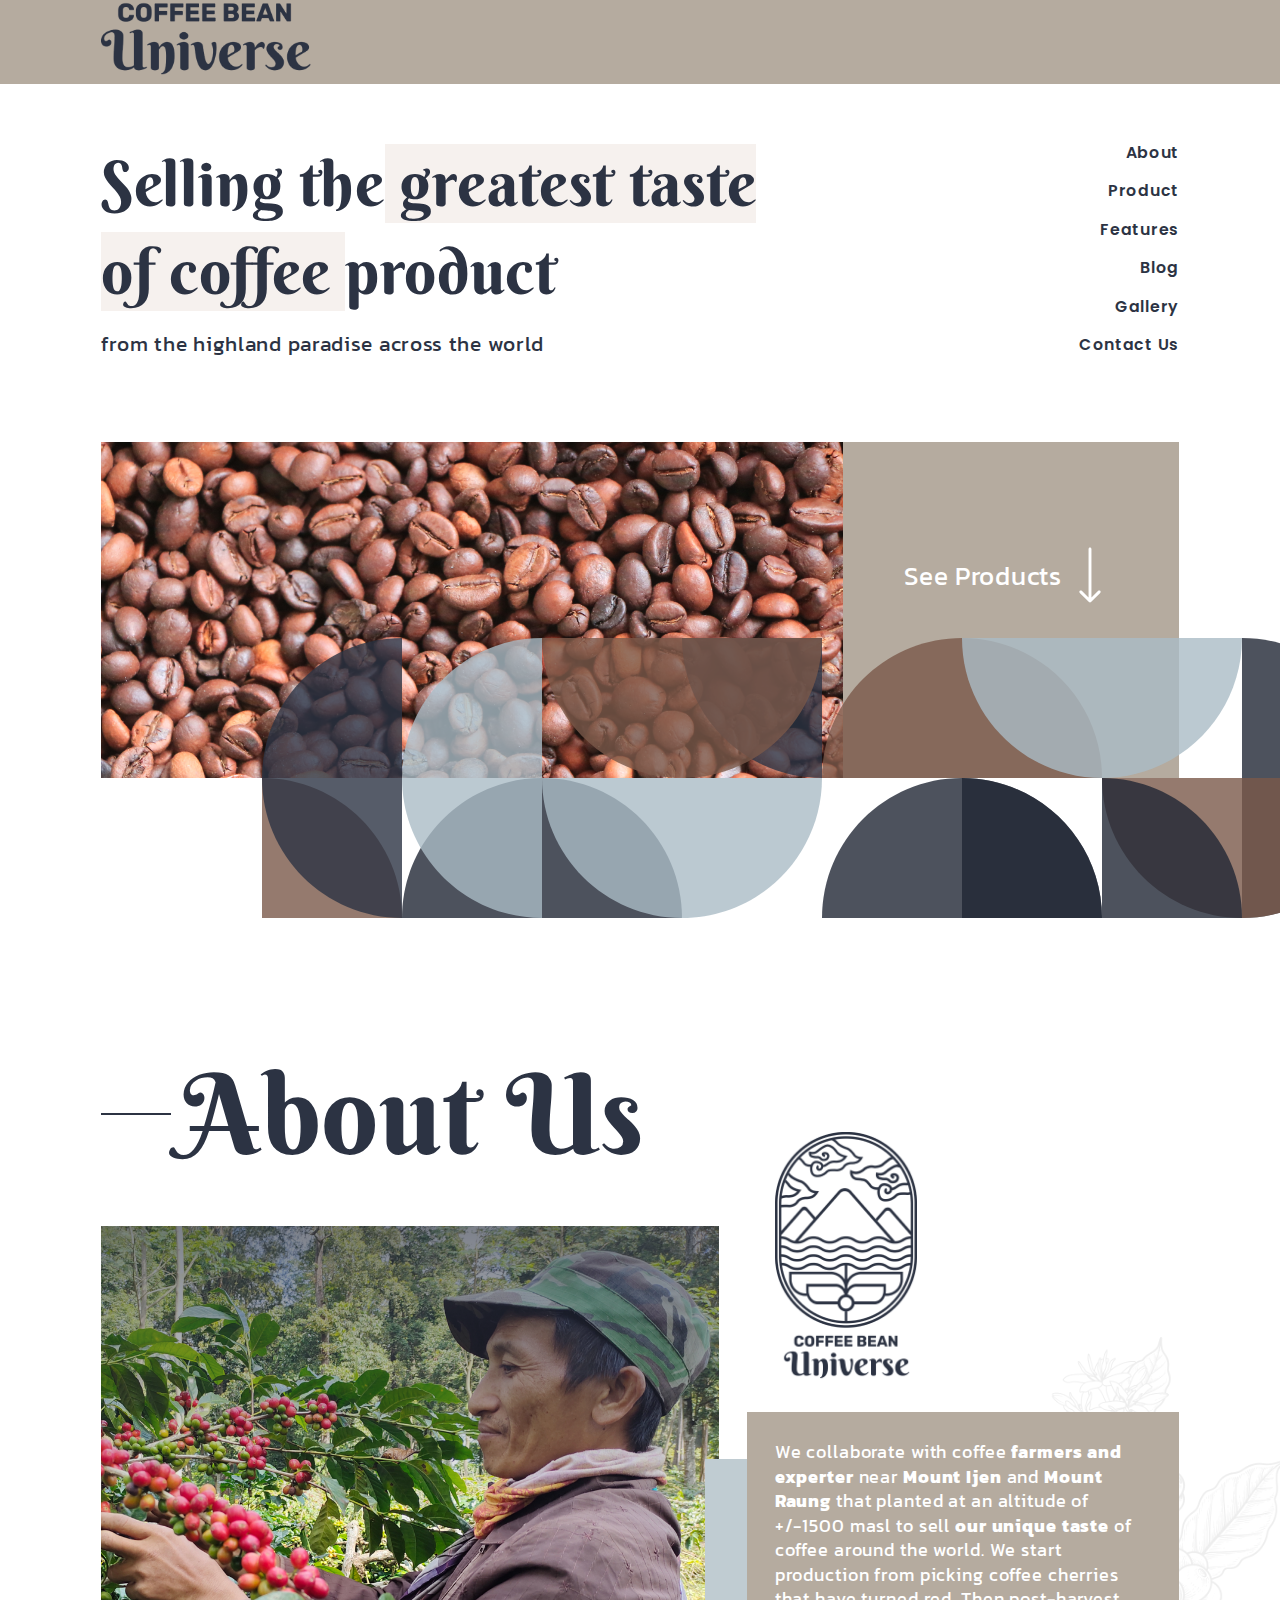
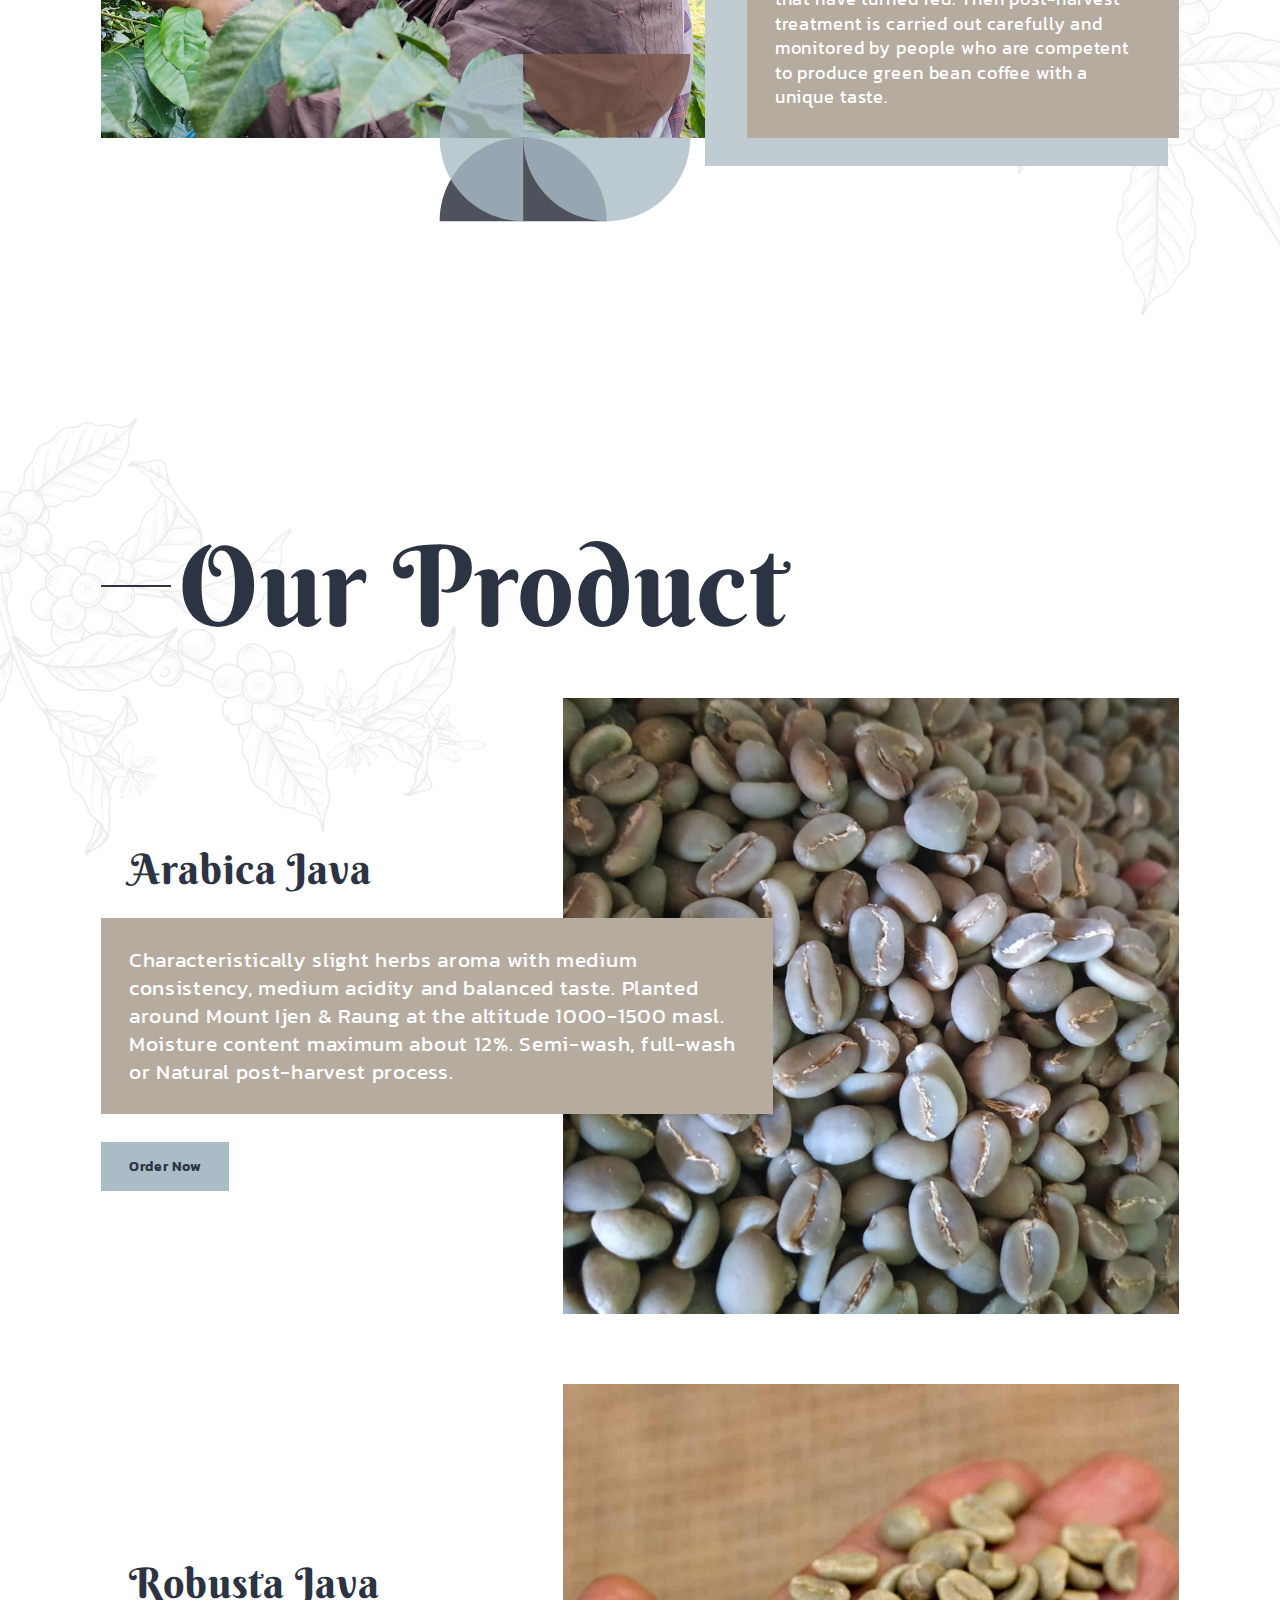
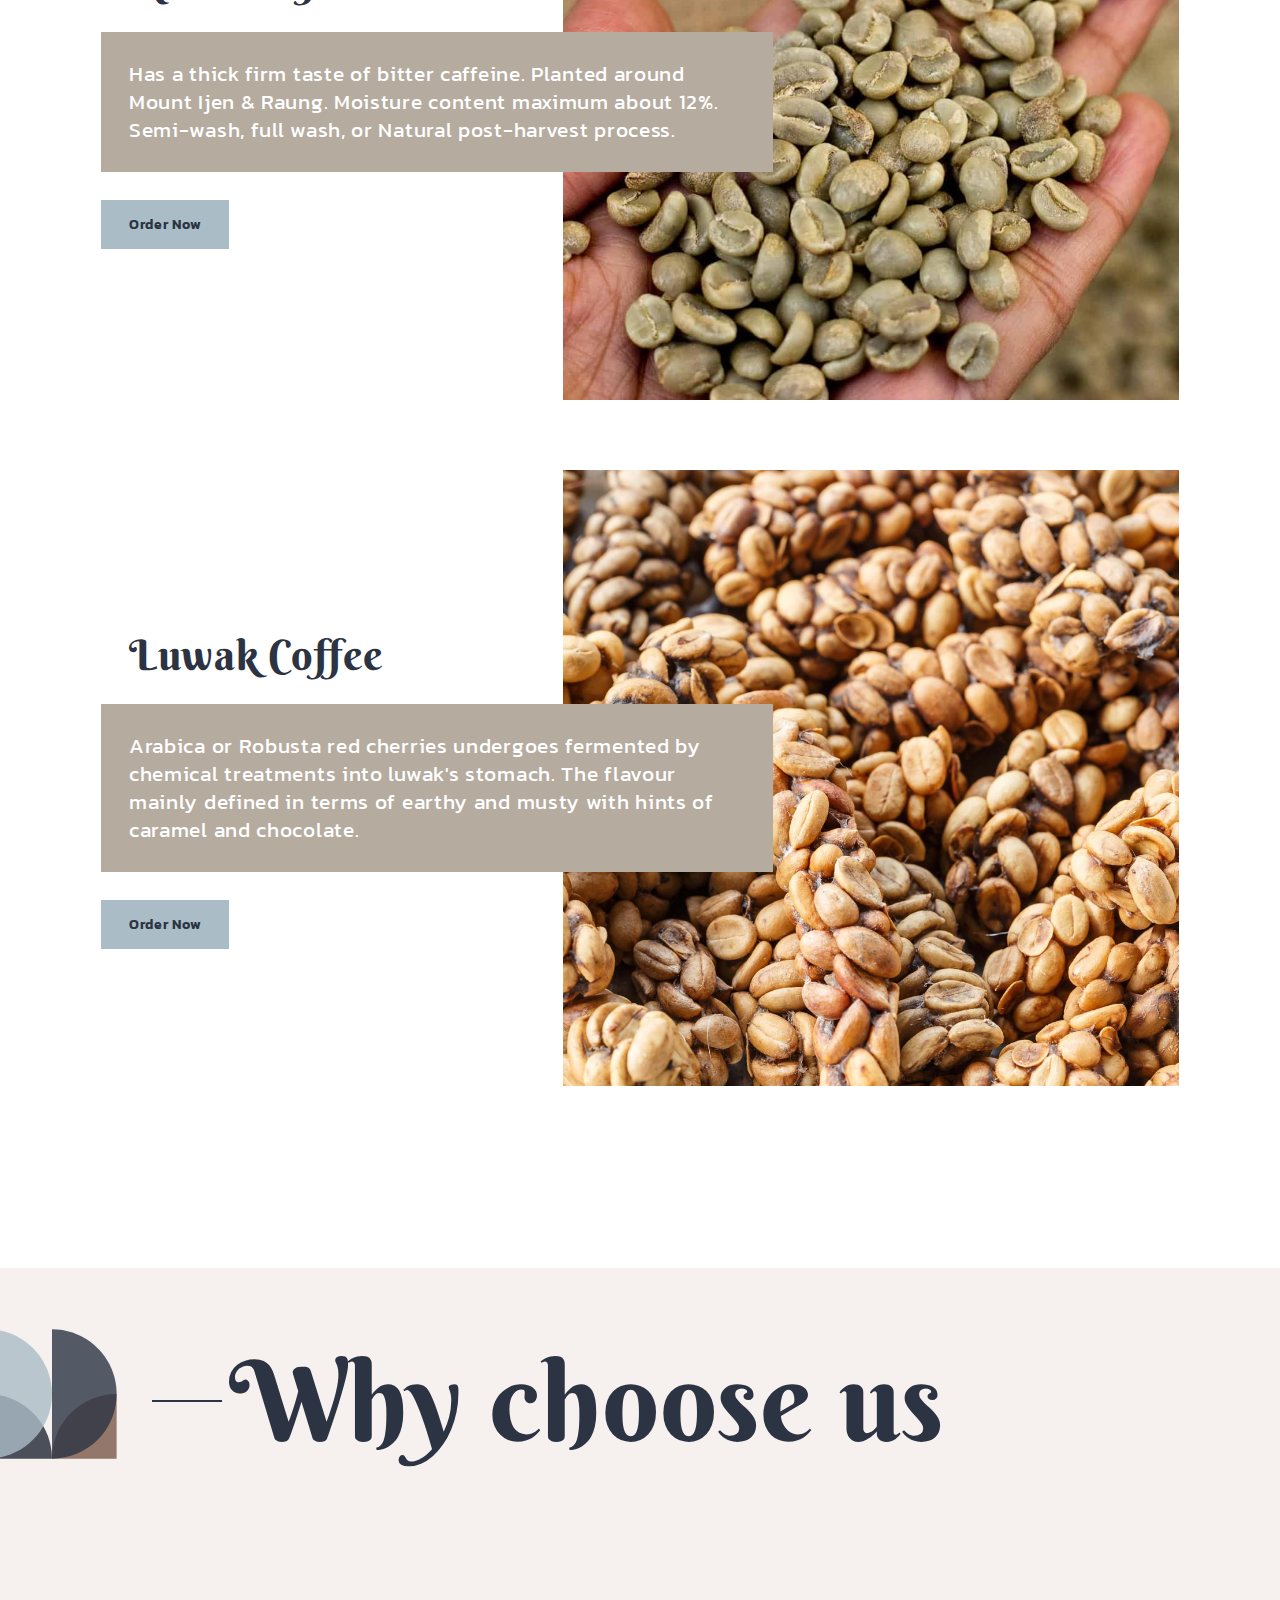
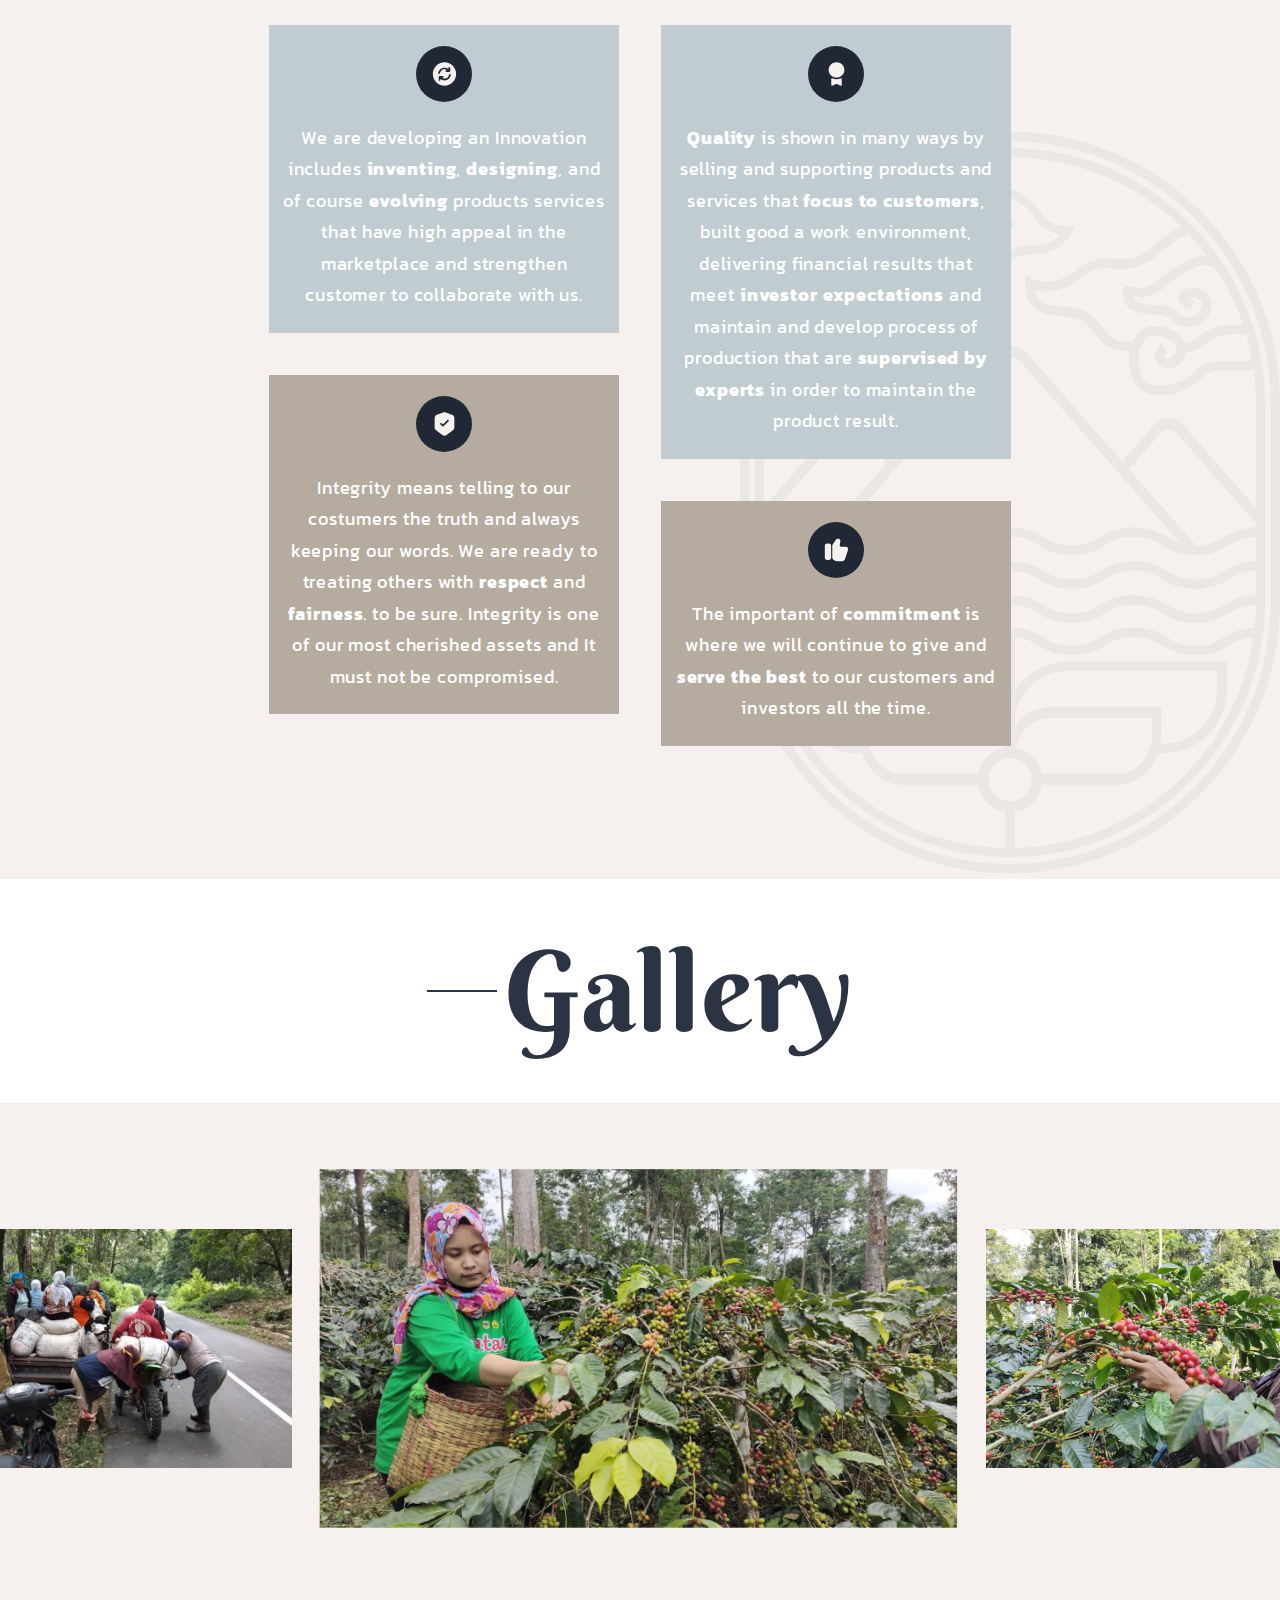
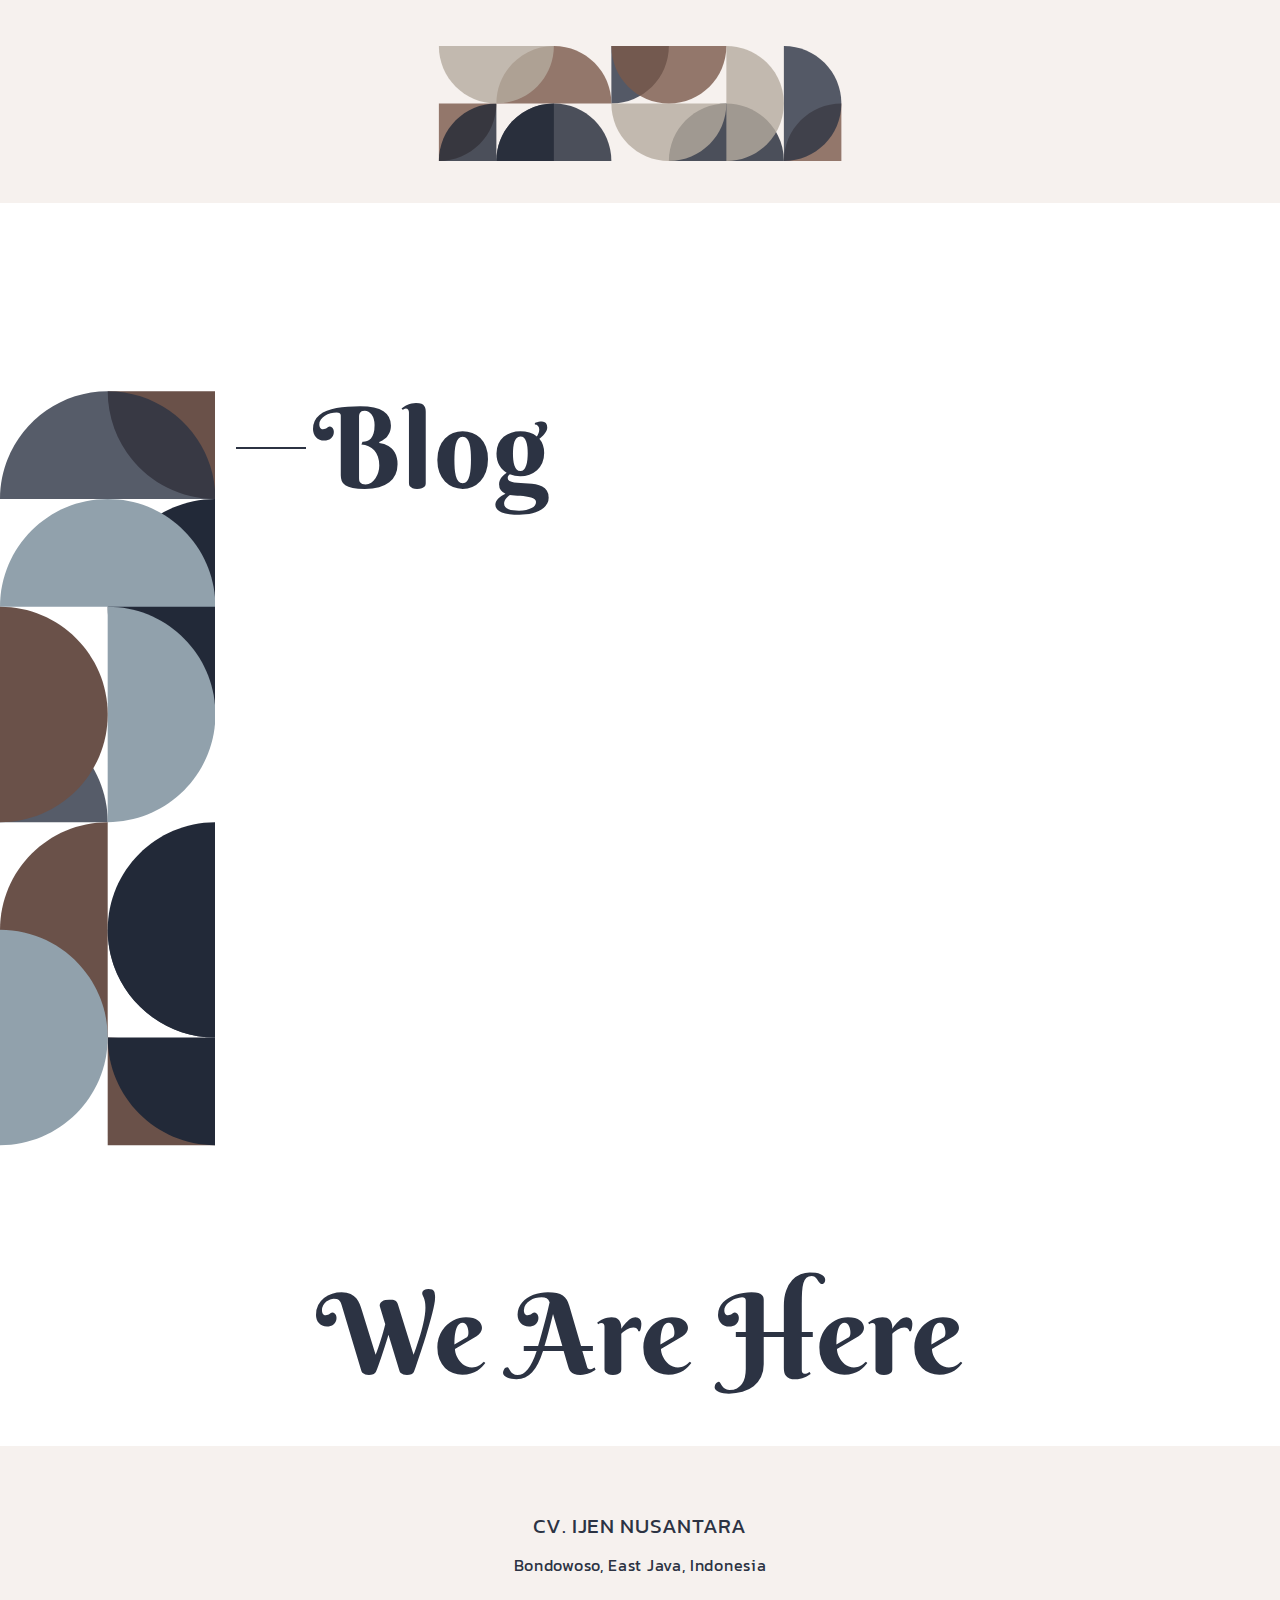
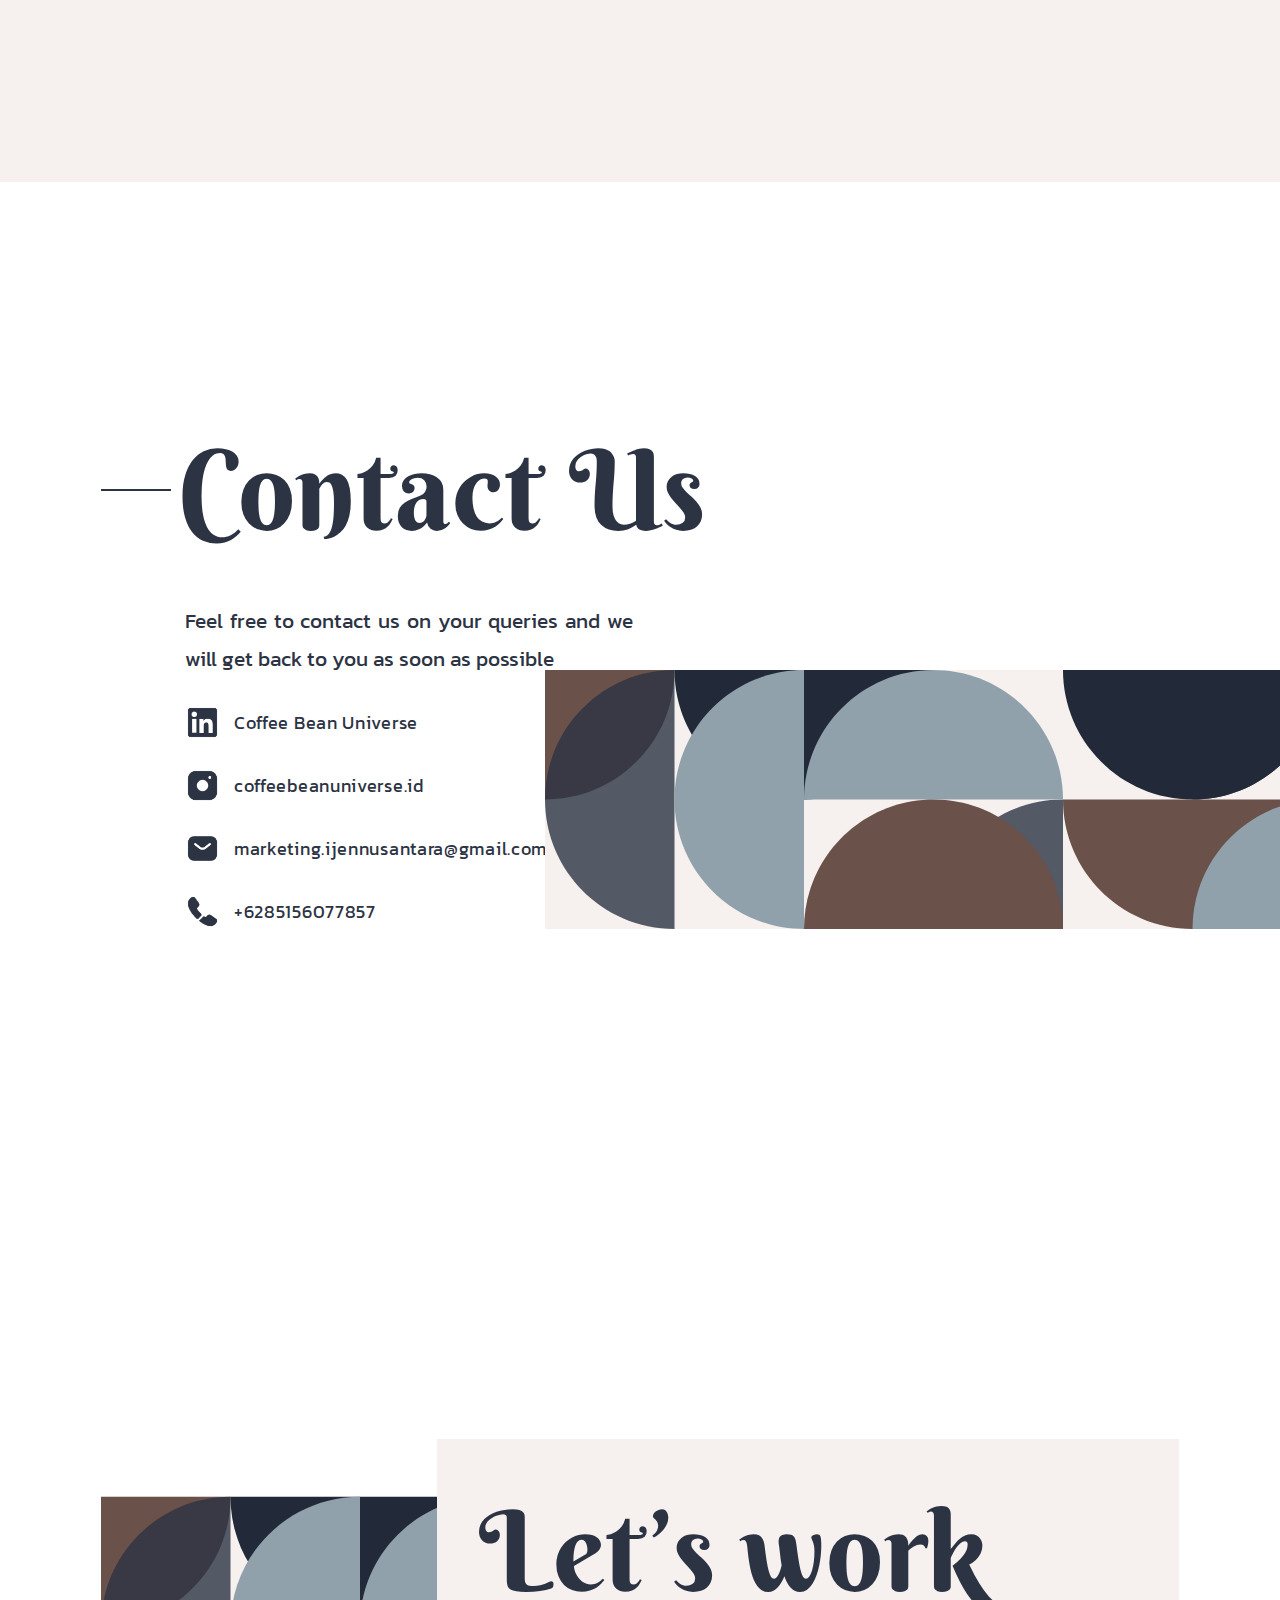
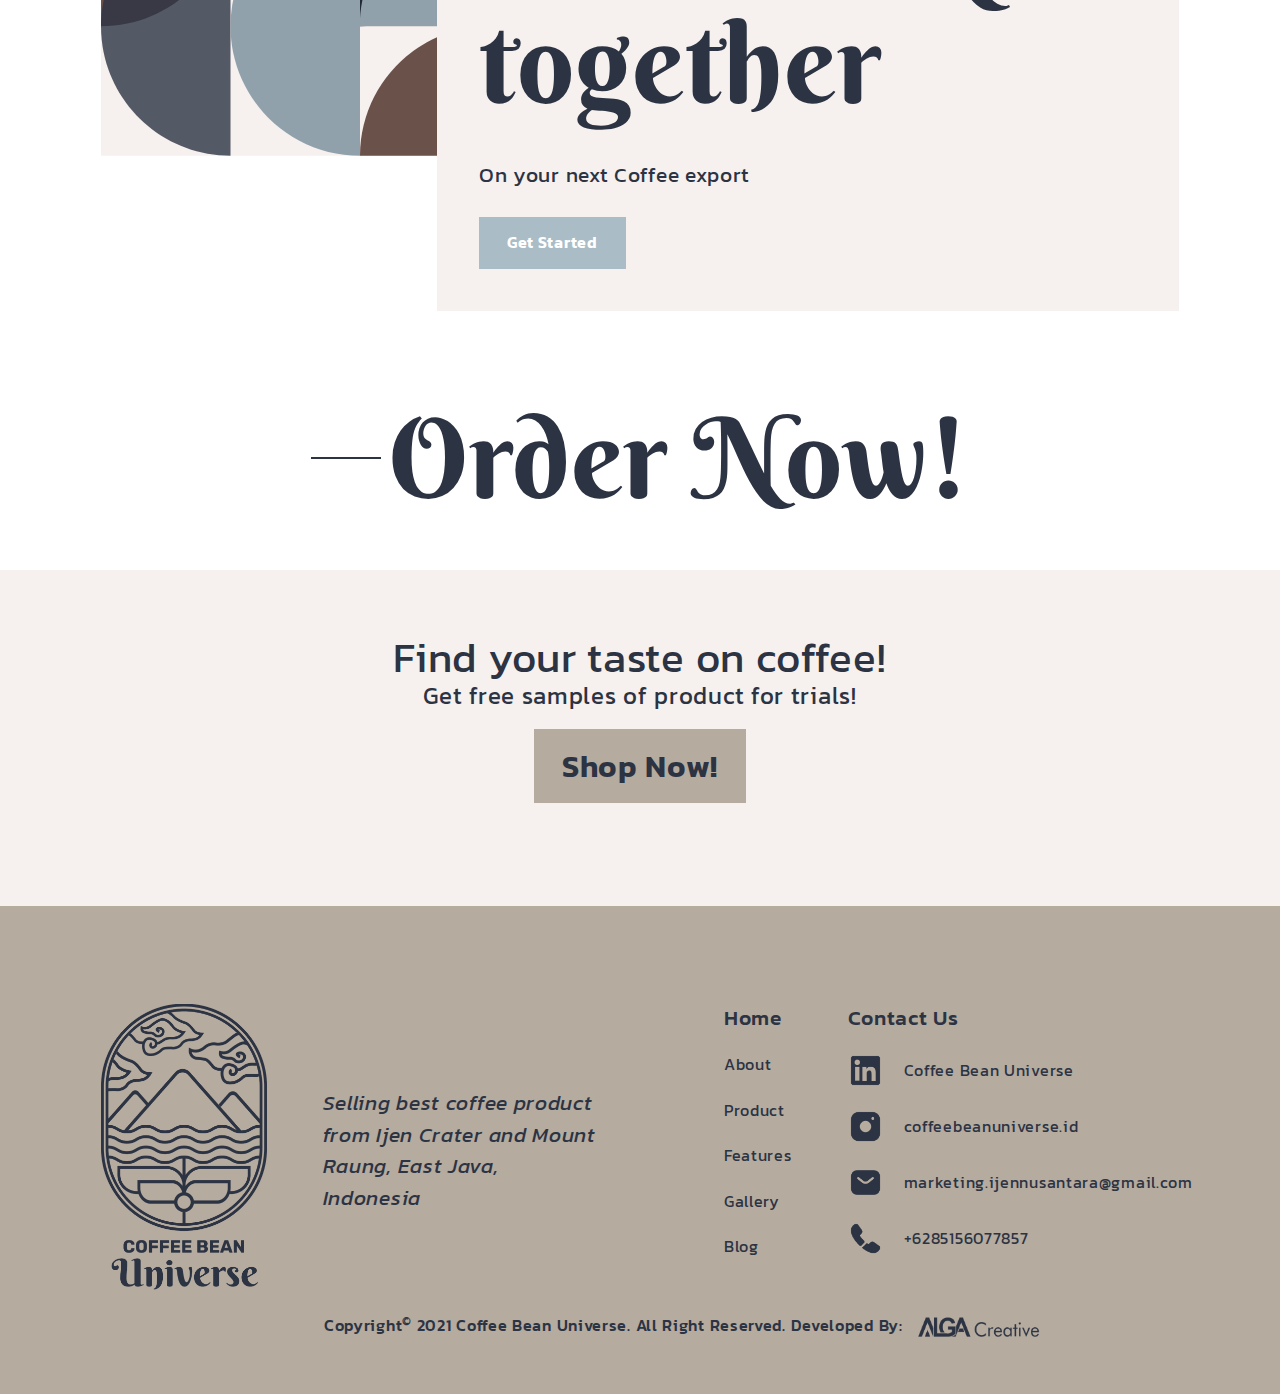
<file: index_disable.html>
<!DOCTYPE html>
<html lang="en">
  <head>
    <meta charset="UTF-8" />
    <link rel="icon" href="/favicon.ico" />
    <meta name="viewport" content="width=device-width, initial-scale=1.0" />
    <title>Coffee Bean Universe</title>
      <link rel="preconnect" href="https://fonts.googleapis.com">
      <link rel="preconnect" href="https://fonts.gstatic.com" crossorigin>
      <link href="https://fonts.googleapis.com/css2?family=Kanit:ital,wght@0,100;0,200;0,300;0,400;0,500;0,600;0,700;0,800;0,900;1,100;1,200;1,300;1,400;1,500;1,600;1,700;1,800;1,900&display=swap" rel="stylesheet">
      <link href="https://fonts.googleapis.com/css2?family=Poppins:ital,wght@0,100;0,200;0,300;0,400;0,500;0,600;0,700;0,800;0,900;1,100;1,200;1,300;1,400;1,500;1,600;1,700;1,800;1,900&display=swap" rel="stylesheet">
      <link href="https://fonts.googleapis.com/css2?family=Berkshire+Swash&display=swap" rel="stylesheet">
      <meta name="title" content="Coffee Bean Universe">
      <meta name="description" content="Selling the greatest taste of coffee product from the highland paradise across the world">
      <meta property="og:title" content="Coffee Bean Universe">
      <meta property="og:description" content="Selling the greatest taste of coffee product from the highland paradise across the world">
      <link rel="apple-touch-icon" sizes="180x180" href="/apple-touch-icon.png">
      <link rel="icon" type="image/png" sizes="32x32" href="/favicon-32x32.png">
      <link rel="icon" type="image/png" sizes="16x16" href="/favicon-16x16.png">
      <link rel="manifest" href="/site.webmanifest">
    <script type="module" crossorigin src="/assets/index.20ad5113.js"></script>
    <link rel="modulepreload" href="/assets/vendor.5ba80965.js">
    <link rel="stylesheet" href="/assets/index.96f9d2dd.css">
  </head>
  <body>
    <div class="relative navbar" data-v-0e71c01a="">
        <div class="navb" data-v-0e71c01a="">
            <a href="/" class="router-link-active router-link-exact-active nav-brand" data-v-0e71c01a="" aria-current="page"><img class="w-full h-full" src="/assets/logo-primary-nav.330e905e.png" data-v-0e71c01a=""></a><span class="nav-divider anim-nav-open" data-v-0e71c01a=""></span>
            <div class="nav-menu anim-nav-menu-close" data-v-0e71c01a="">
                <p class="nav-mobile-item" data-v-0e71c01a="">About</p>
                <p class="nav-mobile-item" data-v-0e71c01a="">Product</p>
                <p class="nav-mobile-item" data-v-0e71c01a="">Features</p>
                <p class="nav-mobile-item" data-v-0e71c01a="">Blog</p>
                <p class="nav-mobile-item" data-v-0e71c01a="">Gallery</p>
                <p class="nav-mobile-item" data-v-0e71c01a="">Contact Us</p>
            </div>
            <div class="nav-mobile block" data-v-0e71c01a="">
                <div class="nav-caret" data-v-0e71c01a=""><span class="caret" data-v-0e71c01a=""></span></div>
                <div class="nav-mobile-menu hidden" data-v-0e71c01a="">
                    <p class="nav-mobile-item" data-v-0e71c01a="">About</p>
                    <p class="nav-mobile-item" data-v-0e71c01a="">Product</p>
                    <p class="nav-mobile-item" data-v-0e71c01a="">Features</p>
                    <p class="nav-mobile-item" data-v-0e71c01a="">Blog</p>
                    <p class="nav-mobile-item" data-v-0e71c01a="">Gallery</p>
                    <p class="nav-mobile-item" data-v-0e71c01a="">Contact Us</p>
                </div>
            </div>
        </div>
    </div>
    <div class="q-container relative mt-40 mb-0 md:mb-40" data-v-2c2bd422="">
        <div class="q-row" data-v-2c2bd422="">
            <div class="brand-y" data-v-2c2bd422="">
                <p class="text-brand" data-v-2c2bd422=""> Selling the<span class="n" data-v-2c2bd422=""> greatest taste of coffee </span>product<br data-v-2c2bd422=""></p>
                <p class="text-sub-brand" data-v-2c2bd422=""> from the highland paradise across the world </p>
            </div>
            <div class="q-col right-brand" data-v-2c2bd422=""><a class="cursor-pointer" data-v-2c2bd422="">About</a><a class="cursor-pointer" data-v-2c2bd422="">Product</a><a class="cursor-pointer" data-v-2c2bd422="">Features</a><a class="cursor-pointer" data-v-2c2bd422="">Blog</a><a class="cursor-pointer"
                    data-v-2c2bd422="">Gallery</a><a class="cursor-pointer" data-v-2c2bd422="">Contact Us</a></div>
        </div>
        <div class="q-row w-full mt-12 md:mt-24 h-96 relative md:flex-row flex-col items-center" data-v-2c2bd422=""><img src="/assets/banner.f043cc6a.png" class="h-full w-full object-cover" data-v-2c2bd422="">
            <div class="sm:flex hidden md:gap-4 w-full md:w-96 h-96 md:absolute bg-secondary-2 top-0 right-0" data-v-2c2bd422="">
                <div class="flex w-full justify-center items-center relative md:-top-10 text-white-1" data-v-2c2bd422="">
                    <p class="product-nav" data-v-2c2bd422=""> See Products </p><svg class="w-16 h-16" width="58" height="58" viewBox="0 0 58 58" fill="none" xmlns="http://www.w3.org/2000/svg" data-v-2c2bd422=""><path d="M30.5 2C30.5 1.17157 29.8284 0.5 29 0.5C28.1716 0.5 27.5 1.17157 27.5 2L30.5 2ZM27.9393 57.0607C28.5251 57.6464 29.4749 57.6464 30.0607 57.0607L39.6066 47.5147C40.1924 46.9289 40.1924 45.9792 39.6066 45.3934C39.0208 44.8076 38.0711 44.8076 37.4853 45.3934L29 53.8787L20.5147 45.3934C19.9289 44.8076 18.9792 44.8076 18.3934 45.3934C17.8076 45.9792 17.8076 46.9289 18.3934 47.5147L27.9393 57.0607ZM27.5 2L27.5 56L30.5 56L30.5 2L27.5 2Z" fill="white" data-v-2c2bd422=""></path></svg></div>
            </div><a class="md:hidden block btn mt-4 bg-secondary-1 text-white hover:bg-secondary-2" data-v-2c2bd422=""> See Products </a></div><svg class="md:absolute md:mx-0 mx-auto w-full max-w-full h-40 md:h-80 md:-bottom-40 md:-right-52" width="1036" height="259"
            viewBox="0 0 1036 259" fill="none" xmlns="http://www.w3.org/2000/svg" data-v-2c2bd422=""><path opacity="0.8" d="M6.10352e-05 129.5C71.5209 129.5 129.5 187.479 129.5 259L6.66958e-05 259L6.10352e-05 129.5Z" fill="#7A594A" data-v-2c2bd422=""></path><path opacity="0.8" d="M1036 129.5C1036 57.9791 978.021 3.55863e-05 906.5 4.18388e-05L906.5 259C978.021 259 1036 201.021 1036 129.5Z" fill="#202735" data-v-2c2bd422=""></path><path opacity="0.8" d="M518 129.5C446.479 129.5 388.5 71.5209 388.5 2.09194e-05L518 1.52588e-05L518 129.5Z" fill="#2C3343" data-v-2c2bd422=""></path><path opacity="0.8" d="M906.5 259C978.021 259 1036 201.021 1036 129.5L777 129.5C777 201.021 834.979 259 906.5 259Z" fill="#7A594A" data-v-2c2bd422=""></path><path opacity="0.8" d="M647.5 129.5C719.021 129.5 777 187.479 777 259L647.5 259L647.5 129.5Z" fill="#202735" data-v-2c2bd422=""></path><path opacity="0.8" d="M777 129.5C848.521 129.5 906.5 187.479 906.5 259L777 259L777 129.5Z" fill="#202735" data-v-2c2bd422=""></path><path opacity="0.8" d="M0 129.5C0 201.021 57.9791 259 129.5 259V0C57.9791 0 0 57.9791 0 129.5Z" fill="#2C3343" data-v-2c2bd422=""></path><path opacity="0.8" d="M259 129.5C187.479 129.5 129.5 187.479 129.5 259L388.5 259C388.5 187.479 330.521 129.5 259 129.5Z" fill="#202735" data-v-2c2bd422=""></path><path opacity="0.8" d="M129.5 129.5C129.5 201.021 187.479 259 259 259V1.52588e-05C187.479 1.52588e-05 129.5 57.9791 129.5 129.5Z" fill="#AABCC6" data-v-2c2bd422=""></path><path opacity="0.8" d="M388.5 259C460.021 259 518 201.021 518 129.5L259 129.5C259 201.021 316.979 259 388.5 259Z" fill="#AABCC6" data-v-2c2bd422=""></path><path opacity="0.8" d="M388.5 129.5C460.021 129.5 518 71.5209 518 3.93754e-06L259 1.52588e-05C259 71.5209 316.979 129.5 388.5 129.5Z" fill="#7A594A" data-v-2c2bd422=""></path><path opacity="0.8" d="M647.5 2.09194e-05C719.021 2.40457e-05 777 57.9791 777 129.5L518 129.5C518 57.9791 575.979 1.77931e-05 647.5 2.09194e-05Z" fill="#7A594A" data-v-2c2bd422=""></path><path opacity="0.8" d="M647.5 129.5C719.021 129.5 777 187.479 777 259L518 259C518 187.479 575.979 129.5 647.5 129.5Z" fill="#202735" data-v-2c2bd422=""></path><path opacity="0.8" d="M777 129.5C848.521 129.5 906.5 71.5209 906.5 3.93754e-06L647.5 1.52588e-05C647.5 71.5209 705.479 129.5 777 129.5Z" fill="#AABCC6" data-v-2c2bd422=""></path></svg></div>
    <div class="about-bg" data-v-83c74e1e="">
        <div class="q-container pt-0 md:pt-24 md:pb-64" data-v-83c74e1e="">
            <div class="section-title" id="about" data-v-18e7f9c7="" data-v-83c74e1e=""><span class="" data-v-18e7f9c7=""></span>
                <p class="is-big" data-v-18e7f9c7="">About Us</p>
            </div>
            <div class="about-container" data-v-83c74e1e="">
                <div class="relative max-w-3xl" data-v-83c74e1e=""><span class="about-description-shadow" data-v-83c74e1e=""></span><img src="/assets/about.dd9017da.png" class="about-image w-full" data-v-83c74e1e=""><svg class="about-svg" width="194" height="130" viewBox="0 0 194 130" fill="none" xmlns="http://www.w3.org/2000/svg"
                        data-v-83c74e1e=""><path opacity="0.8" d="M64.6667 64.6666C28.9523 64.6666 -1.26554e-06 93.6189 -2.82667e-06 129.333L129.333 129.333C129.333 93.6189 100.381 64.6666 64.6667 64.6666Z" fill="#202735" data-v-83c74e1e=""></path><path opacity="0.8" d="M0 64.6667C0 100.381 28.9523 129.333 64.6667 129.333V0C28.9523 0 0 28.9523 0 64.6667Z" fill="#AABCC6" data-v-83c74e1e=""></path><path opacity="0.8" d="M129.333 129.333C165.048 129.333 194 100.381 194 64.6667L64.6667 64.6667C64.6667 100.381 93.6189 129.333 129.333 129.333Z" fill="#AABCC6" data-v-83c74e1e=""></path><path opacity="0.8" d="M129.333 64.6666C165.048 64.6666 194 35.7144 194 -5.14297e-05L64.6667 -4.57764e-05C64.6667 35.7144 93.6189 64.6666 129.333 64.6666Z" fill="#7A594A" data-v-83c74e1e=""></path></svg></div>
                <div class="about-sub-container" data-v-83c74e1e="">
                    <div class="relative" data-v-83c74e1e="">
                        <div class="h-72 m-8 absolute bb" data-v-83c74e1e=""><img src="/assets/logo-primary-full.8f0a3d01.png" class="about-brand" data-v-83c74e1e=""></div>
                    </div>
                    <div class="about-box" data-v-83c74e1e="">
                        <p class="about-description" data-v-83c74e1e=""> We collaborate with coffee <b data-v-83c74e1e="">farmers and experter</b> near <b data-v-83c74e1e="">Mount Ijen</b> and <b data-v-83c74e1e="">Mount Raung</b> that planted at an altitude of +/-1500 masl to sell <b data-v-83c74e1e="">our unique taste</b>                            of coffee around the world. We start production from picking coffee cherries that have turned red. Then post-harvest treatment is carried out carefully and monitored by people who are competent to produce green bean coffee
                            with a unique taste. </p>
                    </div>
                </div>
            </div>
        </div>
    </div>
    <div class="bg-img-rose" id="products" data-v-142cad0b="">
        <div class="q-container py-0 md:py-16" data-v-142cad0b="">
            <div class="section-title" data-v-18e7f9c7="" data-v-142cad0b=""><span class="" data-v-18e7f9c7=""></span>
                <p class="is-big" data-v-18e7f9c7="">Our Product</p>
            </div>
            <div class="product-container" data-v-142cad0b="">
                <div class="product-subcontainer" data-v-142cad0b="">
                    <p class="product-title" data-v-142cad0b="">Arabica Java</p>
                    <div class="product-description" data-v-142cad0b="">
                        <p class="product-sm-title" data-v-142cad0b="">Arabica Java</p>
                        <p data-v-142cad0b="">Characteristically slight herbs aroma with medium consistency, medium acidity and balanced taste. Planted around Mount Ijen &amp; Raung at the altitude 1000-1500 masl. Moisture content maximum about 12%. Semi-wash, full-wash or
                            Natural post-harvest process.</p><a target="_blank" rel="noreferrer noopener" href="https://wa.me/6285156077857" class="btn-sm" data-v-142cad0b="">Order Now</a></div><a target="_blank" rel="noreferrer noopener" href="https://wa.me/6285156077857"
                        class="btn" data-v-142cad0b="">Order Now</a></div><img src="/assets/ArabicaJava.jpg" class="product-image" data-v-142cad0b=""></div>
            <div class="product-container" data-v-142cad0b="">
                <div class="product-subcontainer" data-v-142cad0b="">
                    <p class="product-title" data-v-142cad0b="">Robusta Java</p>
                    <div class="product-description" data-v-142cad0b="">
                        <p class="product-sm-title" data-v-142cad0b="">Robusta Java</p>
                        <p data-v-142cad0b="">Has a thick firm taste of bitter caffeine. Planted around Mount Ijen &amp; Raung. Moisture content maximum about 12%. Semi-wash, full wash, or Natural post-harvest process.</p><a target="_blank" rel="noreferrer noopener" href="https://wa.me/6285156077857"
                            class="btn-sm" data-v-142cad0b="">Order Now</a></div><a target="_blank" rel="noreferrer noopener" href="https://wa.me/6285156077857" class="btn" data-v-142cad0b="">Order Now</a></div><img src="/assets/Robusta Java.5a705ef7.jpg"
                    class="product-image" data-v-142cad0b=""></div>
            <div class="product-container" data-v-142cad0b="">
                <div class="product-subcontainer" data-v-142cad0b="">
                    <p class="product-title" data-v-142cad0b="">Luwak Coffee</p>
                    <div class="product-description" data-v-142cad0b="">
                        <p class="product-sm-title" data-v-142cad0b="">Luwak Coffee</p>
                        <p data-v-142cad0b="">Arabica or Robusta red cherries undergoes fermented by chemical treatments into luwak's stomach. The flavour mainly defined in terms of earthy and musty with hints of caramel and chocolate.</p><a target="_blank" rel="noreferrer noopener"
                            href="https://wa.me/6285156077857" class="btn-sm" data-v-142cad0b="">Order Now</a></div><a target="_blank" rel="noreferrer noopener" href="https://wa.me/6285156077857" class="btn" data-v-142cad0b="">Order Now</a></div>
                <img src="/assets/Luwak Coffee.25c10328.jpg" class="product-image" data-v-142cad0b=""></div>
        </div>
    </div>
    <div class="w-full min-h-screen bg-secondary-3 relative" id="features" data-v-28a336b6="">
        <div class="text-primary-1 relative md:pt-96 pb-32 z-30" data-v-28a336b6="">
            <div class="why-container" data-v-28a336b6=""><svg class="h-80 w-full -mt-4 md:block hidden" width="907" height="259" viewBox="0 0 907 259" fill="none" xmlns="http://www.w3.org/2000/svg" data-v-28a336b6=""><path opacity="0.8" d="M906.5 129.5C834.979 129.5 777 187.479 777 259L906.5 259L906.5 129.5Z" fill="#7A594A" data-v-28a336b6=""></path><path opacity="0.8" d="M388.5 129.5C460.021 129.5 518 71.5209 518 2.09194e-05L388.5 1.52588e-05L388.5 129.5Z" fill="#2C3343" data-v-28a336b6=""></path><path opacity="0.8" fill-rule="evenodd" clip-rule="evenodd" d="M2.09194e-05 129.5L129.5 129.5C129.5 201.021 71.5209 259 1.52588e-05 259L2.09194e-05 129.5Z" fill="#7A594A" data-v-28a336b6=""></path><path opacity="0.8" d="M259 129.5C187.479 129.5 129.5 187.479 129.5 259L259 259L259 129.5Z" fill="#202735" data-v-28a336b6=""></path><path opacity="0.8" d="M129.5 129.5C57.9791 129.5 1.27244e-05 187.479 9.59816e-06 259L129.5 259L129.5 129.5Z" fill="#202735" data-v-28a336b6=""></path><path opacity="0.8" d="M906.5 129.5C906.5 201.021 848.521 259 777 259V0C848.521 0 906.5 57.9791 906.5 129.5Z" fill="#2C3343" data-v-28a336b6=""></path><path opacity="0.8" d="M647.5 129.5C719.021 129.5 777 187.479 777 259L518 259C518 187.479 575.979 129.5 647.5 129.5Z" fill="#202735" data-v-28a336b6=""></path><path opacity="0.8" d="M777 129.5C777 201.021 719.021 259 647.5 259V0C719.021 0 777 57.9791 777 129.5Z" fill="#AABCC6" data-v-28a336b6=""></path><path opacity="0.8" d="M518 259C446.479 259 388.5 201.021 388.5 129.5L647.5 129.5C647.5 201.021 589.521 259 518 259Z" fill="#AABCC6" data-v-28a336b6=""></path><path opacity="0.8" d="M518 129.5C446.479 129.5 388.5 71.5209 388.5 3.93754e-06L647.5 1.52588e-05C647.5 71.5209 589.521 129.5 518 129.5Z" fill="#7A594A" data-v-28a336b6=""></path><path opacity="0.8" d="M259 5.66062e-06C187.479 8.7869e-06 129.5 57.9791 129.5 129.5L388.5 129.5C388.5 57.9791 330.521 2.53435e-06 259 5.66062e-06Z" fill="#7A594A" data-v-28a336b6=""></path><path opacity="0.8" d="M259 129.5C187.479 129.5 129.5 187.479 129.5 259L388.5 259C388.5 187.479 330.521 129.5 259 129.5Z" fill="#202735" data-v-28a336b6=""></path><path opacity="0.8" d="M129.5 129.5C57.9791 129.5 3.30519e-05 71.5209 3.61782e-05 3.93754e-06L259 1.52588e-05C259 71.5209 201.021 129.5 129.5 129.5Z" fill="#AABCC6" data-v-28a336b6=""></path></svg>
                <div class="section-title relative pl-6 md:max-w-max max-w-full md:whitespace-nowrap" data-v-18e7f9c7="" data-v-28a336b6=""><span class="is-primary" data-v-18e7f9c7=""></span>
                    <p class="is-big" data-v-18e7f9c7="">Why choose us</p>
                </div>
            </div>
            <div class="mx-auto max-w-4xl flex md:flex-row flex-col" data-v-28a336b6="">
                <div class="card-col" data-v-28a336b6="">
                    <div class="card bg-primary-3" data-v-28a336b6="">
                        <div class="w-16 h-16 rounded-full bg-primary-0 p-3 flex items-center justify-center" data-v-28a336b6=""><svg class="w-full" width="29" height="28" viewBox="0 0 29 28" fill="none" xmlns="http://www.w3.org/2000/svg" data-v-28a336b6=""><path d="M14.5 2.33337C8.06004 2.33337 2.83337 7.56004 2.83337 14C2.83337 20.44 8.06004 25.6667 14.5 25.6667C20.94 25.6667 26.1667 20.44 26.1667 14C26.1667 7.56004 20.94 2.33337 14.5 2.33337ZM8.20004 13.1017C8.39837 11.7134 9.01671 10.465 9.98504 9.48504C12.3184 7.16337 15.9934 7.03504 18.49 9.06504V7.95671C18.49 7.47837 18.8867 7.08171 19.365 7.08171C19.8434 7.08171 20.24 7.47837 20.24 7.95671V11.0717C20.24 11.55 19.8434 11.9467 19.365 11.9467H16.25C15.7717 11.9467 15.375 11.55 15.375 11.0717C15.375 10.5934 15.7717 10.1967 16.25 10.1967H17.125C15.3167 8.93671 12.82 9.11171 11.21 10.7217C10.51 11.4217 10.0667 12.3317 9.91504 13.3467C9.85671 13.7784 9.48337 14.0934 9.05171 14.0934C9.00504 14.0934 8.97004 14.0934 8.92337 14.0817C8.46837 14.0234 8.13004 13.58 8.20004 13.1017ZM19.015 18.515C17.7667 19.7634 16.1334 20.3817 14.5 20.3817C13.0767 20.3817 11.665 19.88 10.4984 18.935V20.0317C10.4984 20.51 10.1017 20.9067 9.62337 20.9067C9.14504 20.9067 8.74837 20.51 8.74837 20.0317V16.9167C8.74837 16.4384 9.14504 16.0417 9.62337 16.0417H12.7384C13.2167 16.0417 13.6134 16.4384 13.6134 16.9167C13.6134 17.395 13.2167 17.7917 12.7384 17.7917H11.8634C13.6717 19.0517 16.1684 18.8767 17.7784 17.2667C18.4784 16.5667 18.9217 15.6567 19.0734 14.6417C19.1434 14.1634 19.575 13.825 20.065 13.895C20.5434 13.965 20.87 14.4084 20.8117 14.8867C20.6017 16.2984 19.9834 17.5467 19.015 18.515Z" fill="#F6F1EE" data-v-28a336b6=""></path></svg></div>
                        <p class="item" data-v-28a336b6=""> We are developing an Innovation includes <b data-v-28a336b6="">inventing</b>, <b data-v-28a336b6="">designing</b>, and of course <b data-v-28a336b6="">evolving</b> products services that have high appeal in the marketplace and
                            strengthen customer to collaborate with us. </p>
                    </div>
                    <div class="card bg-secondary-2" data-v-28a336b6="">
                        <div class="w-16 h-16 rounded-full bg-primary-0 p-3 flex items-center justify-center" data-v-28a336b6=""><svg class="w-full" width="28" height="28" viewBox="0 0 28 28" fill="none" xmlns="http://www.w3.org/2000/svg" data-v-28a336b6=""><path d="M21.6299 4.80669L15.2133 2.40335C14.5483 2.15835 13.4633 2.15835 12.7983 2.40335L6.3816 4.80669C5.14493 5.27335 4.1416 6.72002 4.1416 8.03835V17.4884C4.1416 18.4334 4.75993 19.6817 5.51827 20.2417L11.9349 25.0367C13.0666 25.8884 14.9216 25.8884 16.0533 25.0367L22.4699 20.2417C23.2283 19.67 23.8466 18.4334 23.8466 17.4884V8.03835C23.8583 6.72002 22.8549 5.27335 21.6299 4.80669ZM18.0599 11.34L13.0433 16.3567C12.8683 16.5317 12.6466 16.6134 12.4249 16.6134C12.2033 16.6134 11.9816 16.5317 11.8066 16.3567L9.93994 14.4667C9.6016 14.1284 9.6016 13.5684 9.93994 13.23C10.2783 12.8917 10.8383 12.8917 11.1766 13.23L12.4366 14.49L16.8349 10.0917C17.1733 9.75335 17.7333 9.75335 18.0716 10.0917C18.4099 10.43 18.4099 11.0017 18.0599 11.34Z" fill="#F6F1EE" data-v-28a336b6=""></path></svg></div>
                        <p class="item" data-v-28a336b6=""> Integrity means telling to our costumers the truth and always keeping our words. We are ready to treating others with <b data-v-28a336b6="">respect</b> and <b data-v-28a336b6="">fairness</b>. to be sure. Integrity is one of our
                            most cherished assets and It must not be compromised. </p>
                    </div>
                </div>
                <div class="card-col f2" data-v-28a336b6="">
                    <div class="card bg-secondary-2" data-v-28a336b6="">
                        <div class="w-16 h-16 rounded-full bg-primary-0 p-3 flex items-center justify-center" data-v-28a336b6=""><svg class="w-full" width="28" height="28" viewBox="0 0 28 28" fill="none" xmlns="http://www.w3.org/2000/svg" data-v-28a336b6=""><path d="M9.78833 21.5717V9.71839C9.78833 9.25172 9.92833 8.79672 10.185 8.41172L13.37 3.67505C13.8717 2.91672 15.12 2.38005 16.1817 2.77672C17.325 3.16172 18.0833 4.44505 17.8383 5.58839L17.2317 9.40339C17.185 9.75339 17.2783 10.0684 17.4767 10.3134C17.675 10.5351 17.9667 10.6751 18.2817 10.6751H23.0767C23.9983 10.6751 24.7917 11.0484 25.2583 11.7017C25.7017 12.3317 25.7833 13.1484 25.4917 13.9767L22.6217 22.7151C22.26 24.1617 20.685 25.3401 19.1217 25.3401H14.5717C13.79 25.3401 12.6933 25.0717 12.1917 24.5701L10.6983 23.4151C10.1267 22.9834 9.78833 22.2951 9.78833 21.5717Z" fill="#F6F1EE" data-v-28a336b6=""></path><path d="M6.07831 7.44336H4.87665C3.06831 7.44336 2.33331 8.14336 2.33331 9.87003V21.6067C2.33331 23.3334 3.06831 24.0334 4.87665 24.0334H6.07831C7.88665 24.0334 8.62165 23.3334 8.62165 21.6067V9.87003C8.62165 8.14336 7.88665 7.44336 6.07831 7.44336Z" fill="#F6F1EE" data-v-28a336b6=""></path></svg></div>
                        <p class="item" data-v-28a336b6=""> The important of <b data-v-28a336b6="">commitment</b> is where we will continue to give and <b data-v-28a336b6="">serve the best</b> to our customers and investors all the time. </p>
                    </div>
                    <div class="card bg-primary-3" data-v-28a336b6="">
                        <div class="w-16 h-16 rounded-full bg-primary-0 p-3 flex items-center justify-center" data-v-28a336b6=""><svg class="w-full" width="29" height="28" viewBox="0 0 29 28" fill="none" xmlns="http://www.w3.org/2000/svg" data-v-28a336b6=""><path d="M14.5 17.5C18.8492 17.5 22.375 14.1049 22.375 9.91671C22.375 5.72855 18.8492 2.33337 14.5 2.33337C10.1508 2.33337 6.625 5.72855 6.625 9.91671C6.625 14.1049 10.1508 17.5 14.5 17.5Z" fill="#F6F1EE" data-v-28a336b6=""></path><path d="M18.9217 18.2117C19.3067 18.0133 19.75 18.305 19.75 18.7367V24.395C19.75 25.445 19.015 25.9583 18.105 25.5267L14.9783 24.045C14.71 23.9283 14.29 23.9283 14.0217 24.045L10.895 25.5267C9.985 25.9467 9.25 25.4333 9.25 24.3833L9.27333 18.7367C9.27333 18.305 9.72833 18.025 10.1017 18.2117C11.42 18.8767 12.9133 19.25 14.5 19.25C16.0867 19.25 17.5917 18.8767 18.9217 18.2117Z" fill="#F6F1EE" data-v-28a336b6=""></path></svg></div>
                        <p class="item" data-v-28a336b6=""><b data-v-28a336b6="">Quality</b> is shown in many ways by selling and supporting products and services that <b data-v-28a336b6="">focus to customers</b>, built good a work environment, delivering financial results that meet
                            <b data-v-28a336b6="">investor expectations</b> and maintain and develop process of production that are <b data-v-28a336b6="">supervised by experts</b> in order to maintain the product result.</p>
                    </div>
                </div>
            </div>
        </div><img src="/assets/logo-overlay.70c1f9c2.png" class="absolute right-0 bottom-0" data-v-28a336b6=""></div>
    <div class="section-title q-container md:justify-center" id="gallery" data-v-18e7f9c7="" data-v-62246d49=""><span class="" data-v-18e7f9c7=""></span>
        <p class="is-big" data-v-18e7f9c7="">Gallery</p>
    </div>
    <div class="p-container relative" data-v-62246d49="">
        <div class="icon" data-v-62246d49=""><svg class="max-w-3xl mx-auto h-full w-full" width="907" height="259" viewBox="0 0 907 259" fill="none" xmlns="http://www.w3.org/2000/svg" data-v-62246d49=""><path opacity="0.8" d="M907 129.5C835.479 129.5 777.5 187.479 777.5 259L907 259L907 129.5Z" fill="#7A594A" data-v-62246d49=""></path><path opacity="0.8" d="M389 129.5C460.521 129.5 518.5 71.5209 518.5 2.09194e-05L389 1.52588e-05L389 129.5Z" fill="#2C3343" data-v-62246d49=""></path><path opacity="0.8" fill-rule="evenodd" clip-rule="evenodd" d="M0.500021 129.5L130 129.5C130 201.021 72.0209 259 0.500015 259L0.500021 129.5Z" fill="#7A594A" data-v-62246d49=""></path><path opacity="0.8" d="M259.5 129.5C187.979 129.5 130 187.479 130 259L259.5 259L259.5 129.5Z" fill="#202735" data-v-62246d49=""></path><path opacity="0.8" d="M130 129.5C58.4791 129.5 0.500013 187.479 0.50001 259L130 259L130 129.5Z" fill="#202735" data-v-62246d49=""></path><path opacity="0.8" d="M907 129.5C907 201.021 849.021 259 777.5 259V0C849.021 0 907 57.9791 907 129.5Z" fill="#2C3343" data-v-62246d49=""></path><path opacity="0.8" d="M648 129.5C719.521 129.5 777.5 187.479 777.5 259L518.5 259C518.5 187.479 576.479 129.5 648 129.5Z" fill="#202735" data-v-62246d49=""></path><path opacity="0.8" d="M777.5 129.5C777.5 201.021 719.521 259 648 259V0C719.521 0 777.5 57.9791 777.5 129.5Z" fill="#B5AB9F" data-v-62246d49=""></path><path opacity="0.8" d="M518.5 259C446.979 259 389 201.021 389 129.5L648 129.5C648 201.021 590.021 259 518.5 259Z" fill="#B5AB9F" data-v-62246d49=""></path><path opacity="0.8" d="M518.5 129.5C446.979 129.5 389 71.5209 389 3.93754e-06L648 1.52588e-05C648 71.5209 590.021 129.5 518.5 129.5Z" fill="#7A594A" data-v-62246d49=""></path><path opacity="0.8" d="M259.5 5.66062e-06C187.979 8.7869e-06 130 57.9791 130 129.5L389 129.5C389 57.9791 331.021 2.53435e-06 259.5 5.66062e-06Z" fill="#7A594A" data-v-62246d49=""></path><path opacity="0.8" d="M259.5 129.5C187.979 129.5 130 187.479 130 259L389 259C389 187.479 331.021 129.5 259.5 129.5Z" fill="#202735" data-v-62246d49=""></path><path opacity="0.8" d="M130 129.5C58.4791 129.5 0.500033 71.5209 0.500036 3.93754e-06L259.5 1.52588e-05C259.5 71.5209 201.521 129.5 130 129.5Z" fill="#B5AB9F" data-v-62246d49=""></path></svg></div>
        <div class="q-container w-full relative overflow-y-visible" data-v-62246d49="">
            <div class="gallery-container md:py-20" data-v-62246d49="">
                <div class="duration-200 gallery-image" data-v-62246d49="" style="transform: translateX(0%);">
                    <div class="w-full px-3p flex flex-col h-full transform duration-300 transition scale-100" data-v-62246d49="">
                        <div class="pt-3p relative w-full" data-v-62246d49=""><img src="/assets/Gallery-1.37c62b27.png" class="absolute left-0 top-0 w-full h-full object-cover" data-v-62246d49=""></div>
                    </div>
                </div>
                <div class="duration-200 gallery-image" data-v-62246d49="" style="transform: translateX(0%);">
                    <div class="w-full px-3p flex flex-col h-full transform duration-300 transition scale-150 pt-parent" data-v-62246d49="">
                        <div class="pt-3p relative w-full" data-v-62246d49=""><img src="/assets/Gallery-2.b0d5622d.png" class="absolute left-0 top-0 w-full h-full object-cover" data-v-62246d49=""></div>
                    </div>
                </div>
                <div class="duration-200 gallery-image" data-v-62246d49="" style="transform: translateX(0%);">
                    <div class="w-full px-3p flex flex-col h-full transform duration-300 transition scale-100" data-v-62246d49="">
                        <div class="pt-3p relative w-full" data-v-62246d49=""><img src="/assets/Gallery-3.6d858735.png" class="absolute left-0 top-0 w-full h-full object-cover" data-v-62246d49=""></div>
                    </div>
                </div>
                <div class="duration-200 gallery-image" data-v-62246d49="" style="transform: translateX(0%);">
                    <div class="w-full px-3p flex flex-col h-full transform duration-300 transition scale-100" data-v-62246d49="">
                        <div class="pt-3p relative w-full" data-v-62246d49=""><img src="/assets/Gallery-1.37c62b27.png" class="absolute left-0 top-0 w-full h-full object-cover" data-v-62246d49=""></div>
                    </div>
                </div>
                <div class="duration-200 gallery-image" data-v-62246d49="" style="transform: translateX(0%);">
                    <div class="w-full px-3p flex flex-col h-full transform duration-300 transition scale-100" data-v-62246d49="">
                        <div class="pt-3p relative w-full" data-v-62246d49=""><img src="/assets/Gallery-2.b0d5622d.png" class="absolute left-0 top-0 w-full h-full object-cover" data-v-62246d49=""></div>
                    </div>
                </div>
                <div class="duration-200 gallery-image" data-v-62246d49="" style="transform: translateX(0%);">
                    <div class="w-full px-3p flex flex-col h-full transform duration-300 transition scale-100" data-v-62246d49="">
                        <div class="pt-3p relative w-full" data-v-62246d49=""><img src="/assets/Gallery-3.6d858735.png" class="absolute left-0 top-0 w-full h-full object-cover" data-v-62246d49=""></div>
                    </div>
                </div>
                <div class="duration-200 gallery-image" data-v-62246d49="" style="transform: translateX(0%);">
                    <div class="w-full px-3p flex flex-col h-full transform duration-300 transition scale-100" data-v-62246d49="">
                        <div class="pt-3p relative w-full" data-v-62246d49=""><img src="/assets/Gallery-1.37c62b27.png" class="absolute left-0 top-0 w-full h-full object-cover" data-v-62246d49=""></div>
                    </div>
                </div>
                <div class="duration-200 gallery-image" data-v-62246d49="" style="transform: translateX(0%);">
                    <div class="w-full px-3p flex flex-col h-full transform duration-300 transition scale-100" data-v-62246d49="">
                        <div class="pt-3p relative w-full" data-v-62246d49=""><img src="/assets/Gallery-2.b0d5622d.png" class="absolute left-0 top-0 w-full h-full object-cover" data-v-62246d49=""></div>
                    </div>
                </div>
                <div class="duration-200 gallery-image" data-v-62246d49="" style="transform: translateX(0%);">
                    <div class="w-full px-3p flex flex-col h-full transform duration-300 transition scale-100" data-v-62246d49="">
                        <div class="pt-3p relative w-full" data-v-62246d49=""><img src="/assets/Gallery-3.6d858735.png" class="absolute left-0 top-0 w-full h-full object-cover" data-v-62246d49=""></div>
                    </div>
                </div>
            </div>
        </div>
    </div>
    <div class="q-container-fluid f-row mx-auto" data-v-0cb9e712=""><svg class="lg:block hidden" width="259" height="907" viewBox="0 0 259 907" fill="none" xmlns="http://www.w3.org/2000/svg" data-v-0cb9e712=""><rect x="4.57764e-05" width="259" height="907" fill="white" data-v-0cb9e712=""></rect><path d="M129.5 0C129.5 71.5209 187.479 129.5 259 129.5L259 1.13212e-05L129.5 0Z" fill="#6A5149" data-v-0cb9e712=""></path><path opacity="0.8" d="M129.5 518C129.5 446.479 71.5209 388.5 4.94682e-05 388.5L3.8147e-05 518L129.5 518Z" fill="#2C3343" data-v-0cb9e712=""></path><path fill-rule="evenodd" clip-rule="evenodd" d="M129.5 906.5L129.5 777C201.021 777 259 834.979 259 906.5L129.5 906.5Z" fill="#6A5149" data-v-0cb9e712=""></path><path opacity="0.8" d="M129.5 647.5C129.5 719.021 187.479 777 259 777L259 647.5L129.5 647.5Z" fill="#222938" data-v-0cb9e712=""></path><path d="M129.5 777C129.5 848.521 187.479 906.5 259 906.5L259 777L129.5 777Z" fill="#222938" data-v-0cb9e712=""></path><path opacity="0.8" d="M129.5 5.66062e-06C201.021 8.7869e-06 259 57.9791 259 129.5L4.01157e-05 129.5C4.3242e-05 57.9791 57.9792 2.53435e-06 129.5 5.66062e-06Z" fill="#2C3343" data-v-0cb9e712=""></path><path d="M129.5 259C129.5 187.479 187.479 129.5 259 129.5L259 388.5C187.479 388.5 129.5 330.521 129.5 259Z" fill="#222938" data-v-0cb9e712=""></path><path d="M129.5 129.5C201.021 129.5 259 187.479 259 259L4.01157e-05 259C4.3242e-05 187.479 57.9792 129.5 129.5 129.5Z" fill="#91A1AC" data-v-0cb9e712=""></path><path d="M259 388.5C259 460.021 201.021 518 129.5 518L129.5 259C201.021 259 259 316.979 259 388.5Z" fill="#91A1AC" data-v-0cb9e712=""></path><path d="M129.5 388.5C129.5 460.021 71.5209 518 2.69486e-05 518L4.95911e-05 259C71.5209 259 129.5 316.979 129.5 388.5Z" fill="#6A5149" data-v-0cb9e712=""></path><path d="M3.05176e-05 647.5C3.05176e-05 719.021 57.9791 777 129.5 777L129.5 518C57.9791 518 3.05176e-05 575.979 3.05176e-05 647.5Z" fill="#6A5149" data-v-0cb9e712=""></path><path d="M129.5 647.5C129.5 719.021 187.479 777 259 777L259 518C187.479 518 129.5 575.979 129.5 647.5Z" fill="#222938" data-v-0cb9e712=""></path><path d="M129.5 777C129.5 848.521 71.5209 906.5 1.16898e-05 906.5L3.43323e-05 647.5C71.5209 647.5 129.5 705.479 129.5 777Z" fill="#91A1AC" data-v-0cb9e712=""></path></svg>
        <div class="w-full" data-v-0cb9e712="">
            <div class="section-title pt-6 px-6" data-v-18e7f9c7="" data-v-0cb9e712=""><span class="" data-v-18e7f9c7=""></span>
                <p class="is-big" data-v-18e7f9c7="">Blog</p>
            </div>
            <div class="f-row gap-6" data-v-0cb9e712=""></div>
        </div>
    </div>
    <div class="section-title justify-center" data-v-18e7f9c7="" data-v-15cb4c32="">
        <!---->
        <p class="is-big" data-v-18e7f9c7="">We Are Here</p>
    </div>
    <div class="p-container mb-20 md:mb-72" data-v-15cb4c32="">
        <div class="q-container" data-v-15cb4c32="">
            <p class="location-title" data-v-15cb4c32=""> CV. IJEN NUSANTARA </p>
            <p class="location-subtitle mb-4" data-v-15cb4c32=""> Bondowoso, East Java, Indonesia </p><iframe class="mx-auto md:w-2/3 md:h-96 h-64 w-full" src="https://www.google.com/maps/embed?pb=!1m18!1m12!1m3!1d3951.510470399943!2d113.96389001477911!3d-7.946082294276517!2m3!1f0!2f0!3f0!3m2!1i1024!2i768!4f13.1!3m3!1m2!1s0x2dd6cf927d8137a3%3A0xde8d0000ab540ecf!2sPasar%20SUKOSARI%20Ijen!5e0!3m2!1sen!2sid!4v1638807588386!5m2!1sen!2sid"
                width="600" height="450" allowfullscreen="" loading="lazy" data-v-15cb4c32="" style="border: 0px;"></iframe></div>
    </div>
    <div class="f-container" id="contact-us" data-v-a6caba98="">
        <div class="q-container relative" data-v-a6caba98="">
            <div class="section-title" data-v-18e7f9c7="" data-v-a6caba98=""><span class="" data-v-18e7f9c7=""></span>
                <p class="is-big" data-v-18e7f9c7="">Contact Us</p>
            </div>
            <div class="contact-container" data-v-a6caba98="">
                <p data-v-a6caba98="">Feel free to contact us on your queries and we will get back to you as soon as possible</p>
                <div class="contact-items" data-v-a6caba98="">
                    <div class="contact-item" data-v-a6caba98=""><img class="contact-icon" src="[data-uri]"
                            data-v-a6caba98="">
                        <p data-v-a6caba98="">Coffee Bean Universe</p>
                    </div>
                    <div class="contact-item" data-v-a6caba98=""><img class="contact-icon" src="[data-uri]"
                            data-v-a6caba98="">
                        <p data-v-a6caba98="">coffeebeanuniverse.id</p>
                    </div>
                    <div class="contact-item" data-v-a6caba98=""><img class="contact-icon" src="[data-uri]"
                            data-v-a6caba98="">
                        <p data-v-a6caba98="">marketing.ijennusantara@gmail.com</p>
                    </div>
                    <div class="contact-item" data-v-a6caba98=""><img class="contact-icon" src="[data-uri]"
                            data-v-a6caba98="">
                        <p data-v-a6caba98="">+6285156077857</p>
                    </div>
                </div>
            </div><svg class="md:absolute bottom-0 md:h-auto h-48 md:-right-72 w-full md:w-auto" width="907" height="259" viewBox="0 0 907 259" fill="none" xmlns="http://www.w3.org/2000/svg" data-v-a6caba98=""><rect y="259" width="259" height="907" transform="rotate(-90 0 259)" fill="#F6F1EE" data-v-a6caba98=""></rect><path d="M0 129.5C71.5209 129.5 129.5 71.5209 129.5 2.09194e-05L5.66062e-06 1.52588e-05L0 129.5Z" fill="#6A5149" data-v-a6caba98=""></path><path opacity="0.8" d="M518 129.5C446.479 129.5 388.5 187.479 388.5 259L518 259L518 129.5Z" fill="#2C3343" data-v-a6caba98=""></path><path fill-rule="evenodd" clip-rule="evenodd" d="M906.5 129.5L777 129.5C777 57.9791 834.979 2.53435e-06 906.5 5.66062e-06L906.5 129.5Z" fill="#6A5149" data-v-a6caba98=""></path><path opacity="0.8" d="M647.5 129.5C719.021 129.5 777 71.5209 777 2.09194e-05L647.5 1.52588e-05L647.5 129.5Z" fill="#222938" data-v-a6caba98=""></path><path d="M777 129.5C848.521 129.5 906.5 71.5209 906.5 2.09194e-05L777 1.52588e-05L777 129.5Z" fill="#222938" data-v-a6caba98=""></path><path opacity="0.8" d="M0 129.5C0 57.9791 57.9791 3.05176e-05 129.5 3.05176e-05L129.5 259C57.9791 259 0 201.021 0 129.5Z" fill="#2C3343" data-v-a6caba98=""></path><path d="M259 129.5C187.479 129.5 129.5 71.5209 129.5 2.658e-05L388.5 1.52588e-05C388.5 71.5209 330.521 129.5 259 129.5Z" fill="#222938" data-v-a6caba98=""></path><path d="M129.5 129.5C129.5 57.9791 187.479 3.05176e-05 259 3.05176e-05V259C187.479 259 129.5 201.021 129.5 129.5Z" fill="#91A1AC" data-v-a6caba98=""></path><path d="M388.5 5.66062e-06C460.021 8.7869e-06 518 57.9791 518 129.5L259 129.5C259 57.9791 316.979 2.53435e-06 388.5 5.66062e-06Z" fill="#91A1AC" data-v-a6caba98=""></path><path d="M388.5 129.5C460.021 129.5 518 187.479 518 259L259 259C259 187.479 316.979 129.5 388.5 129.5Z" fill="#6A5149" data-v-a6caba98=""></path><path d="M647.5 259C719.021 259 777 201.021 777 129.5L518 129.5C518 201.021 575.979 259 647.5 259Z" fill="#6A5149" data-v-a6caba98=""></path><path d="M647.5 129.5C719.021 129.5 777 71.5209 777 3.93754e-06L518 1.52588e-05C518 71.5209 575.979 129.5 647.5 129.5Z" fill="#222938" data-v-a6caba98=""></path><path d="M777 129.5C848.521 129.5 906.5 187.479 906.5 259L647.5 259C647.5 187.479 705.479 129.5 777 129.5Z" fill="#91A1AC" data-v-a6caba98=""></path></svg></div>
    </div>
    <div class="q-container relative mb-40" data-v-a6caba98=""><svg class="absolute top-0 h-full" width="907" height="259" viewBox="0 0 907 259" fill="none" xmlns="http://www.w3.org/2000/svg" data-v-a6caba98=""><rect y="259" width="259" height="907" transform="rotate(-90 0 259)" fill="#F6F1EE" data-v-a6caba98=""></rect><path d="M0 129.5C71.5209 129.5 129.5 71.5209 129.5 2.09194e-05L5.66062e-06 1.52588e-05L0 129.5Z" fill="#6A5149" data-v-a6caba98=""></path><path opacity="0.8" d="M518 129.5C446.479 129.5 388.5 187.479 388.5 259L518 259L518 129.5Z" fill="#2C3343" data-v-a6caba98=""></path><path fill-rule="evenodd" clip-rule="evenodd" d="M906.5 129.5L777 129.5C777 57.9791 834.979 2.53435e-06 906.5 5.66062e-06L906.5 129.5Z" fill="#6A5149" data-v-a6caba98=""></path><path opacity="0.8" d="M647.5 129.5C719.021 129.5 777 71.5209 777 2.09194e-05L647.5 1.52588e-05L647.5 129.5Z" fill="#222938" data-v-a6caba98=""></path><path d="M777 129.5C848.521 129.5 906.5 71.5209 906.5 2.09194e-05L777 1.52588e-05L777 129.5Z" fill="#222938" data-v-a6caba98=""></path><path opacity="0.8" d="M0 129.5C0 57.9791 57.9791 3.05176e-05 129.5 3.05176e-05L129.5 259C57.9791 259 0 201.021 0 129.5Z" fill="#2C3343" data-v-a6caba98=""></path><path d="M259 129.5C187.479 129.5 129.5 71.5209 129.5 2.658e-05L388.5 1.52588e-05C388.5 71.5209 330.521 129.5 259 129.5Z" fill="#222938" data-v-a6caba98=""></path><path d="M129.5 129.5C129.5 57.9791 187.479 3.05176e-05 259 3.05176e-05V259C187.479 259 129.5 201.021 129.5 129.5Z" fill="#91A1AC" data-v-a6caba98=""></path><path d="M388.5 5.66062e-06C460.021 8.7869e-06 518 57.9791 518 129.5L259 129.5C259 57.9791 316.979 2.53435e-06 388.5 5.66062e-06Z" fill="#91A1AC" data-v-a6caba98=""></path><path d="M388.5 129.5C460.021 129.5 518 187.479 518 259L259 259C259 187.479 316.979 129.5 388.5 129.5Z" fill="#6A5149" data-v-a6caba98=""></path><path d="M647.5 259C719.021 259 777 201.021 777 129.5L518 129.5C518 201.021 575.979 259 647.5 259Z" fill="#6A5149" data-v-a6caba98=""></path><path d="M647.5 129.5C719.021 129.5 777 71.5209 777 3.93754e-06L518 1.52588e-05C518 71.5209 575.979 129.5 647.5 129.5Z" fill="#222938" data-v-a6caba98=""></path><path d="M777 129.5C848.521 129.5 906.5 187.479 906.5 259L647.5 259C647.5 187.479 705.479 129.5 777 129.5Z" fill="#91A1AC" data-v-a6caba98=""></path></svg>
        <div class="work-container" data-v-a6caba98="">
            <div class="section-title ld" data-v-18e7f9c7="" data-v-a6caba98="">
                <!---->
                <p class="is-big" data-v-18e7f9c7="">Let’s work together</p>
            </div>
            <p data-v-a6caba98=""> On your next Coffee export </p><a href="https://wa.me/6285156077857" target="_blank" rel="noopener noreferrer" class="btn text-lg text-white" data-v-a6caba98=""> Get Started </a></div>
    </div>
    <div class="section-title q-container md:justify-center" data-v-18e7f9c7=""><span class="" data-v-18e7f9c7=""></span>
        <p class="is-big" data-v-18e7f9c7="">Order Now!</p>
    </div>
    <div class="p-container" data-v-15cb4c32="">
        <div class="q-container " data-v-15cb4c32="">
            <p class="shop-title" data-v-15cb4c32=""> Find your taste on coffee! </p>
            <p class="shop-subtitle mb-4" data-v-15cb4c32=""> Get free samples of product for trials! </p><a href="https://desty.store/coffeebeanuniverse" target="_blank" rel="noopener noreferrer" class="btn-sn text-sn text-black"> Shop Now! </a></div>
    </div>
    <div class="footer" data-v-7c9795d3="">
        <div class="q-container flex flex-col md:flex-row" data-v-7c9795d3="">
            <div class="w-full md:w-1/2 md:pr-12 md:pb-0 pb-12" data-v-7c9795d3="">
                <div class="footer-brand" data-v-7c9795d3=""><img src="/assets/footer-logo.e0b5da9a.png" class="footer-logo" data-v-7c9795d3="">
                    <p data-v-7c9795d3=""> Selling best coffee product from Ijen Crater and Mount Raung, East Java,<br data-v-7c9795d3="">Indonesia </p>
                </div>
            </div>
            <div class="w-full md:w-1/2 md:pl-24" data-v-7c9795d3="">
                <div class="footer-nav" data-v-7c9795d3="">
                    <div class="footer-menu" data-v-7c9795d3="">
                        <p class="cursor-pointer footer-title" data-v-7c9795d3=""> Home </p>
                        <p class="cursor-pointer" data-v-7c9795d3="">About</p>
                        <p class="cursor-pointer" data-v-7c9795d3="">Product</p>
                        <p class="cursor-pointer" data-v-7c9795d3="">Features</p>
                        <p class="cursor-pointer" data-v-7c9795d3="">Gallery</p>
                        <p class="cursor-pointer" data-v-7c9795d3="">Blog</p>
                    </div>
                    <div class="footer-menu" data-v-7c9795d3="">
                        <p class="footer-title" data-v-7c9795d3=""> Contact Us </p>
                        <div href="https://www.linkedin.com/in/coffee-bean-universe/" class="cursor-pointer flex flex-row gap-3 md:gap-6 items-center" data-v-7c9795d3=""><img src="[data-uri]"
                                class="footer-icon" data-v-7c9795d3="">
                            <p data-v-7c9795d3="">Coffee Bean Universe</p>
                        </div>
                        <div href="https://www.instagram.com/coffeebeanuniverse.id/
" class="cursor-pointer flex flex-row gap-3 md:gap-6 items-center" data-v-7c9795d3=""><img src="[data-uri]"
                                class="footer-icon" data-v-7c9795d3="">
                            <p data-v-7c9795d3="">coffeebeanuniverse.id</p>
                        </div>
                        <div href="mailto:marketing.ijennusantara@gmail.com" class="cursor-pointer flex flex-row gap-3 md:gap-6 items-center" data-v-7c9795d3=""><img src="[data-uri]"
                                class="footer-icon" data-v-7c9795d3="">
                            <p data-v-7c9795d3="">marketing.ijennusantara@gmail.com</p>
                        </div>
                        <div href="https://wa.me/6285156077857" class="cursor-pointer flex flex-row gap-3 md:gap-6 items-center" data-v-7c9795d3=""><img src="[data-uri]"
                                class="footer-icon" data-v-7c9795d3="">
                            <p data-v-7c9795d3="">+6285156077857</p>
                        </div>
                    </div>
                </div>
            </div>
        </div>
        <div class="footer-copyright" data-v-7c9795d3="">
            <p data-v-7c9795d3="">Copyright<sup data-v-7c9795d3="">©</sup> 2021 Coffee Bean Universe. All Right Reserved. Developed By:</p><img src="/assets/alga-creative.b49770a3.png" class="h-6" data-v-7c9795d3=""></div>
    </div>
  </body>
</html>
</file>
<file: assets/index.96f9d2dd.css>
.navbar[data-v-0e71c01a] {
    position: fixed;
    top: 0px;
    z-index: 50;
    height: 6rem;
    width: 100%;
    --tw-bg-opacity: 1;
    background-color: rgba(181, 171, 159, var(--tw-bg-opacity));
    transition-property: background-color, border-color, color, fill, stroke, opacity, box-shadow, transform, filter, -webkit-backdrop-filter;
    transition-property: background-color, border-color, color, fill, stroke, opacity, box-shadow, transform, filter, backdrop-filter;
    transition-property: background-color, border-color, color, fill, stroke, opacity, box-shadow, transform, filter, backdrop-filter, -webkit-backdrop-filter;
    transition-timing-function: cubic-bezier(.4, 0, .2, 1);
    transition-duration: .15s;
    transition-duration: .3s
}

.navb[data-v-0e71c01a] {
    width: 100%;
    padding-right: 4rem;
    padding-left: 4rem
}

@media (min-width: 640px) {
    .navb[data-v-0e71c01a] {
        max-width: 640px
    }
}

@media (min-width: 768px) {
    .navb[data-v-0e71c01a] {
        max-width: 768px
    }
}

@media (min-width: 1024px) {
    .navb[data-v-0e71c01a] {
        max-width: 1024px
    }
}

@media (min-width: 1280px) {
    .navb[data-v-0e71c01a] {
        max-width: 1280px
    }
}

@media (min-width: 1536px) {
    .navb[data-v-0e71c01a] {
        max-width: 1536px
    }
}

.navb[data-v-0e71c01a] {
    position: relative;
    margin-left: auto;
    margin-right: auto;
    display: flex;
    height: 6rem;
    width: 100%;
    max-width: 80rem;
    align-items: center;
    justify-content: space-between;
    gap: 2.5rem;
    padding-left: 1.5rem;
    padding-right: 1.5rem
}

.nav-brand[data-v-0e71c01a] {
    width: 15rem
}

.nav-divider[data-v-0e71c01a] {
    height: 2px;
    display: none;
    --tw-bg-opacity: 1;
    background-color: rgba(44, 51, 67, var(--tw-bg-opacity))
}

@media (min-width: 768px) {
    .nav-divider[data-v-0e71c01a] {
        display: block
    }
}

.nav-divider[data-v-0e71c01a] {
    -webkit-animation-duration: .2s;
    animation-duration: .2s;
    -webkit-animation-fill-mode: forwards;
    animation-fill-mode: forwards;
    -webkit-animation-timing-function: ease-in;
    animation-timing-function: ease-in
}

.nav-menu[data-v-0e71c01a] {
    position: absolute;
    right: 4rem;
    display: none;
    width: 100%;
    cursor: pointer;
    -webkit-user-select: none;
    -moz-user-select: none;
    -ms-user-select: none;
    user-select: none;
    align-items: center;
    justify-content: flex-end;
    gap: 1rem;
    font-family: Poppins;
    font-size: 1.125rem;
    line-height: 1.75rem;
    font-weight: 500;
    transition-property: background-color, border-color, color, fill, stroke, opacity, box-shadow, transform, filter, -webkit-backdrop-filter;
    transition-property: background-color, border-color, color, fill, stroke, opacity, box-shadow, transform, filter, backdrop-filter;
    transition-property: background-color, border-color, color, fill, stroke, opacity, box-shadow, transform, filter, backdrop-filter, -webkit-backdrop-filter;
    transition-timing-function: cubic-bezier(.4, 0, .2, 1);
    transition-duration: .15s;
    transition-duration: .2s
}

@media (min-width: 768px) {
    .nav-menu[data-v-0e71c01a] {
        display: flex
    }
}

.anim-nav-open[data-v-0e71c01a] {
    -webkit-animation-name: open-nav;
    animation-name: open-nav;
    -webkit-animation-delay: .2s;
    animation-delay: .2s
}

.anim-nav-close[data-v-0e71c01a] {
    -webkit-animation-name: close-nav;
    animation-name: close-nav
}

.anim-nav-menu-open[data-v-0e71c01a] {
    transition-delay: .3s;
    transform: translateY(0);
    opacity: 1
}

.anim-nav-menu-close[data-v-0e71c01a] {
    transform: translateY(2rem);
    cursor: default;
    opacity: 0
}

.nav-item[data-v-0e71c01a] {
    position: relative;
    display: block;
    display: flex;
    flex-direction: column;
    align-items: center;
    justify-content: center
}

.nav-item[data-v-0e71c01a]:after {
    height: 2px;
    content: "";
    transition: all .3s ease-out;
    position: absolute;
    top: 2rem;
    display: block;
    width: 0px;
    border-radius: 9999px;
    --tw-bg-opacity: 1;
    background-color: rgba(44, 51, 67, var(--tw-bg-opacity))
}

.nav-selected[data-v-0e71c01a]:after,
.nav-item[data-v-0e71c01a]:hover:after {
    width: 1rem
}

.nav-mobile[data-v-0e71c01a] {
    width: 100%
}

@media (min-width: 768px) {
    .nav-mobile[data-v-0e71c01a] {
        display: none
    }
}

.nav-mobile-menu[data-v-0e71c01a] {
    position: absolute;
    top: 100%;
    left: 0px;
    width: 100%;
    flex-direction: column;
    justify-content: flex-start;
    --tw-bg-opacity: 1;
    background-color: rgba(246, 241, 238, var(--tw-bg-opacity))
}

.nav-mobile-menu .nav-mobile-item[data-v-0e71c01a] {
    width: 100%;
    cursor: pointer;
    --tw-bg-opacity: 1;
    background-color: rgba(181, 171, 159, var(--tw-bg-opacity));
    padding: .75rem;
    font-size: 1.125rem;
    line-height: 1.75rem
}

.nav-caret[data-v-0e71c01a] {
    position: absolute;
    top: 1.5rem;
    right: 1.5rem;
    display: flex;
    height: 3rem;
    width: 3rem;
    cursor: pointer;
    justify-content: center;
    padding: .5rem
}

.caret[data-v-0e71c01a] {
    height: 3px;
    position: relative
}

.caret[data-v-0e71c01a]:before,
.caret[data-v-0e71c01a]:after {
    content: "";
    height: 3px;
    max-height: 3px;
    position: absolute
}

.caret[data-v-0e71c01a]:before {
    bottom: -1.5rem
}

.caret[data-v-0e71c01a]:after {
    bottom: -.75rem
}

.active.caret[data-v-0e71c01a]:before {
    transform: translateY(-1.5rem) rotate(90deg)
}

.active.caret[data-v-0e71c01a]:after {
    opacity: 0
}

.active.caret[data-v-0e71c01a] {
    transform: rotate(-45deg) translate(-.6rem, .8rem)
}

.caret[data-v-0e71c01a],
.caret[data-v-0e71c01a]:before,
.caret[data-v-0e71c01a]:after {
    content: "";
    display: block;
    width: 100%;
    border-radius: 9999px;
    --tw-bg-opacity: 1;
    background-color: rgba(44, 51, 67, var(--tw-bg-opacity));
    transition-property: background-color, border-color, color, fill, stroke, opacity, box-shadow, transform, filter, -webkit-backdrop-filter;
    transition-property: background-color, border-color, color, fill, stroke, opacity, box-shadow, transform, filter, backdrop-filter;
    transition-property: background-color, border-color, color, fill, stroke, opacity, box-shadow, transform, filter, backdrop-filter, -webkit-backdrop-filter;
    transition-timing-function: cubic-bezier(.4, 0, .2, 1);
    transition-duration: .15s;
    transition-duration: .2s
}

.footer[data-v-7c9795d3] {
    position: relative;
    display: flex;
    width: 100%;
    flex-direction: column;
    align-items: center;
    --tw-bg-opacity: 1;
    background-color: rgba(181, 171, 159, var(--tw-bg-opacity));
    padding-bottom: 4rem;
    font-family: Kanit
}

@media (min-width: 768px) {
    .footer[data-v-7c9795d3] {
        flex-direction: row;
        padding: 3rem
    }
}

.footer-brand[data-v-7c9795d3] {
    display: flex;
    width: 100%;
    flex-direction: column;
    align-items: center;
    justify-content: center;
    gap: 4rem;
    font-size: 1.25rem;
    line-height: 1.75rem;
    font-style: italic
}

@media (min-width: 768px) {
    .footer-brand[data-v-7c9795d3] {
        width: 100%;
        flex-direction: row;
        font-size: 1.5rem;
        line-height: 2rem
    }
}

.footer-brand p[data-v-7c9795d3] {
    line-height: 1.5!important
}

.footer-logo[data-v-7c9795d3] {
    width: 33.333333%;
    -o-object-fit: contain;
    object-fit: contain
}

.footer-nav[data-v-7c9795d3] {
    display: flex;
    width: 100%;
    flex-direction: column;
    align-items: flex-start;
    justify-content: center;
    gap: 4rem
}

@media (min-width: 768px) {
    .footer-nav[data-v-7c9795d3] {
        flex-direction: row
    }
}

.footer-title[data-v-7c9795d3] {
    font-size: 1.5rem;
    line-height: 2rem;
    font-weight: 500
}

.footer-menu[data-v-7c9795d3] {
    display: flex;
    flex-direction: column;
    align-items: flex-start;
    gap: 1.5rem;
    font-size: 1.125rem;
    line-height: 1.75rem
}

.footer-copyright[data-v-7c9795d3] {
    bottom: 4rem;
    display: flex;
    width: 100%;
    flex-direction: column;
    align-items: center;
    justify-content: center;
    gap: 1rem;
    padding-left: 3rem;
    padding-right: 3rem;
    text-align: center;
    font-size: .875rem;
    line-height: 1.25rem;
    font-weight: 500
}

@media (min-width: 768px) {
    .footer-copyright[data-v-7c9795d3] {
        position: absolute;
        flex-direction: row;
        font-size: 1.125rem;
        line-height: 1.75rem
    }
}

.footer-icon[data-v-7c9795d3] {
    height: 2rem;
    width: 2rem
}

@media (min-width: 768px) {
    .footer-icon[data-v-7c9795d3] {
        height: 2.5rem;
        width: 2.5rem
    }
}

@-webkit-keyframes open-nav {
    0% {
        width: 0
    }
    to {
        width: 100%
    }
}

@keyframes open-nav {
    0% {
        width: 0
    }
    to {
        width: 100%
    }
}

@-webkit-keyframes close-nav {
    0% {
        width: 100%
    }
    to {
        width: 0
    }
}

@keyframes close-nav {
    0% {
        width: 100%
    }
    to {
        width: 0
    }
}

html,
body {
    font-size: 14px;
    overflow-x: hidden;
    --tw-bg-opacity: 1;
    background-color: rgba(255, 255, 255, var(--tw-bg-opacity));
    letter-spacing: .05em;
    --tw-text-opacity: 1;
    color: rgba(44, 51, 67, var(--tw-text-opacity))
}

@media screen and (max-width: 540px) {
    html,
    body {
        font-size: 12px
    }
}

.poppins {
    font-family: Poppins, sans-serif
}

.q-container {
    width: 100%;
    padding-right: 4rem;
    padding-left: 4rem
}

@media (min-width: 640px) {
    .q-container {
        max-width: 640px
    }
}

@media (min-width: 768px) {
    .q-container {
        max-width: 768px
    }
}

@media (min-width: 1024px) {
    .q-container {
        max-width: 1024px
    }
}

@media (min-width: 1280px) {
    .q-container {
        max-width: 1280px
    }
}

@media (min-width: 1536px) {
    .q-container {
        max-width: 1536px
    }
}

.q-container {
    margin-left: auto;
    margin-right: auto;
    margin-top: 4rem;
    margin-bottom: 4rem;
    padding-left: 1.5rem;
    padding-right: 1.5rem;
    max-width: 80rem
}

.container {
    max-width: 80rem
}

.btn {
    margin-top: 2rem;
    --tw-bg-opacity: 1;
    background-color: rgba(170, 188, 198, var(--tw-bg-opacity))
}

.btn:hover {
    --tw-bg-opacity: 1;
    background-color: rgba(192, 204, 210, var(--tw-bg-opacity))
}

.btn {
    padding: 1rem 2rem;
    font-family: Kanit;
    font-weight: 600;
    transition-property: background-color, border-color, color, fill, stroke, opacity, box-shadow, transform, filter, -webkit-backdrop-filter;
    transition-property: background-color, border-color, color, fill, stroke, opacity, box-shadow, transform, filter, backdrop-filter;
    transition-property: background-color, border-color, color, fill, stroke, opacity, box-shadow, transform, filter, backdrop-filter, -webkit-backdrop-filter;
    transition-timing-function: cubic-bezier(.4, 0, .2, 1);
    transition-duration: .15s;
    transition-duration: .3s
}

.btn-sn {
    margin-top: 2rem;
    --tw-bg-opacity: 1;
    background-color: rgba(181, 171, 159, var(--tw-bg-opacity))
}

.btn-sn:hover {
    --tw-bg-opacity: 1;
    background-color: rgba(209, 204, 199, var(--tw-bg-opacity))
}

.btn-sn {
    padding: 1rem 2rem;
    font-family: Kanit;
    font-weight: 600;
    transition-property: background-color, border-color, color, fill, stroke, opacity, box-shadow, transform, filter, -webkit-backdrop-filter;
    transition-property: background-color, border-color, color, fill, stroke, opacity, box-shadow, transform, filter, backdrop-filter;
    transition-property: background-color, border-color, color, fill, stroke, opacity, box-shadow, transform, filter, backdrop-filter, -webkit-backdrop-filter;
    transition-timing-function: cubic-bezier(.4, 0, .2, 1);
    transition-duration: .15s;
    transition-duration: .3s
}

.bg-blog {
    min-height: 100vh;
    background-image: url(/assets/blog-bg.468d32b3.png);
    background-position: top;
    background-repeat: no-repeat;
    background-size: cover;
    position: relative
}


/*! tailwindcss v2.2.19 | MIT License | https://tailwindcss.com */


/*! modern-normalize v1.1.0 | MIT License | https://github.com/sindresorhus/modern-normalize */

*,
:before,
:after {
    box-sizing: border-box
}

html {
    -moz-tab-size: 4;
    -o-tab-size: 4;
    tab-size: 4
}

html {
    line-height: 1.15;
    -webkit-text-size-adjust: 100%
}

body {
    margin: 0
}

body {
    font-family: system-ui, -apple-system, Segoe UI, Roboto, Helvetica, Arial, sans-serif, "Apple Color Emoji", "Segoe UI Emoji"
}

hr {
    height: 0;
    color: inherit
}

abbr[title] {
    -webkit-text-decoration: underline dotted;
    text-decoration: underline dotted
}

b,
strong {
    font-weight: bolder
}

code,
kbd,
samp,
pre {
    font-family: ui-monospace, SFMono-Regular, Consolas, Liberation Mono, Menlo, monospace;
    font-size: 1em
}

small {
    font-size: 80%
}

sub,
sup {
    font-size: 75%;
    line-height: 0;
    position: relative;
    vertical-align: baseline
}

sub {
    bottom: -.25em
}

sup {
    top: -.5em
}

table {
    text-indent: 0;
    border-color: inherit
}

button,
input,
optgroup,
select,
textarea {
    font-family: inherit;
    font-size: 100%;
    line-height: 1.15;
    margin: 0
}

button,
select {
    text-transform: none
}

button,
[type=button] {
    -webkit-appearance: button
}

legend {
    padding: 0
}

progress {
    vertical-align: baseline
}

summary {
    display: list-item
}

blockquote,
dl,
dd,
h1,
h2,
h3,
h4,
h5,
h6,
hr,
figure,
p,
pre {
    margin: 0
}

button {
    background-color: transparent;
    background-image: none
}

fieldset {
    margin: 0;
    padding: 0
}

ol,
ul {
    list-style: none;
    margin: 0;
    padding: 0
}

html {
    font-family: ui-sans-serif, system-ui, -apple-system, BlinkMacSystemFont, Segoe UI, Roboto, Helvetica Neue, Arial, Noto Sans, sans-serif, "Apple Color Emoji", "Segoe UI Emoji", Segoe UI Symbol, "Noto Color Emoji";
    line-height: 1.5
}

body {
    font-family: inherit;
    line-height: inherit
}

*,
:before,
:after {
    box-sizing: border-box;
    border-width: 0;
    border-style: solid;
    border-color: currentColor
}

hr {
    border-top-width: 1px
}

img {
    border-style: solid
}

textarea {
    resize: vertical
}

input::-moz-placeholder,
textarea::-moz-placeholder {
    opacity: 1;
    color: #9ca3af
}

input:-ms-input-placeholder,
textarea:-ms-input-placeholder {
    opacity: 1;
    color: #9ca3af
}

input::placeholder,
textarea::placeholder {
    opacity: 1;
    color: #9ca3af
}

button {
    cursor: pointer
}

table {
    border-collapse: collapse
}

h1,
h2,
h3,
h4,
h5,
h6 {
    font-size: inherit;
    font-weight: inherit
}

a {
    color: inherit;
    text-decoration: inherit
}

button,
input,
optgroup,
select,
textarea {
    padding: 0;
    line-height: inherit;
    color: inherit
}

pre,
code,
kbd,
samp {
    font-family: ui-monospace, SFMono-Regular, Menlo, Monaco, Consolas, Liberation Mono, Courier New, monospace
}

img,
svg,
video,
canvas,
audio,
iframe,
embed,
object {
    display: block;
    vertical-align: middle
}

img,
video {
    max-width: 100%;
    height: auto
}

[hidden] {
    display: none
}

*,
:before,
:after {
    --tw-border-opacity: 1;
    border-color: rgba(229, 231, 235, var(--tw-border-opacity))
}

.container {
    width: 100%;
    padding-right: 4rem;
    padding-left: 4rem
}

@media (min-width: 640px) {
    .container {
        max-width: 640px
    }
}

@media (min-width: 768px) {
    .container {
        max-width: 768px
    }
}

@media (min-width: 1024px) {
    .container {
        max-width: 1024px
    }
}

@media (min-width: 1280px) {
    .container {
        max-width: 1280px
    }
}

@media (min-width: 1536px) {
    .container {
        max-width: 1536px
    }
}

.fixed {
    position: fixed
}

.absolute {
    position: absolute
}

.relative {
    position: relative
}

.top-0 {
    top: 0px
}

.top-6 {
    top: 1.5rem
}

.top-16 {
    top: 4rem
}

.top-24 {
    top: 6rem
}

.top-full {
    top: 100%
}

.right-0 {
    right: 0px
}

.right-6 {
    right: 1.5rem
}

.right-8 {
    right: 2rem
}

.right-16 {
    right: 4rem
}

.bottom-0 {
    bottom: 0px
}

.bottom-6 {
    bottom: 1.5rem
}

.bottom-16 {
    bottom: 4rem
}

.-bottom-8 {
    bottom: -2rem
}

.-bottom-24 {
    bottom: -6rem
}

.left-0 {
    left: 0px
}

.z-10 {
    z-index: 10
}

.z-30 {
    z-index: 30
}

.z-50 {
    z-index: 50
}

.m-8 {
    margin: 2rem
}

.mx-6 {
    margin-left: 1.5rem;
    margin-right: 1.5rem
}

.mx-auto {
    margin-left: auto;
    margin-right: auto
}

.mt-2 {
    margin-top: .5rem
}

.mt-4 {
    margin-top: 1rem
}

.mt-8 {
    margin-top: 2rem
}

.mt-12 {
    margin-top: 3rem
}

.mt-16 {
    margin-top: 4rem
}

.mt-24 {
    margin-top: 6rem
}

.mt-40 {
    margin-top: 10rem
}

.-mt-4 {
    margin-top: -1rem
}

.mr-auto {
    margin-right: auto
}

.mb-0 {
    margin-bottom: 0
}

.mb-4 {
    margin-bottom: 1rem
}

.mb-16 {
    margin-bottom: 4rem
}

.mb-20 {
    margin-bottom: 5rem
}

.mb-40 {
    margin-bottom: 10rem
}

.ml-12 {
    margin-left: 3rem
}

.block {
    display: block
}

.flex {
    display: flex
}

.table {
    display: table
}

.contents {
    display: contents
}

.hidden {
    display: none
}

.h-1 {
    height: .25rem
}

.h-6 {
    height: 1.5rem
}

.h-8 {
    height: 2rem
}

.h-12 {
    height: 3rem
}

.h-16 {
    height: 4rem
}

.h-24 {
    height: 6rem
}

.h-40 {
    height: 10rem
}

.h-48 {
    height: 12rem
}

.h-64 {
    height: 16rem
}

.h-72 {
    height: 18rem
}

.h-80 {
    height: 20rem
}

.h-96 {
    height: 24rem
}

.h-3\/5 {
    height: 60%
}

.h-full {
    height: 100%
}

.min-h-full {
    min-height: 100%
}

.min-h-screen {
    min-height: 100vh
}

.w-0 {
    width: 0px
}

.w-6 {
    width: 1.5rem
}

.w-8 {
    width: 2rem
}

.w-12 {
    width: 3rem
}

.w-16 {
    width: 4rem
}

.w-20 {
    width: 5rem
}

.w-64 {
    width: 16rem
}

.w-72 {
    width: 18rem
}

.w-1\/3 {
    width: 33.333333%
}

.w-3\/4 {
    width: 75%
}

.w-full {
    width: 100%
}

.w-screen {
    width: 100vw
}

.max-w-lg {
    max-width: 32rem
}

.max-w-2xl {
    max-width: 42rem
}

.max-w-3xl {
    max-width: 48rem
}

.max-w-4xl {
    max-width: 56rem
}

.max-w-7xl {
    max-width: 80rem
}

.max-w-full {
    max-width: 100%
}

.transform {
    --tw-translate-x: 0;
    --tw-translate-y: 0;
    --tw-rotate: 0;
    --tw-skew-x: 0;
    --tw-skew-y: 0;
    --tw-scale-x: 1;
    --tw-scale-y: 1;
    transform: translate(var(--tw-translate-x)) translateY(var(--tw-translate-y)) rotate(var(--tw-rotate)) skew(var(--tw-skew-x)) skewY(var(--tw-skew-y)) scaleX(var(--tw-scale-x)) scaleY(var(--tw-scale-y))
}

.scale-100 {
    --tw-scale-x: 1;
    --tw-scale-y: 1
}

.scale-150 {
    --tw-scale-x: 1.5;
    --tw-scale-y: 1.5
}

@-webkit-keyframes spin {
    to {
        transform: rotate(360deg)
    }
}

@keyframes spin {
    to {
        transform: rotate(360deg)
    }
}

@-webkit-keyframes ping {
    75%,
    to {
        transform: scale(2);
        opacity: 0
    }
}

@keyframes ping {
    75%,
    to {
        transform: scale(2);
        opacity: 0
    }
}

@-webkit-keyframes pulse {
    50% {
        opacity: .5
    }
}

@keyframes pulse {
    50% {
        opacity: .5
    }
}

@-webkit-keyframes bounce {
    0%,
    to {
        transform: translateY(-25%);
        -webkit-animation-timing-function: cubic-bezier(.8, 0, 1, 1);
        animation-timing-function: cubic-bezier(.8, 0, 1, 1)
    }
    50% {
        transform: none;
        -webkit-animation-timing-function: cubic-bezier(0, 0, .2, 1);
        animation-timing-function: cubic-bezier(0, 0, .2, 1)
    }
}

@keyframes bounce {
    0%,
    to {
        transform: translateY(-25%);
        -webkit-animation-timing-function: cubic-bezier(.8, 0, 1, 1);
        animation-timing-function: cubic-bezier(.8, 0, 1, 1)
    }
    50% {
        transform: none;
        -webkit-animation-timing-function: cubic-bezier(0, 0, .2, 1);
        animation-timing-function: cubic-bezier(0, 0, .2, 1)
    }
}

.cursor-pointer {
    cursor: pointer
}

.select-none {
    -webkit-user-select: none;
    -moz-user-select: none;
    -ms-user-select: none;
    user-select: none
}

.flex-row {
    flex-direction: row
}

.flex-col {
    flex-direction: column
}

.flex-col-reverse {
    flex-direction: column-reverse
}

.items-start {
    align-items: flex-start
}

.items-end {
    align-items: flex-end
}

.items-center {
    align-items: center
}

.justify-start {
    justify-content: flex-start
}

.justify-end {
    justify-content: flex-end
}

.justify-center {
    justify-content: center
}

.justify-between {
    justify-content: space-between
}

.gap-0 {
    gap: 0px
}

.gap-2 {
    gap: .5rem
}

.gap-3 {
    gap: .75rem
}

.gap-4 {
    gap: 1rem
}

.gap-5 {
    gap: 1.25rem
}

.gap-6 {
    gap: 1.5rem
}

.gap-8 {
    gap: 2rem
}

.gap-10 {
    gap: 2.5rem
}

.gap-16 {
    gap: 4rem
}

.overflow-hidden {
    overflow: hidden
}

.overflow-y-visible {
    overflow-y: visible
}

.whitespace-pre-wrap {
    white-space: pre-wrap
}

.rounded-full {
    border-radius: 9999px
}

.bg-primary-0 {
    --tw-bg-opacity: 1;
    background-color: rgba(32, 39, 53, var(--tw-bg-opacity))
}

.bg-primary-1 {
    --tw-bg-opacity: 1;
    background-color: rgba(44, 51, 67, var(--tw-bg-opacity))
}

.bg-primary-2 {
    --tw-bg-opacity: 1;
    background-color: rgba(170, 188, 198, var(--tw-bg-opacity))
}

.bg-primary-3 {
    --tw-bg-opacity: 1;
    background-color: rgba(192, 204, 210, var(--tw-bg-opacity))
}

.bg-secondary-1 {
    --tw-bg-opacity: 1;
    background-color: rgba(122, 89, 74, var(--tw-bg-opacity))
}

.bg-secondary-2 {
    --tw-bg-opacity: 1;
    background-color: rgba(181, 171, 159, var(--tw-bg-opacity))
}

.bg-secondary-3 {
    --tw-bg-opacity: 1;
    background-color: rgba(246, 241, 238, var(--tw-bg-opacity))
}

.bg-white-1 {
    --tw-bg-opacity: 1;
    background-color: rgba(255, 255, 255, var(--tw-bg-opacity))
}

.hover\:bg-primary-3:hover {
    --tw-bg-opacity: 1;
    background-color: rgba(192, 204, 210, var(--tw-bg-opacity))
}

.hover\:bg-secondary-2:hover {
    --tw-bg-opacity: 1;
    background-color: rgba(181, 171, 159, var(--tw-bg-opacity))
}

.stroke-current {
    stroke: currentColor
}

.object-cover {
    -o-object-fit: cover;
    object-fit: cover
}

.p-2 {
    padding: .5rem
}

.p-3 {
    padding: .75rem
}

.p-6 {
    padding: 1.5rem
}

.p-8 {
    padding: 2rem
}

.px-4 {
    padding-left: 1rem;
    padding-right: 1rem
}

.px-6 {
    padding-left: 1.5rem;
    padding-right: 1.5rem
}

.px-8 {
    padding-left: 2rem;
    padding-right: 2rem
}

.px-12 {
    padding-left: 3rem;
    padding-right: 3rem
}

.py-0 {
    padding-top: 0;
    padding-bottom: 0
}

.py-3 {
    padding-top: .75rem;
    padding-bottom: .75rem
}

.py-4 {
    padding-top: 1rem;
    padding-bottom: 1rem
}

.py-6 {
    padding-top: 1.5rem;
    padding-bottom: 1.5rem
}

.py-36 {
    padding-top: 9rem;
    padding-bottom: 9rem
}

.pt-0 {
    padding-top: 0
}

.pt-6 {
    padding-top: 1.5rem
}

.pt-10 {
    padding-top: 2.5rem
}

.pt-12 {
    padding-top: 3rem
}

.pb-12 {
    padding-bottom: 3rem
}

.pb-16 {
    padding-bottom: 4rem
}

.pb-32 {
    padding-bottom: 8rem
}

.pl-6 {
    padding-left: 1.5rem
}

.text-center {
    text-align: center
}

.text-right {
    text-align: right
}

.text-justify {
    text-align: justify
}

.font-berkshire {
    font-family: Berkshire Swash, cursive
}

.font-kanit {
    font-family: Kanit
}

.font-poppins {
    font-family: Poppins
}

.text-sm {
    font-size: .875rem;
    line-height: 1.25rem
}

.text-lg {
    font-size: 1.125rem;
    line-height: 1.75rem
}

.text-sn {
    font-size: 2.2rem;
    line-height: 2.2rem
}

.text-xl {
    font-size: 1.25rem;
    line-height: 1.75rem
}

.text-2xl {
    font-size: 1.5rem;
    line-height: 2rem
}

.text-3xl {
    font-size: 1.875rem;
    line-height: 2.25rem
}

.text-4xl {
    font-size: 2.25rem;
    line-height: 2.5rem
}

.text-5xl {
    font-size: 3rem;
    line-height: 1
}

.text-6xl {
    font-size: 3.75rem;
    line-height: 1
}

.text-7xl {
    font-size: 4.5rem;
    line-height: 1
}

.font-extralight {
    font-weight: 200
}

.font-normal {
    font-weight: 400
}

.font-medium {
    font-weight: 500
}

.font-semibold {
    font-weight: 600
}

.font-bold {
    font-weight: 700
}

.leading-8 {
    line-height: 2rem
}

.leading-9 {
    line-height: 2.25rem
}

.leading-display {
    line-height: 1.4
}

.tracking-normal {
    letter-spacing: 0em
}

.tracking-wider {
    letter-spacing: .05em
}

.text-white {
    --tw-text-opacity: 1;
    color: rgba(255, 255, 255, var(--tw-text-opacity))
}

.text-primary-1 {
    --tw-text-opacity: 1;
    color: rgba(44, 51, 67, var(--tw-text-opacity))
}

.text-secondary-2 {
    --tw-text-opacity: 1;
    color: rgba(181, 171, 159, var(--tw-text-opacity))
}

.text-white-1 {
    --tw-text-opacity: 1;
    color: rgba(255, 255, 255, var(--tw-text-opacity))
}

*,
:before,
:after {
    --tw-shadow: 0 0 #0000
}

.shadow-md {
    --tw-shadow: 0 4px 6px -1px rgba(0, 0, 0, .1), 0 2px 4px -1px rgba(0, 0, 0, .06);
    box-shadow: var(--tw-ring-offset-shadow, 0 0 #0000), var(--tw-ring-shadow, 0 0 #0000), var(--tw-shadow)
}

*,
:before,
:after {
    --tw-ring-inset: var(--tw-empty, );
    --tw-ring-offset-width: 0px;
    --tw-ring-offset-color: #fff;
    --tw-ring-color: rgba(59, 130, 246, .5);
    --tw-ring-offset-shadow: 0 0 #0000;
    --tw-ring-shadow: 0 0 #0000
}

.transition {
    transition-property: background-color, border-color, color, fill, stroke, opacity, box-shadow, transform, filter, -webkit-backdrop-filter;
    transition-property: background-color, border-color, color, fill, stroke, opacity, box-shadow, transform, filter, backdrop-filter;
    transition-property: background-color, border-color, color, fill, stroke, opacity, box-shadow, transform, filter, backdrop-filter, -webkit-backdrop-filter;
    transition-timing-function: cubic-bezier(.4, 0, .2, 1);
    transition-duration: .15s
}

.duration-200 {
    transition-duration: .2s
}

.duration-300 {
    transition-duration: .3s
}

@media (min-width: 640px) {
    .sm\:flex {
        display: flex
    }
}

@media (min-width: 768px) {
    .md\:absolute {
        position: absolute
    }
    .md\:top-14 {
        top: 3.5rem
    }
    .md\:-top-10 {
        top: -2.5rem
    }
    .md\:-right-52 {
        right: -13rem
    }
    .md\:-right-72 {
        right: -18rem
    }
    .md\:-bottom-40 {
        bottom: -10rem
    }
    .md\:-left-96 {
        left: -24rem
    }
    .md\:mx-0 {
        margin-left: 0;
        margin-right: 0
    }
    .md\:mt-24 {
        margin-top: 6rem
    }
    .md\:mb-10 {
        margin-bottom: 2.5rem
    }
    .md\:mb-40 {
        margin-bottom: 10rem
    }
    .md\:mb-72 {
        margin-bottom: 18rem
    }
    .md\:ml-24 {
        margin-left: 6rem
    }
    .md\:ml-64 {
        margin-left: 16rem
    }
    .md\:block {
        display: block
    }
    .md\:flex {
        display: flex
    }
    .md\:hidden {
        display: none
    }
    .md\:h-10 {
        height: 2.5rem
    }
    .md\:h-72 {
        height: 18rem
    }
    .md\:h-80 {
        height: 20rem
    }
    .md\:h-96 {
        height: 24rem
    }
    .md\:h-auto {
        height: auto
    }
    .md\:w-10 {
        width: 2.5rem
    }
    .md\:w-96 {
        width: 24rem
    }
    .md\:w-auto {
        width: auto
    }
    .md\:w-1\/2 {
        width: 50%
    }
    .md\:w-1\/3 {
        width: 33.333333%
    }
    .md\:w-2\/3 {
        width: 66.666667%
    }
    .md\:w-full {
        width: 100%
    }
    .md\:max-w-3xl {
        max-width: 48rem
    }
    .md\:max-w-max {
        max-width: -webkit-max-content;
        max-width: -moz-max-content;
        max-width: max-content
    }
    .md\:flex-row {
        flex-direction: row
    }
    .md\:justify-center {
        justify-content: center
    }
    .md\:gap-4 {
        gap: 1rem
    }
    .md\:gap-6 {
        gap: 1.5rem
    }
    .md\:gap-8 {
        gap: 2rem
    }
    .md\:whitespace-nowrap {
        white-space: nowrap
    }
    .md\:p-4 {
        padding: 1rem
    }
    .md\:p-6 {
        padding: 1.5rem
    }
    .md\:p-12 {
        padding: 3rem
    }
    .md\:px-12 {
        padding-left: 3rem;
        padding-right: 3rem
    }
    .md\:py-0 {
        padding-top: 0;
        padding-bottom: 0
    }
    .md\:py-16 {
        padding-top: 4rem;
        padding-bottom: 4rem
    }
    .md\:py-20 {
        padding-top: 5rem;
        padding-bottom: 5rem
    }
    .md\:py-32 {
        padding-top: 8rem;
        padding-bottom: 8rem
    }
    .md\:pt-24 {
        padding-top: 6rem
    }
    .md\:pt-96 {
        padding-top: 24rem
    }
    .md\:pr-12 {
        padding-right: 3rem
    }
    .md\:pb-0 {
        padding-bottom: 0
    }
    .md\:pb-64 {
        padding-bottom: 16rem
    }
    .md\:pl-24 {
        padding-left: 6rem
    }
    .md\:text-lg {
        font-size: 1.125rem;
        line-height: 1.75rem
    }
    .md\:text-sn {
        font-size: 1.125rem;
        line-height: 1.75rem
    }
    .md\:text-xl {
        font-size: 1.25rem;
        line-height: 1.75rem
    }
    .md\:text-2xl {
        font-size: 1.5rem;
        line-height: 2rem
    }
    .md\:text-3xl {
        font-size: 1.875rem;
        line-height: 2.25rem
    }
    .md\:text-5xl {
        font-size: 3rem;
        line-height: 1
    }
    .md\:text-8xl {
        font-size: 6rem;
        line-height: 1
    }
}

@media (min-width: 1024px) {
    .lg\:ml-96 {
        margin-left: 24rem
    }
    .lg\:block {
        display: block
    }
    .lg\:w-1\/3 {
        width: 33.333333%
    }
    .lg\:w-2\/3 {
        width: 66.666667%
    }
    .lg\:flex-row {
        flex-direction: row
    }
    .lg\:pt-0 {
        padding-top: 0
    }
    .lg\:pr-3 {
        padding-right: .75rem
    }
    .lg\:pl-3 {
        padding-left: .75rem
    }
}

span.n[data-v-2c2bd422] {
    --tw-bg-opacity: 1;
    background-color: rgba(246, 241, 238, var(--tw-bg-opacity))
}

.text-brand[data-v-2c2bd422] {
    font-family: Berkshire Swash, cursive;
    font-size: 4.5rem;
    line-height: 1;
    font-weight: 200;
    line-height: 1.4
}

@media (min-width: 640px) {
    .text-brand[data-v-2c2bd422] {
        max-width: 48rem
    }
}

.text-sub-brand[data-v-2c2bd422] {
    font-family: Kanit;
    font-size: 1.5rem;
    line-height: 2rem
}

.brand-y[data-v-2c2bd422] {
    display: flex;
    flex-direction: column;
    align-items: flex-start;
    gap: 1rem
}

.q-row[data-v-2c2bd422] {
    display: flex;
    justify-content: space-between;
    gap: 1.25rem
}

.q-col[data-v-2c2bd422] {
    display: none;
    flex-direction: column;
    align-items: flex-start;
    justify-content: center;
    gap: 1rem
}

@media (min-width: 640px) {
    .q-col[data-v-2c2bd422] {
        display: flex
    }
}

.right-brand[data-v-2c2bd422] {
    text-align: right;
    font-family: Poppins;
    font-size: 1.125rem;
    line-height: 1.75rem;
    font-weight: 600
}

.right-brand>a[data-v-2c2bd422] {
    width: 100%;
    text-align: right
}

.product-nav[data-v-2c2bd422] {
    font-family: Kanit;
    font-size: 1.875rem;
    line-height: 2.25rem
}

.section-title[data-v-18e7f9c7] {
    margin-top: 4rem;
    margin-bottom: 4rem;
    display: flex;
    align-items: center;
    gap: .5rem
}

.section-title>span[data-v-18e7f9c7] {
    height: 2px;
    display: block;
    width: 5rem;
    --tw-bg-opacity: 1;
    background-color: rgba(44, 51, 67, var(--tw-bg-opacity))
}

.section-title>span.is-primary[data-v-18e7f9c7] {
    --tw-bg-opacity: 1;
    background-color: rgba(44, 51, 67, var(--tw-bg-opacity))
}

.section-title>p[data-v-18e7f9c7] {
    font-family: Berkshire Swash, cursive;
    font-size: 3.75rem;
    line-height: 1
}

@media (min-width: 768px) {
    .section-title>p[data-v-18e7f9c7] {
        font-size: 6rem;
        line-height: 1
    }
}

.section-title>.is-big[data-v-18e7f9c7] {
    font-size: 3.75rem;
    line-height: 1
}

@media (min-width: 768px) {
    .section-title>.is-big[data-v-18e7f9c7] {
        font-size: 8rem;
        line-height: 1
    }
}

.section-title>p.is-small[data-v-18e7f9c7] {
    font-size: 4.5rem;
    line-height: 1
}

.product-title[data-v-142cad0b] {
    display: none;
    padding: 2rem;
    font-family: Berkshire Swash, cursive;
    font-size: 3rem;
    line-height: 1;
    font-weight: 500
}

@media (min-width: 768px) {
    .product-title[data-v-142cad0b] {
        display: block
    }
}

.product-sm-title[data-v-142cad0b] {
    display: block;
    padding-bottom: 2rem;
    font-family: Berkshire Swash, cursive;
    font-size: 3rem;
    line-height: 1;
    font-weight: 500
}

@media (min-width: 768px) {
    .product-sm-title[data-v-142cad0b] {
        display: none
    }
}

.product-description[data-v-142cad0b] {
    --tw-bg-opacity: 1;
    background-color: rgba(181, 171, 159, var(--tw-bg-opacity));
    padding: 2rem;
    font-family: Kanit;
    font-size: 1.125rem;
    line-height: 1.75rem;
    --tw-text-opacity: 1;
    color: rgba(255, 255, 255, var(--tw-text-opacity))
}

@media (min-width: 768px) {
    .product-description[data-v-142cad0b] {
        max-width: 48rem;
        font-size: 1.5rem;
        line-height: 2rem
    }
}

.product-image[data-v-142cad0b] {
    height: 44rem;
    width: 44rem;
    margin-left: auto;
    -o-object-fit: cover;
    object-fit: cover
}

.product-container[data-v-142cad0b] {
    position: relative;
    margin-bottom: 5rem;
    display: flex;
    flex-direction: column-reverse;
    align-items: center
}

@media (min-width: 768px) {
    .product-container[data-v-142cad0b] {
        flex-direction: row
    }
}

.product-subcontainer[data-v-142cad0b] {
    display: flex;
    height: 100%;
    flex-direction: column;
    align-items: flex-start;
    justify-content: center
}

@media (min-width: 768px) {
    .product-subcontainer[data-v-142cad0b] {
        position: absolute
    }
}

.bg-img-rose[data-v-142cad0b] {
    background-image: url(/assets/img-rose.fb1a4c20.png);
    background-position: left top;
    background-size: contain;
    background-repeat: no-repeat
}

.btn[data-v-142cad0b] {
    display: none
}

@media (min-width: 768px) {
    .btn[data-v-142cad0b] {
        display: block
    }
}

.btn-sm[data-v-142cad0b] {
    width: -webkit-fit-content;
    width: -moz-fit-content;
    width: fit-content;
    margin-top: 2rem;
    display: block;
    --tw-bg-opacity: 1;
    background-color: rgba(170, 188, 198, var(--tw-bg-opacity))
}

.btn-sm[data-v-142cad0b]:hover {
    --tw-bg-opacity: 1;
    background-color: rgba(192, 204, 210, var(--tw-bg-opacity))
}

.btn-sm[data-v-142cad0b] {
    padding: 1rem 2rem;
    font-family: Kanit;
    font-weight: 600;
    transition-property: background-color, border-color, color, fill, stroke, opacity, box-shadow, transform, filter, -webkit-backdrop-filter;
    transition-property: background-color, border-color, color, fill, stroke, opacity, box-shadow, transform, filter, backdrop-filter;
    transition-property: background-color, border-color, color, fill, stroke, opacity, box-shadow, transform, filter, backdrop-filter, -webkit-backdrop-filter;
    transition-timing-function: cubic-bezier(.4, 0, .2, 1);
    transition-duration: .15s;
    transition-duration: .3s
}

@media (min-width: 768px) {
    .btn-sm[data-v-142cad0b] {
        display: none
    }
}

@media screen and (max-width: 772px) {
    .product-image[data-v-142cad0b] {
        height: 16rem;
        width: 100%
    }
}

.about-image[data-v-83c74e1e] {
    height: 80%;
    width: 60rem;
    -o-object-fit: cover;
    object-fit: cover
}

.about-container[data-v-83c74e1e] {
    margin-left: auto;
    margin-right: auto;
    display: flex;
    flex-direction: column;
    align-items: flex-end;
    justify-content: center
}

@media (min-width: 768px) {
    .about-container[data-v-83c74e1e] {
        flex-direction: row;
        gap: 2rem
    }
}

.about-sub-container[data-v-83c74e1e] {
    position: relative
}

.about-brand[data-v-83c74e1e] {
    display: none;
    height: 100%
}

@media (min-width: 1024px) {
    .about-brand[data-v-83c74e1e] {
        display: block
    }
}

.bb[data-v-83c74e1e] {
    top: -22rem;
    position: absolute
}

.about-description[data-v-83c74e1e] {
    position: relative;
    z-index: 10;
    --tw-bg-opacity: 1;
    background-color: rgba(181, 171, 159, var(--tw-bg-opacity));
    padding: 2rem;
    font-family: Kanit;
    font-weight: 400;
    line-height: 1.4;
    letter-spacing: .05em;
    --tw-text-opacity: 1;
    color: rgba(255, 255, 255, var(--tw-text-opacity))
}

@media (min-width: 768px) {
    .about-description[data-v-83c74e1e] {
        font-size: 1.25rem;
        line-height: 1.75rem
    }
}

.about-description-shadow[data-v-83c74e1e] {
    right: calc(-100% + 12rem);
    position: absolute;
    bottom: -2rem;
    display: none;
    height: 60%;
    width: 75%;
    --tw-bg-opacity: 1;
    background-color: rgba(192, 204, 210, var(--tw-bg-opacity))
}

@media (min-width: 768px) {
    .about-description-shadow[data-v-83c74e1e] {
        display: block
    }
}

.about-box[data-v-83c74e1e] {
    position: relative
}

@media (min-width: 768px) {
    .about-box[data-v-83c74e1e] {
        max-width: 42rem
    }
}

.about-svg[data-v-83c74e1e] {
    position: absolute;
    right: 2rem;
    bottom: -6rem;
    z-index: 30;
    display: none;
    height: 12rem;
    width: 18rem
}

@media (min-width: 768px) {
    .about-svg[data-v-83c74e1e] {
        display: block
    }
}

.about-bg[data-v-83c74e1e] {
    background-image: url(/assets/about-bg.d4a4a7a2.png);
    background-position: bottom;
    background-size: contain;
    background-repeat: no-repeat
}

.why-container[data-v-28a336b6] {
    top: 0px;
    display: flex;
    width: 100vw;
    max-width: 100%;
    gap: 1rem;
    overflow: visible
}

@media (min-width: 768px) {
    .why-container[data-v-28a336b6] {
        position: absolute;
        left: -24rem
    }
}

.card-col[data-v-28a336b6] {
    display: flex;
    width: 100%;
    flex-direction: column;
    gap: 3rem;
    padding: 1.5rem
}

@media (min-width: 768px) {
    .card-col[data-v-28a336b6] {
        width: 50%
    }
}

.card-col.f2[data-v-28a336b6] {
    flex-direction: column-reverse
}

.card[data-v-28a336b6] {
    display: flex;
    flex-direction: column;
    align-items: center;
    justify-content: center;
    gap: 1.5rem;
    padding: 1.5rem 1rem
}

.item[data-v-28a336b6] {
    text-align: center;
    font-family: Kanit;
    font-size: 1.125rem;
    line-height: 1.75rem;
    letter-spacing: .05em;
    --tw-text-opacity: 1;
    color: rgba(255, 255, 255, var(--tw-text-opacity))
}

@media (min-width: 768px) {
    .item[data-v-28a336b6] {
        font-size: 1.25rem;
        line-height: 1.75rem;
        line-height: 2.25rem
    }
}

.q-container[data-v-28a336b6] {
    margin-bottom: 0
}

@media (min-width: 768px) {
    .q-container[data-v-28a336b6] {
        margin-bottom: 2.5rem
    }
}

.main-blog-card[data-v-0cb9e712] {
    position: relative;
    margin-left: 1.5rem;
    margin-right: 1.5rem;
    display: flex;
    flex-direction: column;
    align-items: center;
    gap: 1.5rem;
    --tw-bg-opacity: 1;
    background-color: rgba(246, 241, 238, var(--tw-bg-opacity));
    padding: 1.5rem;
    font-family: Kanit;
    letter-spacing: 0em
}

@media (min-width: 768px) {
    .main-blog-card[data-v-0cb9e712] {
        margin-left: 0;
        margin-right: 0;
        width: 33.333333%;
        padding: 1rem;
        padding: 1.5rem
    }
}

.blog-card-details[data-v-0cb9e712] {
    display: flex;
    width: 100%;
    flex-direction: column;
    gap: 1.5rem;
    padding-top: 1rem;
    padding-bottom: 1rem
}

@media (min-width: 768px) {
    .blog-card-details[data-v-0cb9e712] {
        padding-top: 0;
        padding-bottom: 0
    }
}

.blog-card-title[data-v-0cb9e712] {
    font-size: 1.5rem;
    line-height: 2rem;
    font-weight: 700;
    line-height: 2.25rem;
    --tw-text-opacity: 1;
    color: rgba(44, 51, 67, var(--tw-text-opacity))
}

.blog-card-description[data-v-0cb9e712] {
    margin-bottom: 6rem;
    font-size: 1.125rem;
    line-height: 1.75rem;
    line-height: 2rem;
    --tw-text-opacity: 1;
    color: rgba(44, 51, 67, var(--tw-text-opacity))
}

@media (min-width: 768px) {
    .blog-card-description[data-v-0cb9e712] {
        font-size: 1.25rem;
        line-height: 1.75rem
    }
}

.blog-card-date[data-v-0cb9e712] {
    position: absolute;
    right: 1.5rem;
    bottom: 1.5rem;
    font-family: Kanit;
    font-weight: 700
}

.f-row[data-v-0cb9e712] {
    display: flex;
    flex-direction: column;
    justify-content: flex-start
}

@media (min-width: 768px) {
    .f-row[data-v-0cb9e712] {
        flex-direction: row
    }
}

.q-container-fluid[data-v-0cb9e712] {
    width: 100%;
    max-width: 1536px;
    overflow: hidden
}

.blog-card-image[data-v-0cb9e712] {
    height: 100%;
    width: 100%;
    -o-object-fit: cover;
    object-fit: cover
}

@media (min-width: 768px) {
    .blog-card-image[data-v-0cb9e712] {
        height: 18rem
    }
}

.btn[data-v-0cb9e712] {
    margin-top: 0;
    margin-right: auto
}

.p-container[data-v-15cb4c32] {
    position: relative;
    height: 24rem;
    width: 100%;
    --tw-bg-opacity: 1;
    background-color: rgba(246, 241, 238, var(--tw-bg-opacity));
    padding-top: .75rem;
    padding-bottom: .75rem;
    text-align: center;
    font-family: Kanit
}

.location-title[data-v-15cb4c32] {
    margin-bottom: 1rem;
    font-size: 1.5rem;
    line-height: 2rem
}

.location-subtitle[data-v-15cb4c32] {
    font-size: 1.125rem;
    line-height: 1.75rem
}

.shop-title[data-v-15cb4c32] {
    margin-bottom: 0.4rem;
    font-size: 3rem;
    line-height: 3rem
}

.shop-subtitle[data-v-15cb4c32] {
    margin-bottom: 3rem;
    font-size: 1.7rem;
    line-height: 1.75rem
}

.f-container[data-v-a6caba98] {
    position: relative;
    width: 100%
}

@media (min-width: 768px) {
    .f-container[data-v-a6caba98] {
        min-height: 100vh
    }
}

.contact-container[data-v-a6caba98] {
    max-width: 32rem;
    text-align: justify;
    font-family: Kanit;
    font-size: 1.125rem;
    line-height: 1.75rem;
    --tw-text-opacity: 1;
    color: rgba(44, 51, 67, var(--tw-text-opacity))
}

@media (min-width: 768px) {
    .contact-container[data-v-a6caba98] {
        margin-left: 6rem;
        font-size: 1.5rem;
        line-height: 2rem
    }
}

.contact-items[data-v-a6caba98] {
    margin-top: .5rem;
    display: flex;
    flex-direction: column;
    align-items: flex-start;
    gap: .75rem;
    font-size: 1.125rem;
    line-height: 1.75rem
}

@media (min-width: 768px) {
    .contact-items[data-v-a6caba98] {
        margin-top: 2rem;
        gap: 2rem;
        font-size: 1.25rem;
        line-height: 1.75rem
    }
}

.contact-item[data-v-a6caba98] {
    display: flex;
    cursor: pointer;
    flex-direction: row;
    align-items: center;
    gap: 1rem
}

.contact-icon[data-v-a6caba98] {
    height: 2rem;
    width: 2rem
}

@media (min-width: 768px) {
    .contact-icon[data-v-a6caba98] {
        height: 2.5rem;
        width: 2.5rem
    }
}

.contact-container>p[data-v-a6caba98] {
    line-height: 1.8!important;
    letter-spacing: 0em
}

.work-container[data-v-a6caba98] {
    position: relative;
    margin-left: 3rem;
    display: flex;
    flex-direction: column;
    align-items: flex-start;
    gap: 0px;
    --tw-bg-opacity: 1;
    background-color: rgba(246, 241, 238, var(--tw-bg-opacity));
    padding-left: 3rem;
    padding-right: 3rem;
    padding-bottom: 3rem;
    font-family: Kanit;
    font-size: 1.125rem;
    line-height: 1.75rem
}

@media (min-width: 768px) {
    .work-container[data-v-a6caba98] {
        top: 3.5rem;
        margin-left: 16rem;
        font-size: 1.5rem;
        line-height: 2rem
    }
}

@media (min-width: 1024px) {
    .work-container[data-v-a6caba98] {
        margin-left: 24rem
    }
}

.ld[data-v-a6caba98] {
    margin-bottom: 3rem
}

.btn[data-v-a6caba98] {
    cursor: pointer
}

.p-container[data-v-62246d49] {
    height: 50rem;
    width: 100%;
    --tw-bg-opacity: 1;
    background-color: rgba(246, 241, 238, var(--tw-bg-opacity))
}

@media (min-width: 768px) {
    .p-container[data-v-62246d49] {
        margin-bottom: 8rem
    }
}

@media screen and (max-width: 768px) {
    .p-container[data-v-62246d49] {
        height: 20rem
    }
}

.gallery-container[data-v-62246d49] {
    width: 150%;
    left: -25%;
    position: absolute;
    top: 4rem;
    margin-left: auto;
    margin-right: auto;
    display: flex;
    flex-direction: row;
    flex-wrap: nowrap
}

.gallery-image[data-v-62246d49] {
    min-width: 33.3%;
    transition-property: background-color, border-color, color, fill, stroke, opacity, box-shadow, transform, filter, -webkit-backdrop-filter;
    transition-property: background-color, border-color, color, fill, stroke, opacity, box-shadow, transform, filter, backdrop-filter;
    transition-property: background-color, border-color, color, fill, stroke, opacity, box-shadow, transform, filter, backdrop-filter, -webkit-backdrop-filter;
    transition-timing-function: cubic-bezier(.4, 0, .2, 1);
    transition-duration: .15s;
    transition-duration: .2s
}

@media screen and (max-width: 540px) {
    .gallery-container[data-v-62246d49] {
        width: 200%;
        left: -50%
    }
}

.px-3p[data-v-62246d49] {
    padding-left: 12%;
    padding-right: 12%
}

.pt-3p[data-v-62246d49] {
    height: 0!important;
    padding-top: 56.25%
}

.icon[data-v-62246d49] {
    height: calc(10% + 5vh);
    position: absolute;
    bottom: 3rem;
    width: 100%
}

.pagination[data-v-06279b6d] {
    margin-left: auto;
    margin-right: auto;
    margin-top: 5rem;
    display: flex;
    max-width: 42rem;
    flex-direction: column;
    align-items: center;
    justify-content: center;
    gap: 1rem
}

.pagination-items[data-v-06279b6d] {
    display: flex;
    width: 100%;
    -webkit-user-select: none;
    -moz-user-select: none;
    -ms-user-select: none;
    user-select: none;
    flex-direction: row;
    align-items: center;
    justify-content: center;
    gap: 2rem;
    font-family: Kanit;
    font-size: 1.25rem;
    line-height: 1.75rem;
    --tw-text-opacity: 1;
    color: rgba(44, 51, 67, var(--tw-text-opacity))
}

.divider[data-v-06279b6d] {
    height: .25rem;
    width: 100%;
    --tw-bg-opacity: 1;
    background-color: rgba(44, 51, 67, var(--tw-bg-opacity))
}

.arrow-paginate[data-v-06279b6d] {
    height: 1.5rem;
    width: 1.5rem;
    stroke: currentColor;
    --tw-text-opacity: 1;
    color: rgba(44, 51, 67, var(--tw-text-opacity))
}

.arrow-paginate.active[data-v-06279b6d] {
    --tw-text-opacity: 1;
    color: rgba(181, 171, 159, var(--tw-text-opacity))
}

.arrow-paginate[data-v-06279b6d]:not(.active) {
    cursor: pointer
}

.pagination-items a[data-v-06279b6d]:not(.active):not(.disabled) {
    cursor: pointer
}

.pagination-items a.active[data-v-06279b6d] {
    font-weight: 600;
    --tw-text-opacity: 1;
    color: rgba(181, 171, 159, var(--tw-text-opacity))
}

.pagination-items a.disabled[data-v-06279b6d] {
    --tw-text-opacity: 1;
    color: rgba(181, 171, 159, var(--tw-text-opacity))
}

.q-container[data-v-0cefc9c2] {
    width: 100%;
    padding-right: 4rem;
    padding-left: 4rem
}

@media (min-width: 640px) {
    .q-container[data-v-0cefc9c2] {
        max-width: 640px
    }
}

@media (min-width: 768px) {
    .q-container[data-v-0cefc9c2] {
        max-width: 768px
    }
}

@media (min-width: 1024px) {
    .q-container[data-v-0cefc9c2] {
        max-width: 1024px
    }
}

@media (min-width: 1280px) {
    .q-container[data-v-0cefc9c2] {
        max-width: 1280px
    }
}

@media (min-width: 1536px) {
    .q-container[data-v-0cefc9c2] {
        max-width: 1536px
    }
}

.q-container[data-v-0cefc9c2] {
    margin-left: auto;
    margin-right: auto;
    margin-top: 4rem;
    margin-bottom: 4rem;
    padding-left: .75rem;
    padding-right: .75rem
}

@media (min-width: 768px) {
    .q-container[data-v-0cefc9c2] {
        padding-left: 3rem;
        padding-right: 3rem
    }
}

.blog-card-inner[data-v-0cefc9c2] {
    display: flex;
    flex-direction: column;
    align-items: flex-start;
    gap: 1rem
}

.pattern[data-v-0cefc9c2] {
    position: absolute;
    top: 6rem;
    right: 0px;
    min-height: 100%;
    width: 16rem;
    overflow: hidden;
    background-image: url(/assets/pattern.bd19f50f.png);
    background-position: top;
    background-repeat: repeat-y
}

.blog-card[data-v-0cefc9c2] {
    position: relative;
    display: flex;
    flex-direction: column;
    gap: 1.5rem;
    --tw-bg-opacity: 1;
    background-color: rgba(246, 241, 238, var(--tw-bg-opacity));
    padding: 1.5rem;
    font-family: Kanit;
    font-size: 1.125rem;
    line-height: 1.75rem;
    line-height: 2.25rem
}

@media (min-width: 768px) {
    .blog-card[data-v-0cefc9c2] {
        flex-direction: row
    }
}

.blog-container[data-v-0cefc9c2] {
    display: flex;
    max-width: 56rem;
    flex-direction: column;
    gap: 3rem
}

.blog-card-title[data-v-0cefc9c2] {
    font-size: 1.5rem;
    line-height: 2rem;
    font-weight: 600
}

.blog-date[data-v-0cefc9c2] {
    position: absolute;
    right: 1.5rem;
    bottom: 1.5rem;
    font-weight: 700
}

.blog-image[data-v-0cefc9c2] {
    height: 18rem;
    width: 100%;
    -o-object-fit: cover;
    object-fit: cover
}

@media (min-width: 768px) {
    .blog-image[data-v-0cefc9c2] {
        width: 50%
    }
}

.blog-card-button[data-v-0cefc9c2] {
    bottom: 1.5rem
}

@media (min-width: 768px) {
    .blog-card-button[data-v-0cefc9c2] {
        position: absolute
    }
}

.blog-container[data-v-38303aa4] {
    display: flex;
    width: 100%;
    flex-direction: column;
    align-items: flex-start;
    justify-content: space-between;
    font-family: Kanit;
    font-size: 1.125rem;
    line-height: 1.75rem
}

@media (min-width: 1024px) {
    .blog-container[data-v-38303aa4] {
        flex-direction: row
    }
}

.blog-page[data-v-38303aa4] {
    position: relative;
    display: flex;
    flex-direction: column;
    align-items: flex-start;
    justify-content: center;
    gap: 1.5rem;
    --tw-bg-opacity: 1;
    background-color: rgba(246, 241, 238, var(--tw-bg-opacity));
    padding: 1.5rem
}

.blog-latest-posts[data-v-38303aa4] {
    display: flex;
    flex-direction: column;
    gap: .75rem;
    --tw-bg-opacity: 1;
    background-color: rgba(246, 241, 238, var(--tw-bg-opacity));
    padding: 1.5rem
}

.blog-container .blog-title[data-v-38303aa4] {
    line-height: 1.6!important;
    font-family: Berkshire Swash, cursive;
    font-size: 1.875rem;
    line-height: 2.25rem;
    font-weight: 600
}

@media (min-width: 768px) {
    .blog-container .blog-title[data-v-38303aa4] {
        font-size: 3rem;
        line-height: 1
    }
}

.blog-content[data-v-38303aa4] {
    text-indent: 3em;
    text-align: justify
}

.blog-image[data-v-38303aa4] {
    width: 100%
}

.blog-date[data-v-38303aa4] {
    position: absolute;
    right: 1.5rem;
    bottom: 1.5rem;
    font-weight: 600
}

.breadcrumbs[data-v-38303aa4] {
    margin-bottom: 1rem;
    display: flex;
    flex-direction: row;
    gap: 1.25rem;
    font-family: Kanit;
    font-size: 1.25rem;
    line-height: 1.75rem;
    font-weight: 500;
    --tw-text-opacity: 1;
    color: rgba(44, 51, 67, var(--tw-text-opacity))
}

@media (min-width: 768px) {
    .breadcrumbs[data-v-38303aa4] {
        font-size: 1.875rem;
        line-height: 2.25rem
    }
}

.latest-post-display[data-v-38303aa4] {
    margin-bottom: .75rem;
    font-family: Berkshire Swash, cursive;
    font-size: 2.25rem;
    line-height: 2.5rem
}

.latest-post-title[data-v-38303aa4] {
    font-family: Kanit;
    font-size: 1.125rem;
    line-height: 1.75rem
}

@media (min-width: 768px) {
    .latest-post-title[data-v-38303aa4] {
        font-size: 1.25rem;
        line-height: 1.75rem
    }
}

.post-divider[data-v-38303aa4] {
    display: block;
    width: 100%;
    --tw-bg-opacity: 1;
    background-color: rgba(44, 51, 67, var(--tw-bg-opacity));
    height: 1px
}

@media screen and (max-width: 768px) {
    .blog-content[data-v-38303aa4] {
        text-indent: 1.2em;
        text-align: justify
    }
}
</file>
